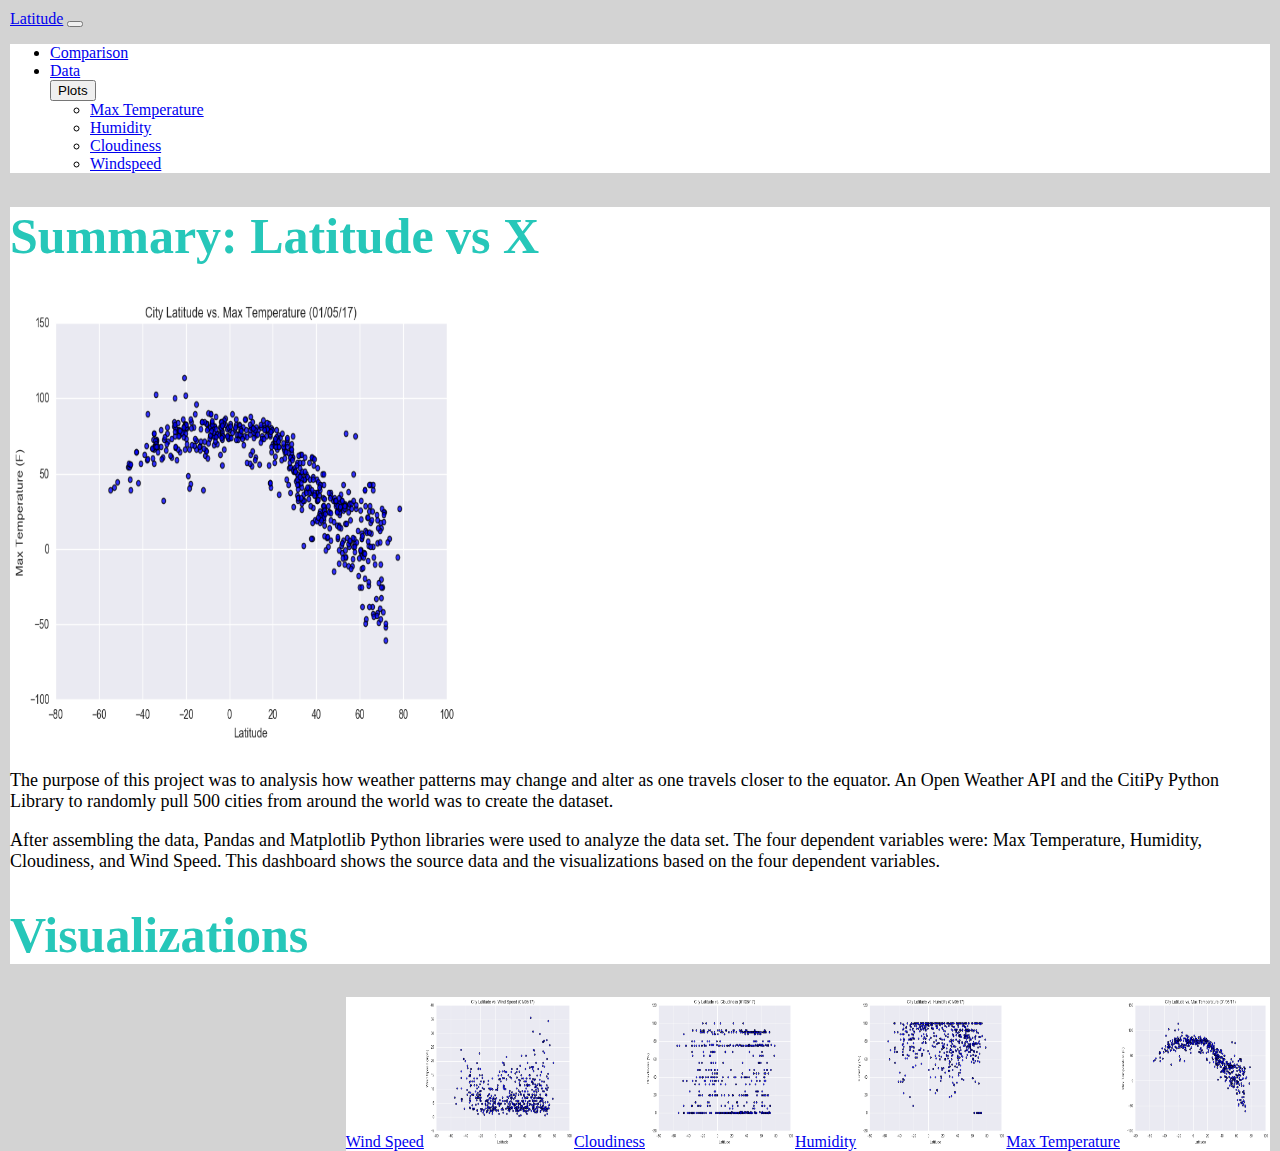
<file: Web Visualizations/index.html>
<!DOCTYPE html>
<html lang="en">

<head>
  <!-- Required meta tags -->
  <title>Latitude</title>
  <meta charset="utf-8">
  <meta name="viewport" content="width=device-width, initial-scale=1, shrink-to-fit=no">

  <!-- Bootstrap & CSS -->
  <link rel="stylesheet" href="https://stackpath.bootstrapcdn.com/bootstrap/4.3.1/css/bootstrap.min.css"
  integrity="sha384-Vkoo8x4CGsO3+Hhxv8T/Q5PaXtkKtu6ug5TOeNV6gBiFeWPGFN9MuhOf23Q9Ifjh" crossorigin="anonymous">
  <link rel="stylesheet" type="text/css" href="style.css">
</head>

<!--Navbar-->
<nav class="navbar navbar-expand-lg navbar-light bg-light">
  <a class="navbar-brand" href="index.html">Latitude</a>
  <button class="navbar-toggler" type="button" data-toggle="collapse" data-target="#navbarNavDropdown"
    aria-controls="navbarNavDropdown" aria-expanded="false" aria-label="Toggle navigation">
    <span class="navbar-toggler-icon"></span>
  </button>
  <div class="collapse navbar-collapse" id="navbarNavDropdown">
    <ul class="navbar-nav navbar-right">
      <li class="nav-item active">
        <a class="nav-link" href="Comparisons.html">Comparison</a>
      </li>
      <li class="nav-item">
        <a class="nav-link" href="data.html">Data</a>
      </li>
      <div class="dropdown">
        <button class="btn btn-default dropdown-toggle" type="button" id="dropdownMenu" data-toggle="dropdown"
          aria-haspopup="true" aria-expanded="true">
          Plots</button>
        <ul class="dropdown-menu">
          <li><a target="_blank" href="MaxTemp.html">Max Temperature</a></li>
          <li><a target="_blank" href="Humidity.html">Humidity</a></li>
          <li><a target="_blank" href="Cloudiness.html">Cloudiness</a></li>
          <li><a target="_blank" href="windspeed.html">Windspeed</a></li>
        </ul>
      </div>
    </ul>
  </div>
</nav>


<body>
  <div class="container">
    <div class="row">
      <div class="col-md-8">
        <h1>Summary: Latitude vs X</h1>
        <img src="assets/images/temperaturemap.png" width="450" height="450">
        <p>The purpose of this project was to analysis how weather patterns may change and alter as one travels closer
          to the equator. An Open Weather API and the CitiPy Python Library to randomly pull 500 cities from around
          the world was to create the dataset. </p>
        <p>After assembling the data, Pandas and Matplotlib Python libraries were used to analyze the data set. The
          four dependent variables were: Max Temperature, Humidity, Cloudiness, and Wind Speed. This dashboard shows
          the source data and the visualizations based on the four dependent variables.</p>
      </div>
      <div class="col-md-4">
        <div class="col-md-12">
          <h1>Visualizations</h1>
          <!--first row of graphs-->
          <div class="row">
            <div class="col-md-6">
              <a target="_blank" href="assets/images/temperaturemap.png">Max Temperature<img
                  src="assets/images/temperaturemap.png" width="150px" height="150px"></a>
            </div>
            <div class="col-md-6">
              <a href="assets/images/humiditymap.png">Humidity<img target="_blank" src="assets/images/humiditymap.png"
                  width="150px" height="150p"></a>
            </div>
          </div>
          <!--second row of graphs-->
          <div class="row">
            <div class="col-md-6">
              <a target="_blank" href="assets/images/cloudymap.png">Cloudiness<img src="assets/images/cloudymap.png"
                  width="150px" height="150p"></a>
            </div>
            <div class="col-md-6">
              <a target="_blank" href="assets/images/windmap.png">Wind Speed<img src="assets/images/windmap.png"
                  width="150px" height="150p"></a>
            </div>
          </div>
        </div>
      </div>
    </div>
  </div>

</body>

</html>
</file>
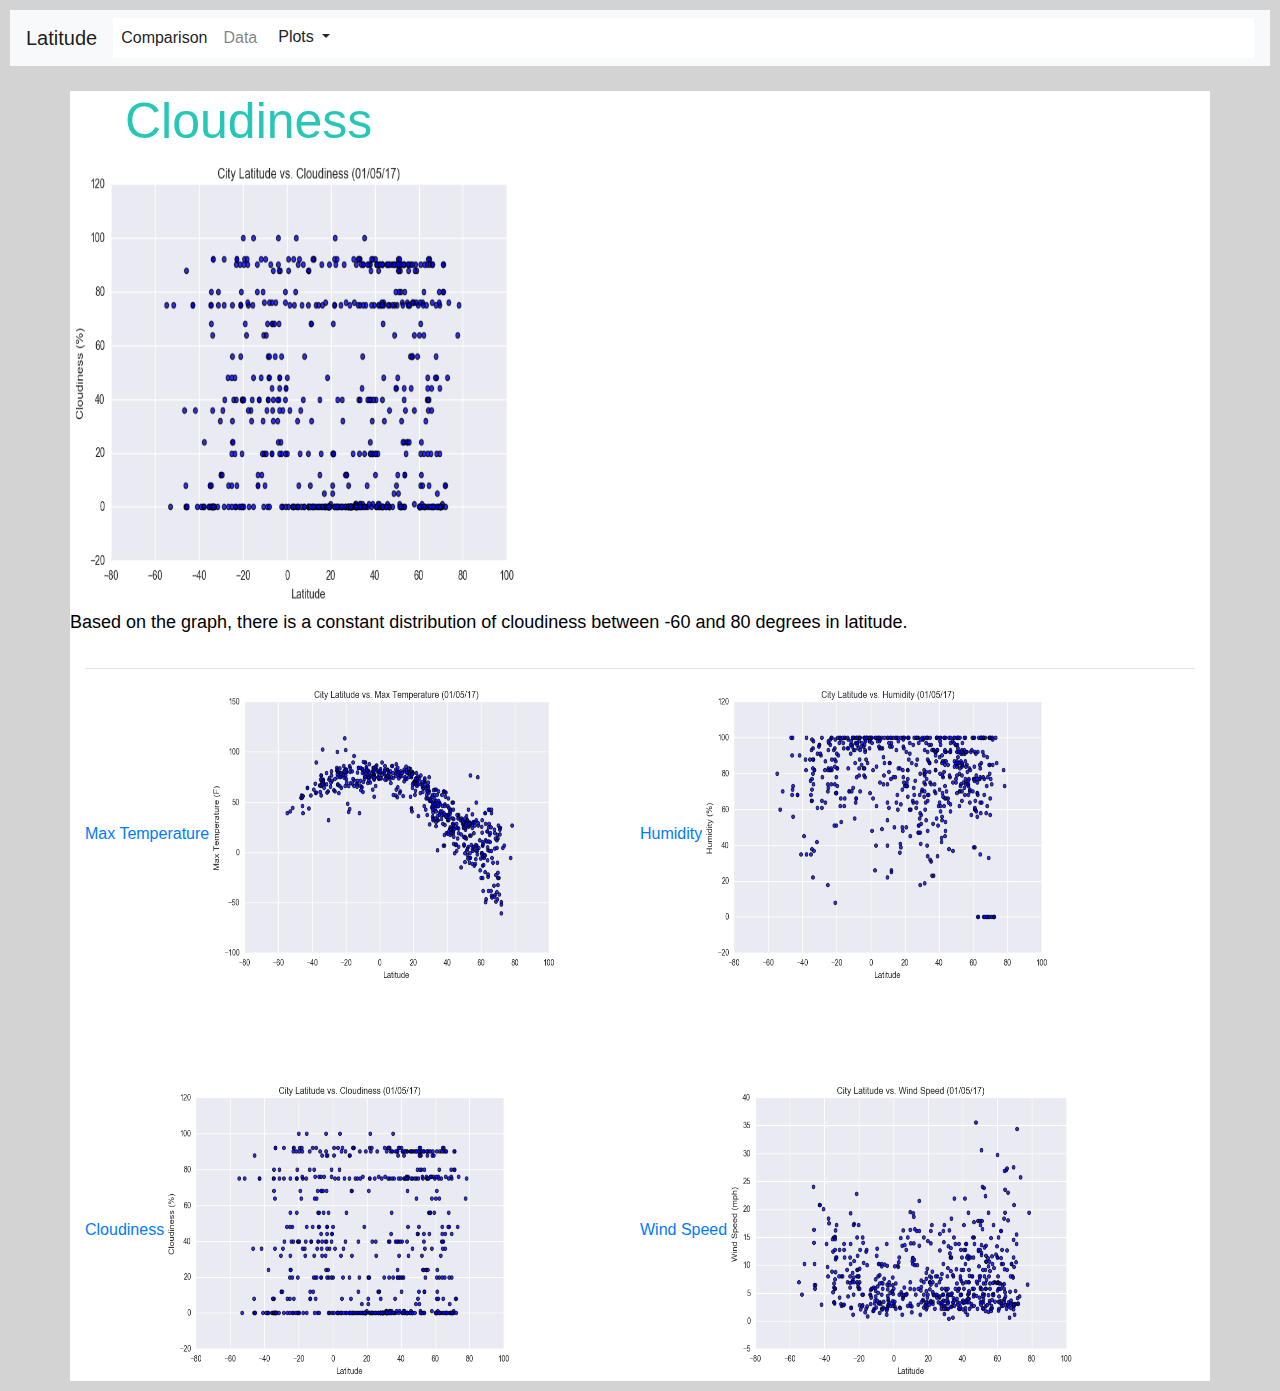
<file: Web Visualizations/Cloudiness.html>
<!DOCTYPE html>
<html lang="en">

<head>
<!-- Required meta tags -->
<title>Cloudiness</title>
<meta charset="utf-8">
<meta name="viewport" content="width=device-width, initial-scale=1, shrink-to-fit=no">

<!-- Bootstrap & CSS -->
<link rel="stylesheet" href="https://stackpath.bootstrapcdn.com/bootstrap/4.4.1/css/bootstrap.min.css"
integrity="sha384-Vkoo8x4CGsO3+Hhxv8T/Q5PaXtkKtu6ug5TOeNV6gBiFeWPGFN9MuhOf23Q9Ifjh" crossorigin="anonymous">
<link rel="stylesheet" type="text/css" href="mapsstyle.css">
</head>

<!--Navbar-->
<nav class="navbar navbar-expand-lg navbar-light bg-light">
    <a class="navbar-brand" target="_blank" href="index.html">Latitude</a>
    <button class="navbar-toggler" type="button" data-toggle="collapse" data-target="#navbarNavDropdown"
        aria-controls="navbarNavDropdown" aria-expanded="false" aria-label="Toggle navigation">
        <span class="navbar-toggler-icon"></span>
    </button>
    <div class="collapse navbar-collapse" id="navbarNavDropdown">
        <ul class="navbar-nav navbar-right">
            <li class="nav-item active">
                <a class="nav-link" target="_blank" href="Comparisons.html">Comparison<span
                        class="sr-only">(current)</span></a>
            </li>
            <li class="nav-item">
                <a class="nav-link" target="_blank" href="data.html">Data</a>
            </li>
            <div class="dropdown">
                <button class="btn btn-default dropdown-toggle" type="button" id="dropdownMenu1" data-toggle="dropdown"
                    aria-haspopup="true" aria-expanded="true">
                    Plots
                    <span class="caret"></span>
                </button>
                <ul class="dropdown-menu" aria-labelledby="dropdownMenu1">
                    <li><a target="_blank" href="MaxTemp.html">Max Temperature</a></li>
                    <li><a target="_blank" href="Humidity.html">Humidity</a></li>
                    <li><a target="_blank" href="Cloudiness.html">Cloudiness</a></li>
                    <li><a target="_blank" href="windspeed.html">Windspeed</a></li>
                </ul>
            </div>
        </ul>
    </div>
</nav>

<body>
<!--Section-->
    <div class="container">
        <div class="row">
            <div class="col-md-6"></div>
            <h1>Cloudiness</h1>
            <hr />
            <img src="assets/images/cloudymap.png" width="450" height="450" padding>
            <p>Based on the graph, there is a constant distribution of cloudiness between -60 and 80 degrees in latitude.</p>
        </div>
        <hr />
<!--first row of graphs-->
        <div class="row">
            <div class="col-md-6">
                <a target="_blank" href="assets/images/temperaturemap.png">Max Temperature<img
                        src="assets/images/temperaturemap.png" width="350px" height="300px"></a>
            </div>
            <div class="col-md-6">
                <a href="assets/images/humiditymap.png">Humidity<img target="_blank" src="assets/images/humiditymap.png"
                        width="350px" height="300p"></a>
            </div>
        </div>
        <br>
        <br>
        <br>
        <br>
<!--second row of graphs-->
        <div class="row">
            <div class="col-md-6">
                <a target="_blank" href="assets/images/cloudymap.png">Cloudiness<img src="assets/images/cloudymap.png"
                width="350px" height="300p"></a>
            </div>
            <div class="col-md-6">
                <a target="_blank" href="assets/images/windmap.png">Wind Speed<img src="assets/images/windmap.png"
                        width="350px" height="300p"></a>
            </div>
        </div>
    </div>
</body>

</html>
</file>
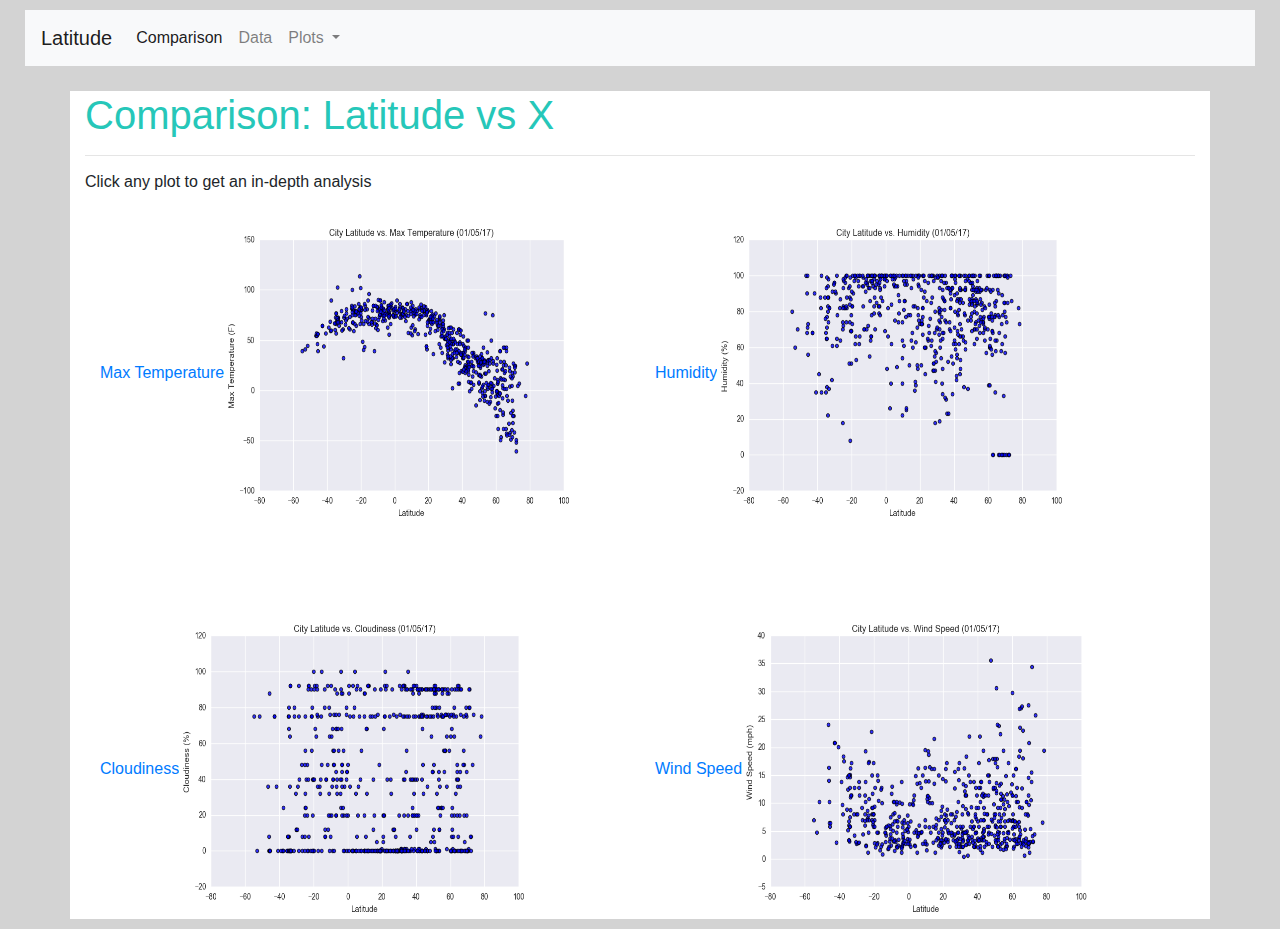
<file: Web Visualizations/Comparisons.html>
<!DOCTYPE html>
<html lang="en">

<head>
	<!-- Required meta tags -->
	<title>Comparisons</title>
	<meta charset="utf-8">
	<meta name="viewport" content="width=device-width, initial-scale=1, shrink-to-fit=no">

	<!-- Bootstrap & CSS -->
	<link rel="stylesheet" href="https://stackpath.bootstrapcdn.com/bootstrap/4.4.1/css/bootstrap.min.css"
		integrity="sha384-Vkoo8x4CGsO3+Hhxv8T/Q5PaXtkKtu6ug5TOeNV6gBiFeWPGFN9MuhOf23Q9Ifjh" crossorigin="anonymous">
	<link rel="stylesheet" type="text/css" href="comparisonstyle.css">
</head>


<!--Navbar-->
<div class="container-fluid">
	<nav class="navbar navbar-expand-lg navbar-light bg-light">
		<a class="navbar-brand" href="index.html">Latitude</a>
		<button class="navbar-toggler" type="button" data-toggle="collapse" data-target="#navbarNavDropdown"
			aria-controls="navbarNavDropdown" aria-expanded="false" aria-label="Toggle navigation">
			<span class="navbar-toggler-icon"></span>
		</button>
		<div class="collapse navbar-collapse" id="navbarNavDropdown">
			<div>
				<ul class="navbar-nav">
					<li class="nav-item active">
						<a class="nav-link" href="Comparisons.html">Comparison <span
								class="sr-only">(current)</span></a>
					</li>
					<li class="nav-item">
						<a class="nav-link" href="data.html">Data</a>
					</li>
					<li class="nav-item dropdown">
						<a class="nav-link dropdown-toggle" href="Plots.html" id="navbarDropdownMenuLink"
							data-toggle="dropdown" aria-haspopup="true" aria-expanded="false">
							Plots
						</a>
						<div class="dropdown-menu" aria-labelledby="navbarDropdownMenuLink">
							<a class="dropdown-item" href="assets/images/temperaturemap.png">Max Temperature</a>
							<a class="dropdown-item" href="assets/images/humiditymap.png">Humidity</a>
							<a class="dropdown-item" href="assets/images/cloudymap.png">Cloudiness</a>
							<a class="dropdown-item" href="sssets/images/windmap.png">Wind Speed</a>
						</div>
					</li>
				</ul>
			</div>
		</div>
	</nav>
</div>

<body>
	<div class="container">
		<div class="row1">
			<div class="col-md-1"></div>
			<div class="col-md-6"></div>
			<h1>Comparison: Latitude vs X</h1>
		</div>
		<hr />
		<h2>Click any plot to get an in-depth analysis</h2>
		<br>
<!--first row of graphs-->
		<div class="row">
			<div class="col-md-6">
				<a target="_blank" href="assets/images/temperaturemap.png">Max Temperature<img
				src="assets/images/temperaturemap.png" width="350px" height="300px"></a>
			</div>
			<div class="col-md-6">
				<a href="assets/images/humiditymap.png">Humidity<img target="_blank" src="assets/images/humiditymap.png"
				width="350px" height="300p"></a>
			</div>
		</div>
		<br>
		<br>
		<br>
		<br>
		<!--second row of graphs-->
		<div class="row">
			<div class="col-md-6">
				<a target="_blank" href="assets/images/cloudymap.png">Cloudiness<img src="assets/images/cloudymap.png"
				width="350px" height="300p"></a>
			</div>
			<div class="col-md-6">
				<a target="_blank" href="assets/images/windmap.png">Wind Speed<img src="assets/images/windmap.png"
				width="350px" height="300p"></a>
			</div>
		</div>
	</dv>

</body>
</html>
</file>
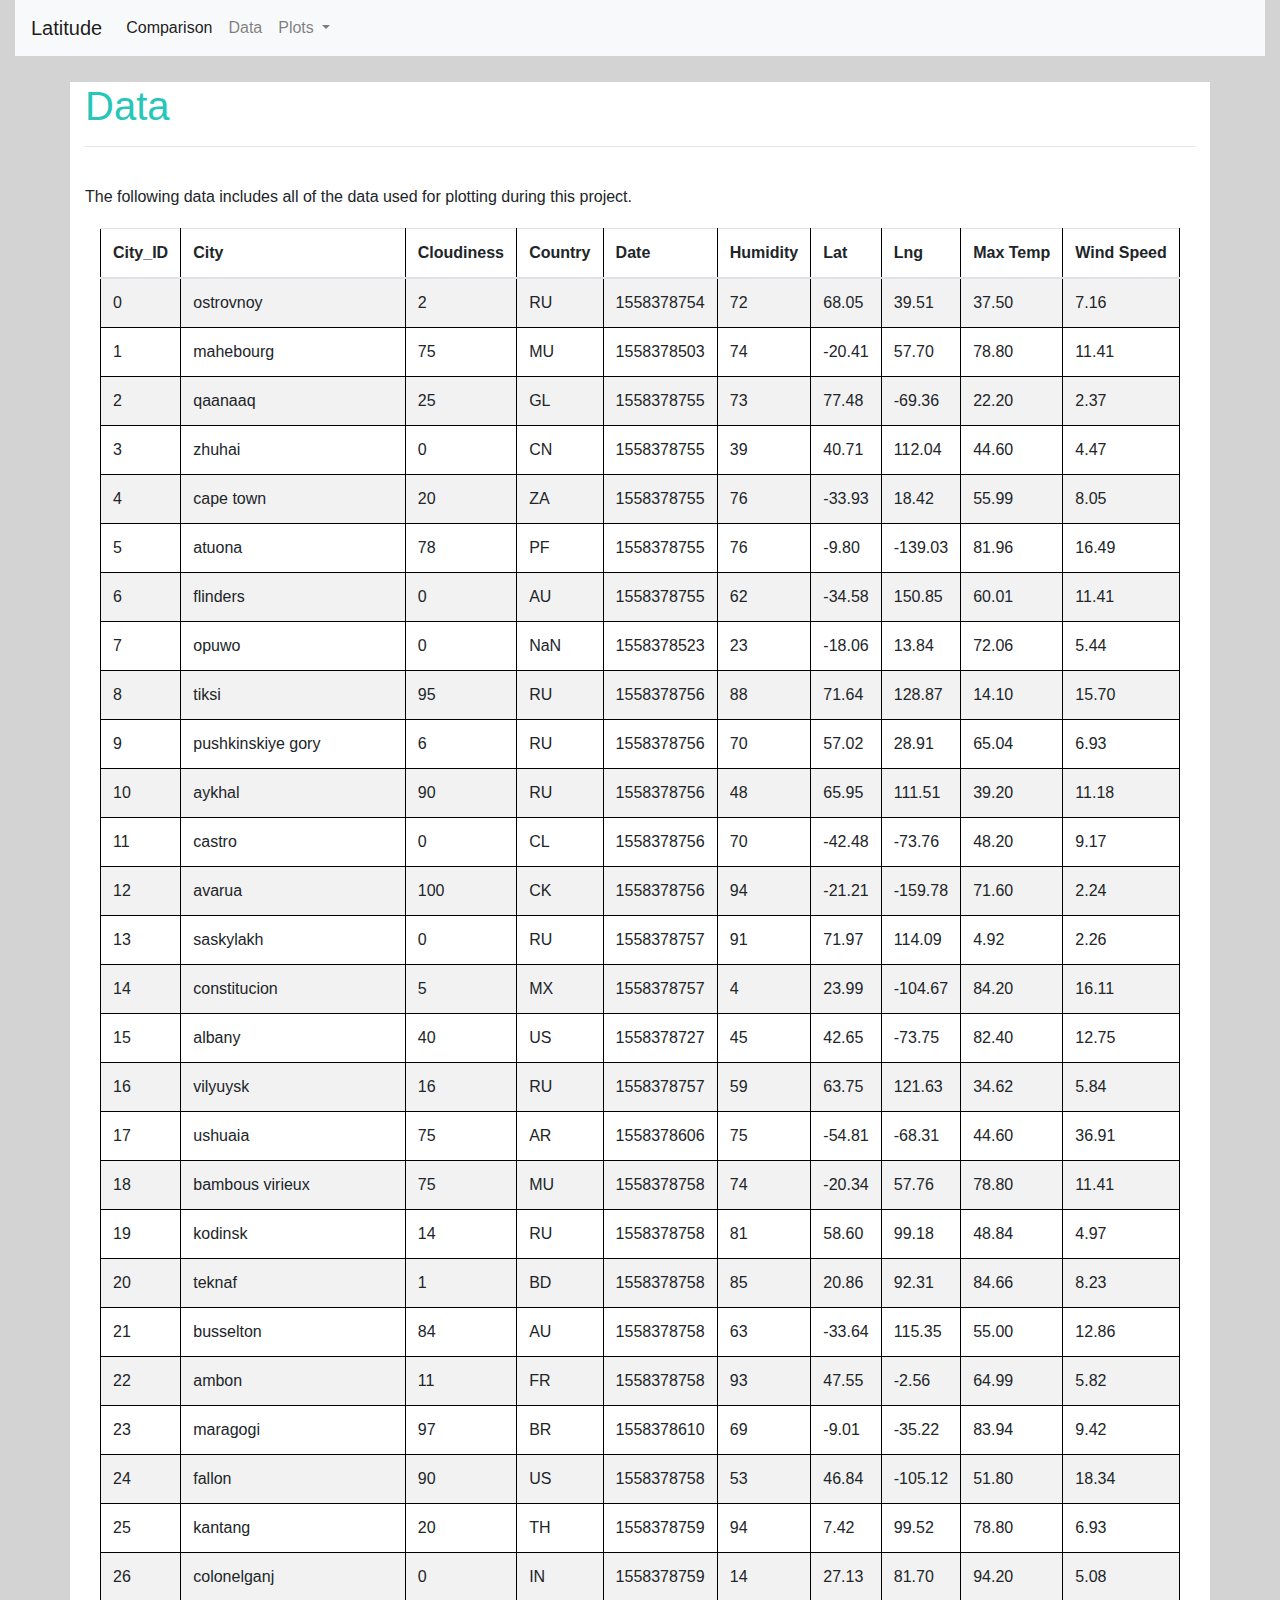
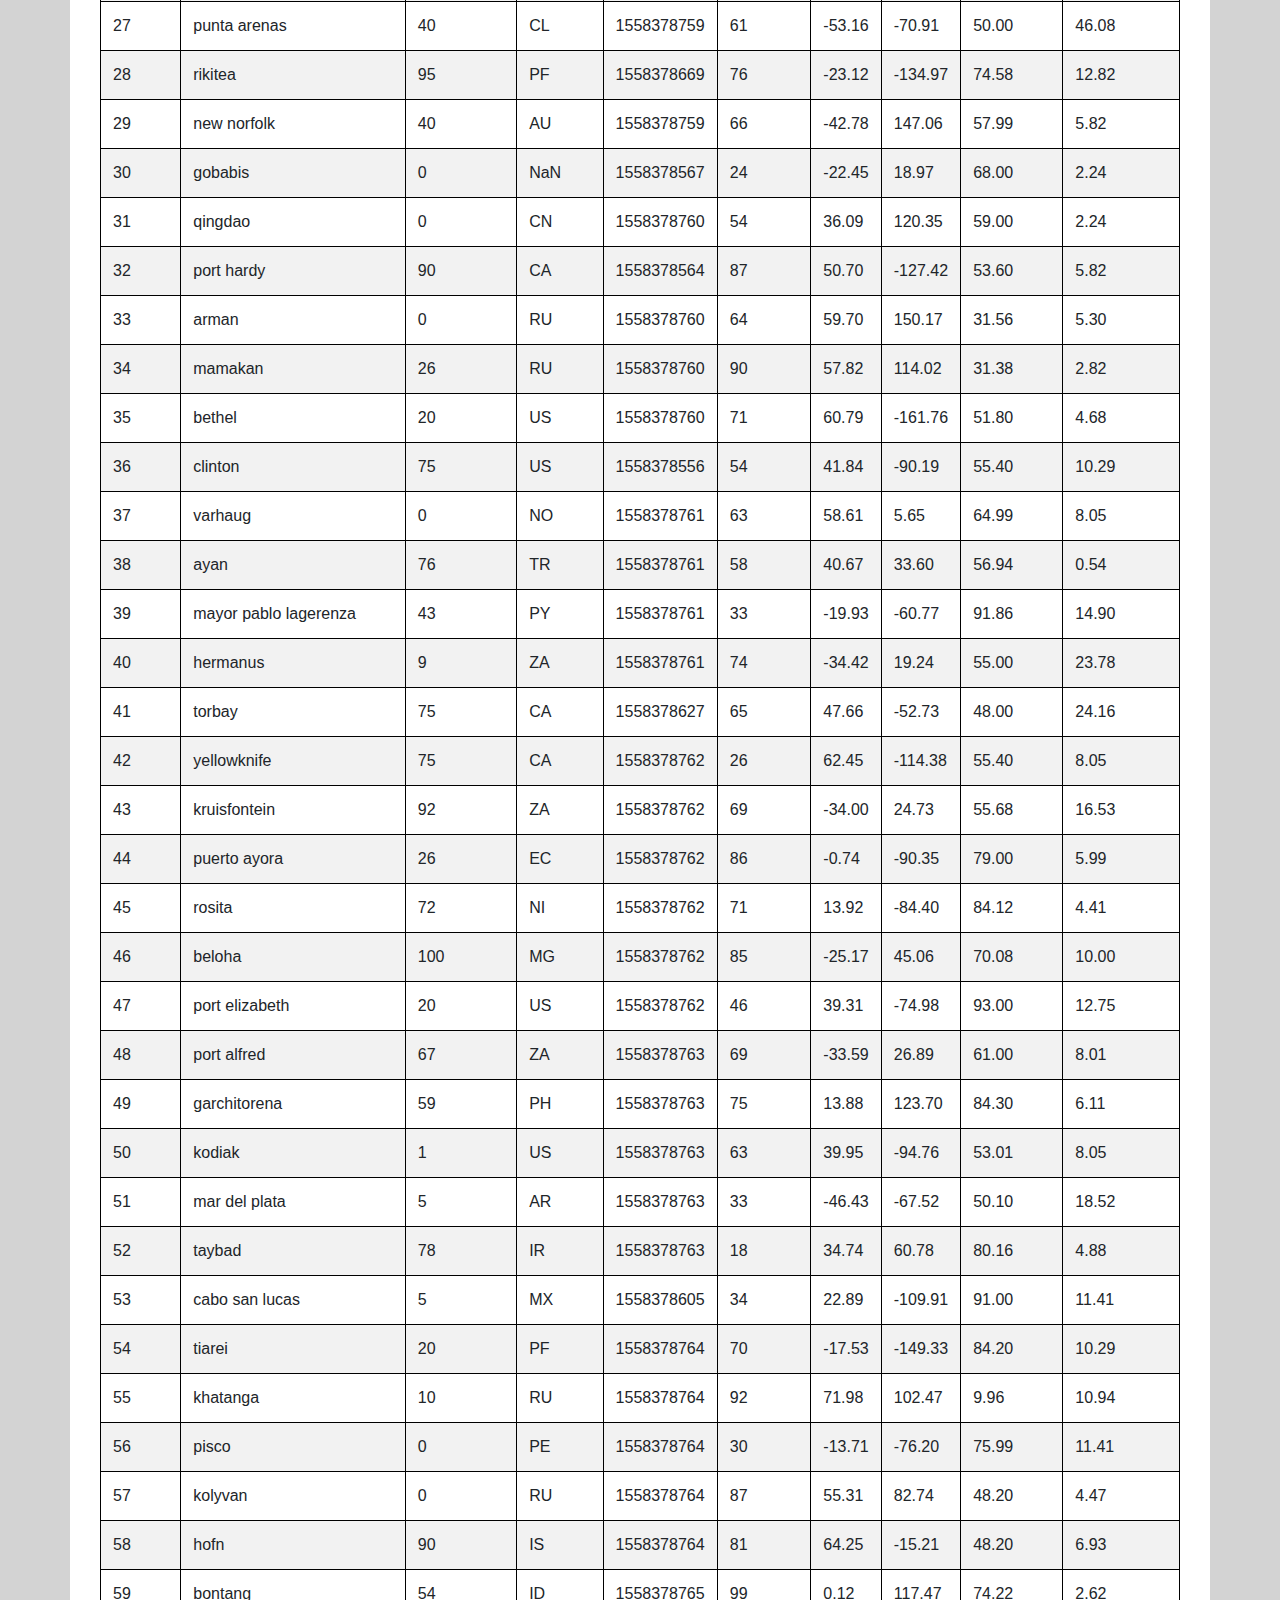
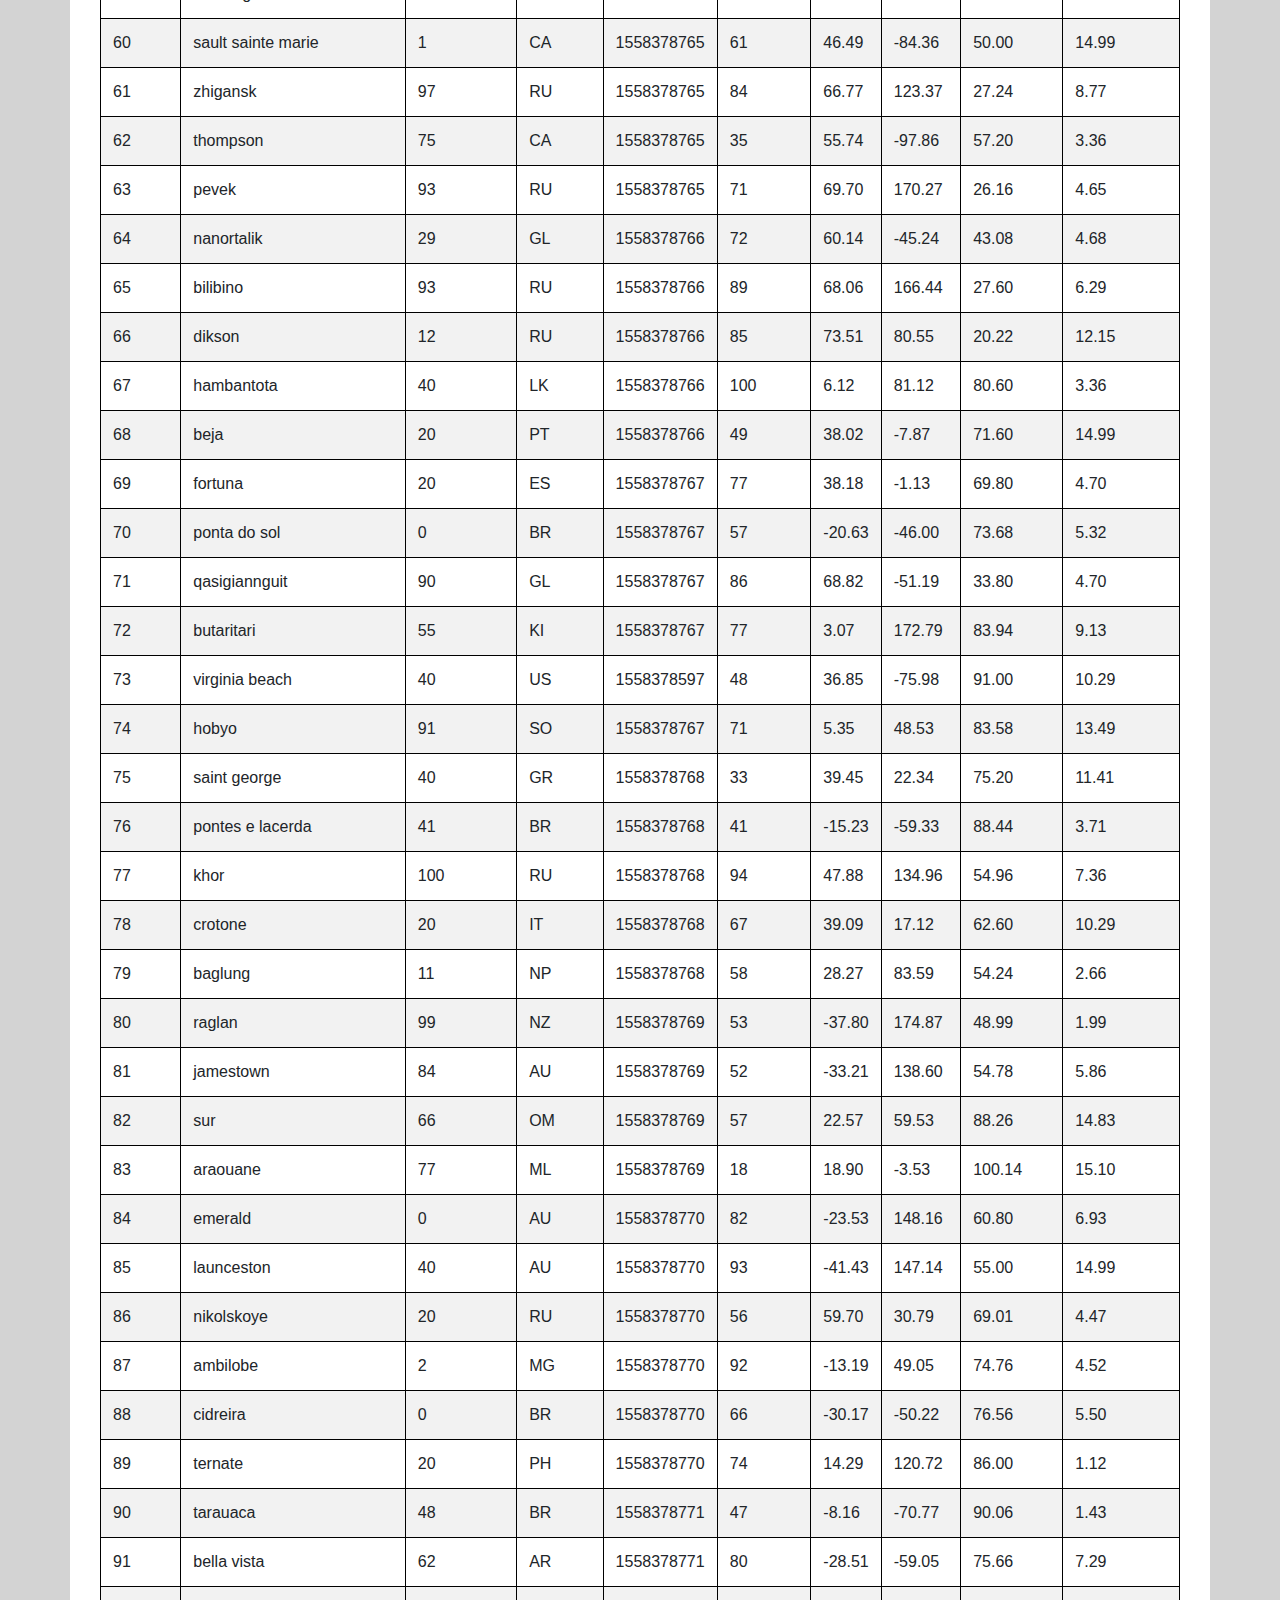
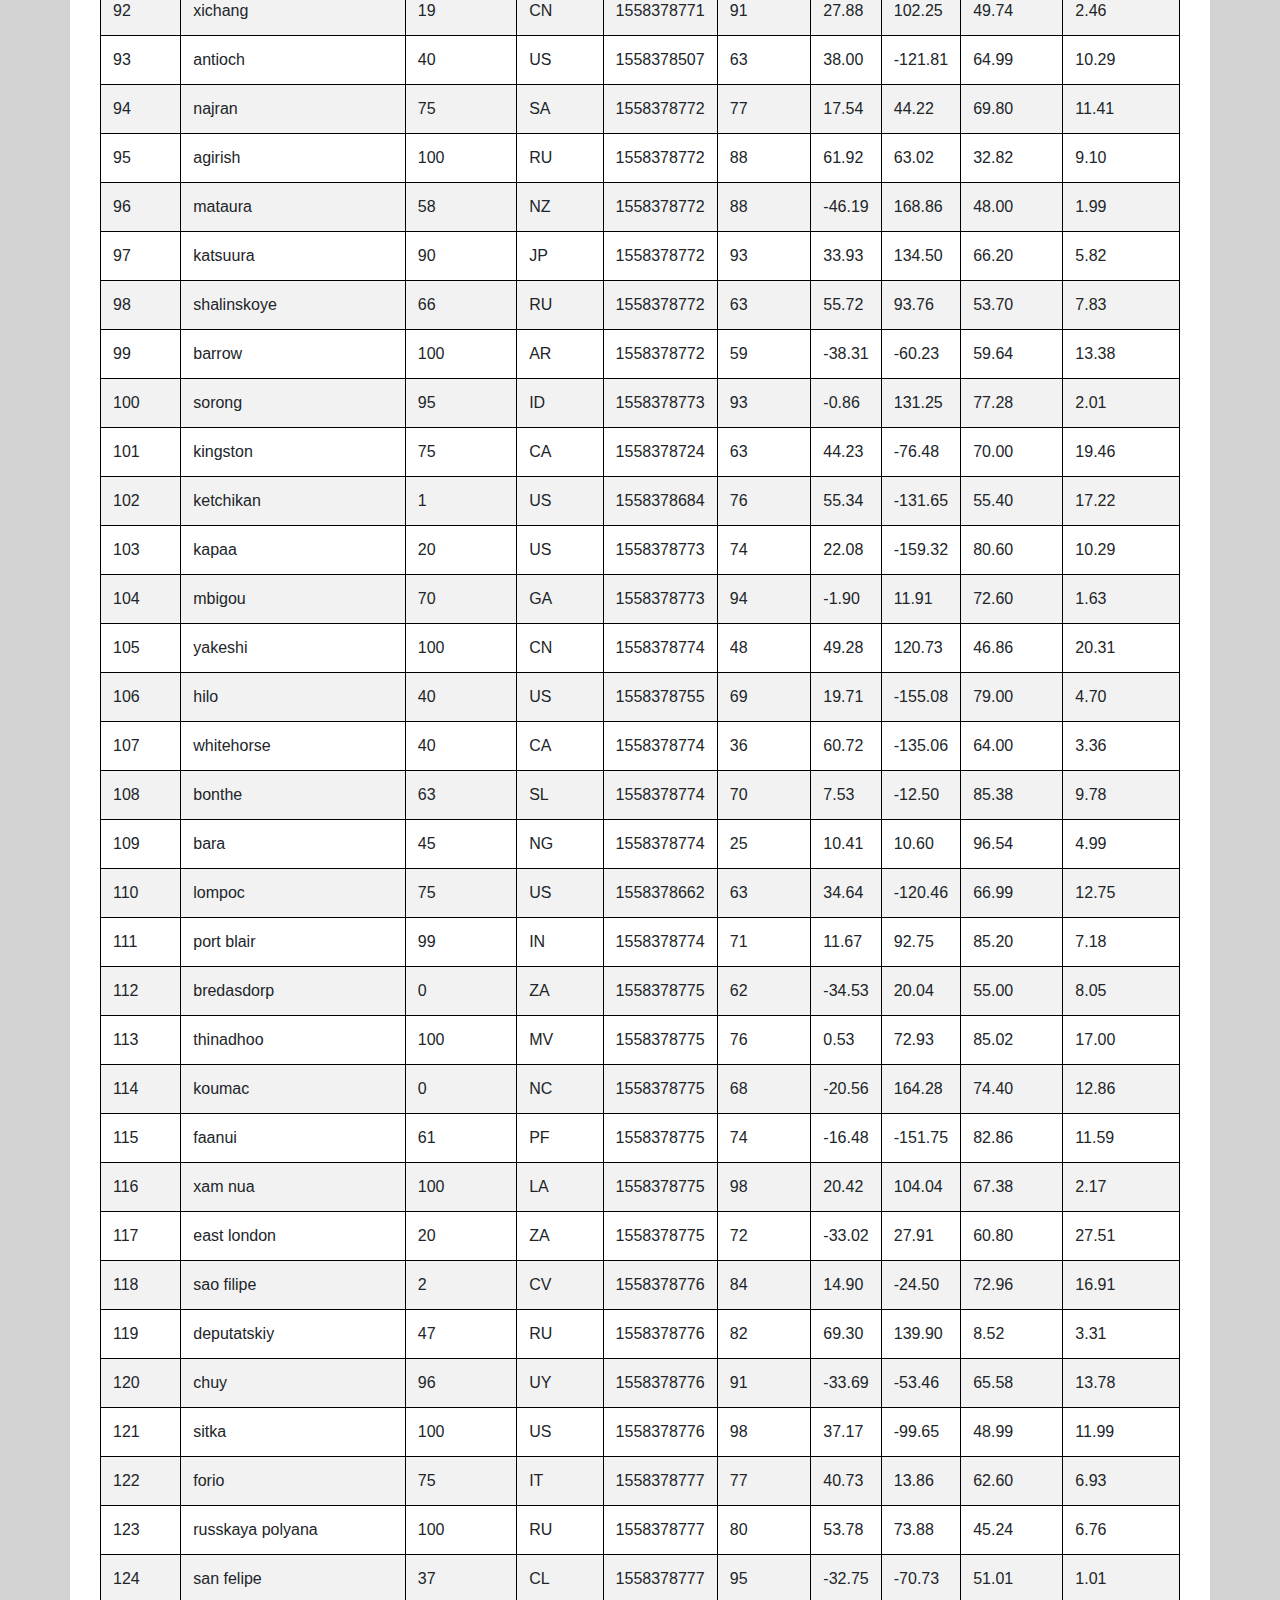
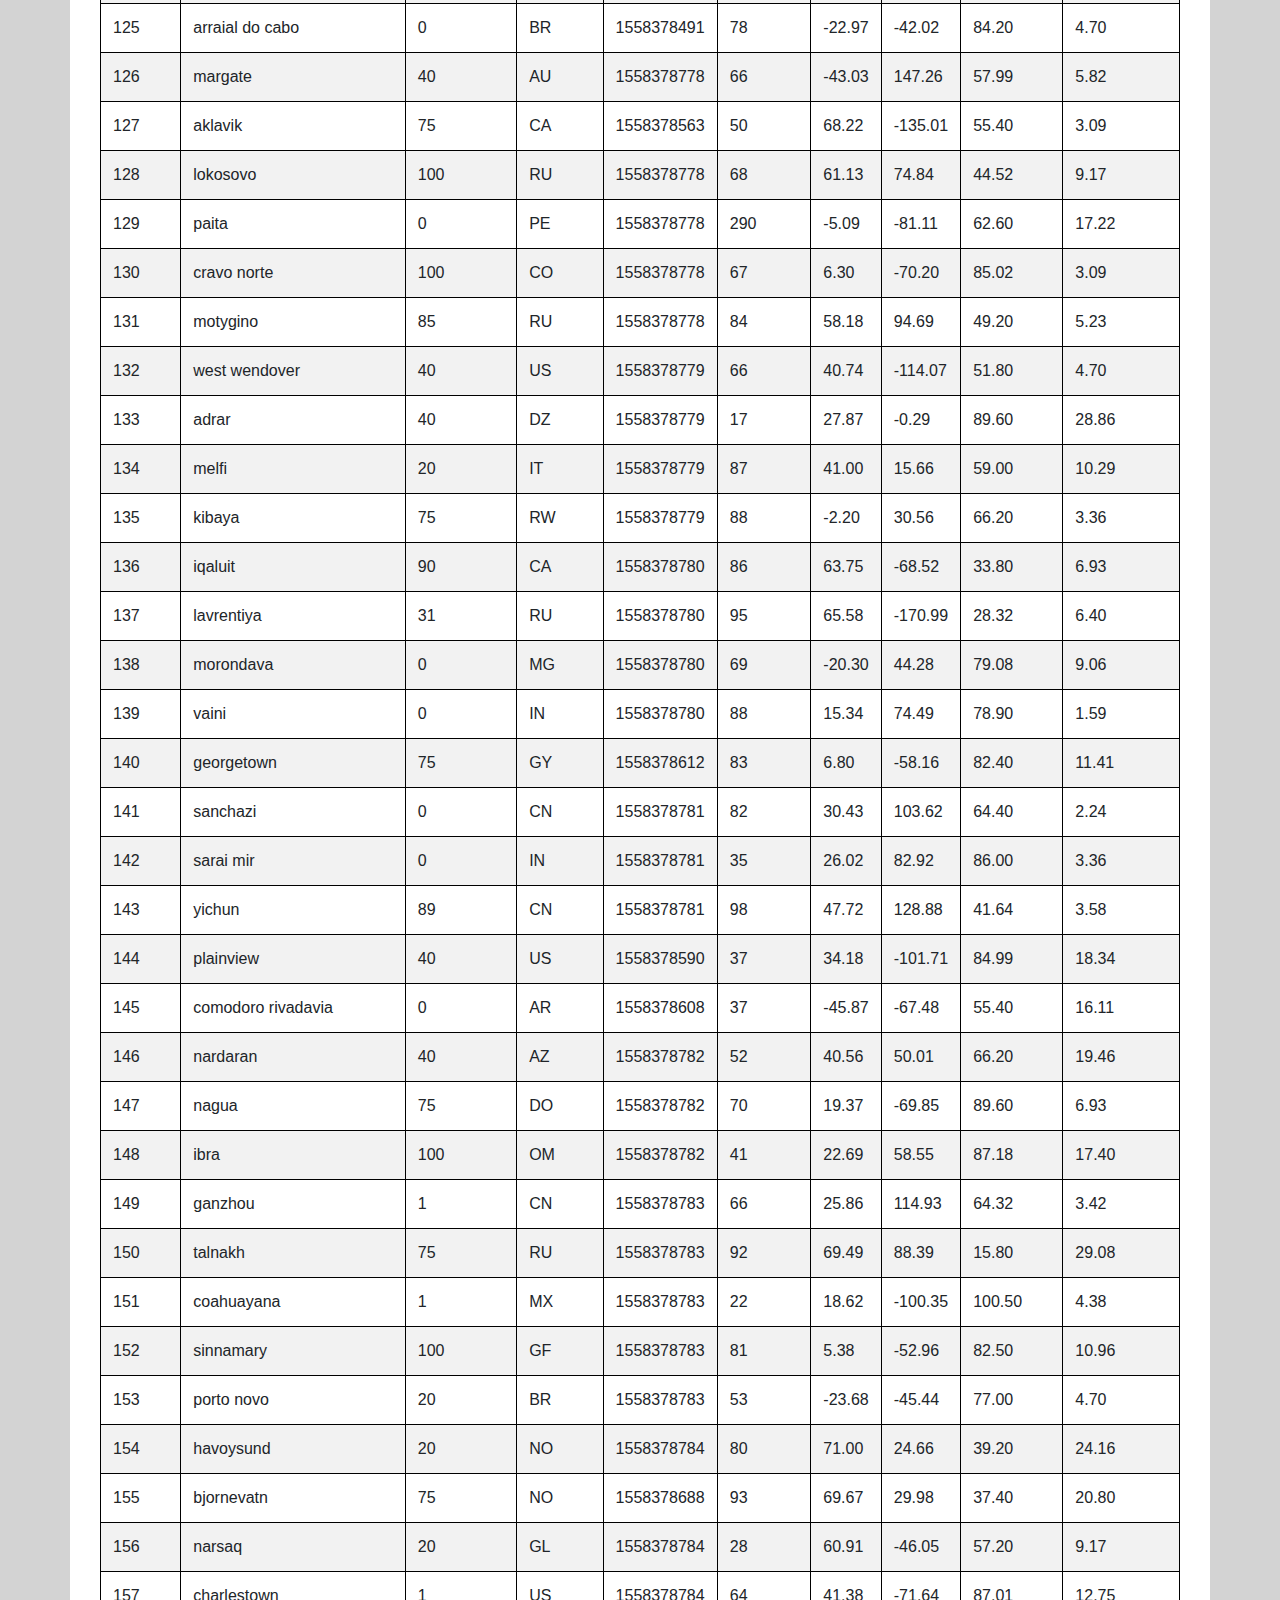
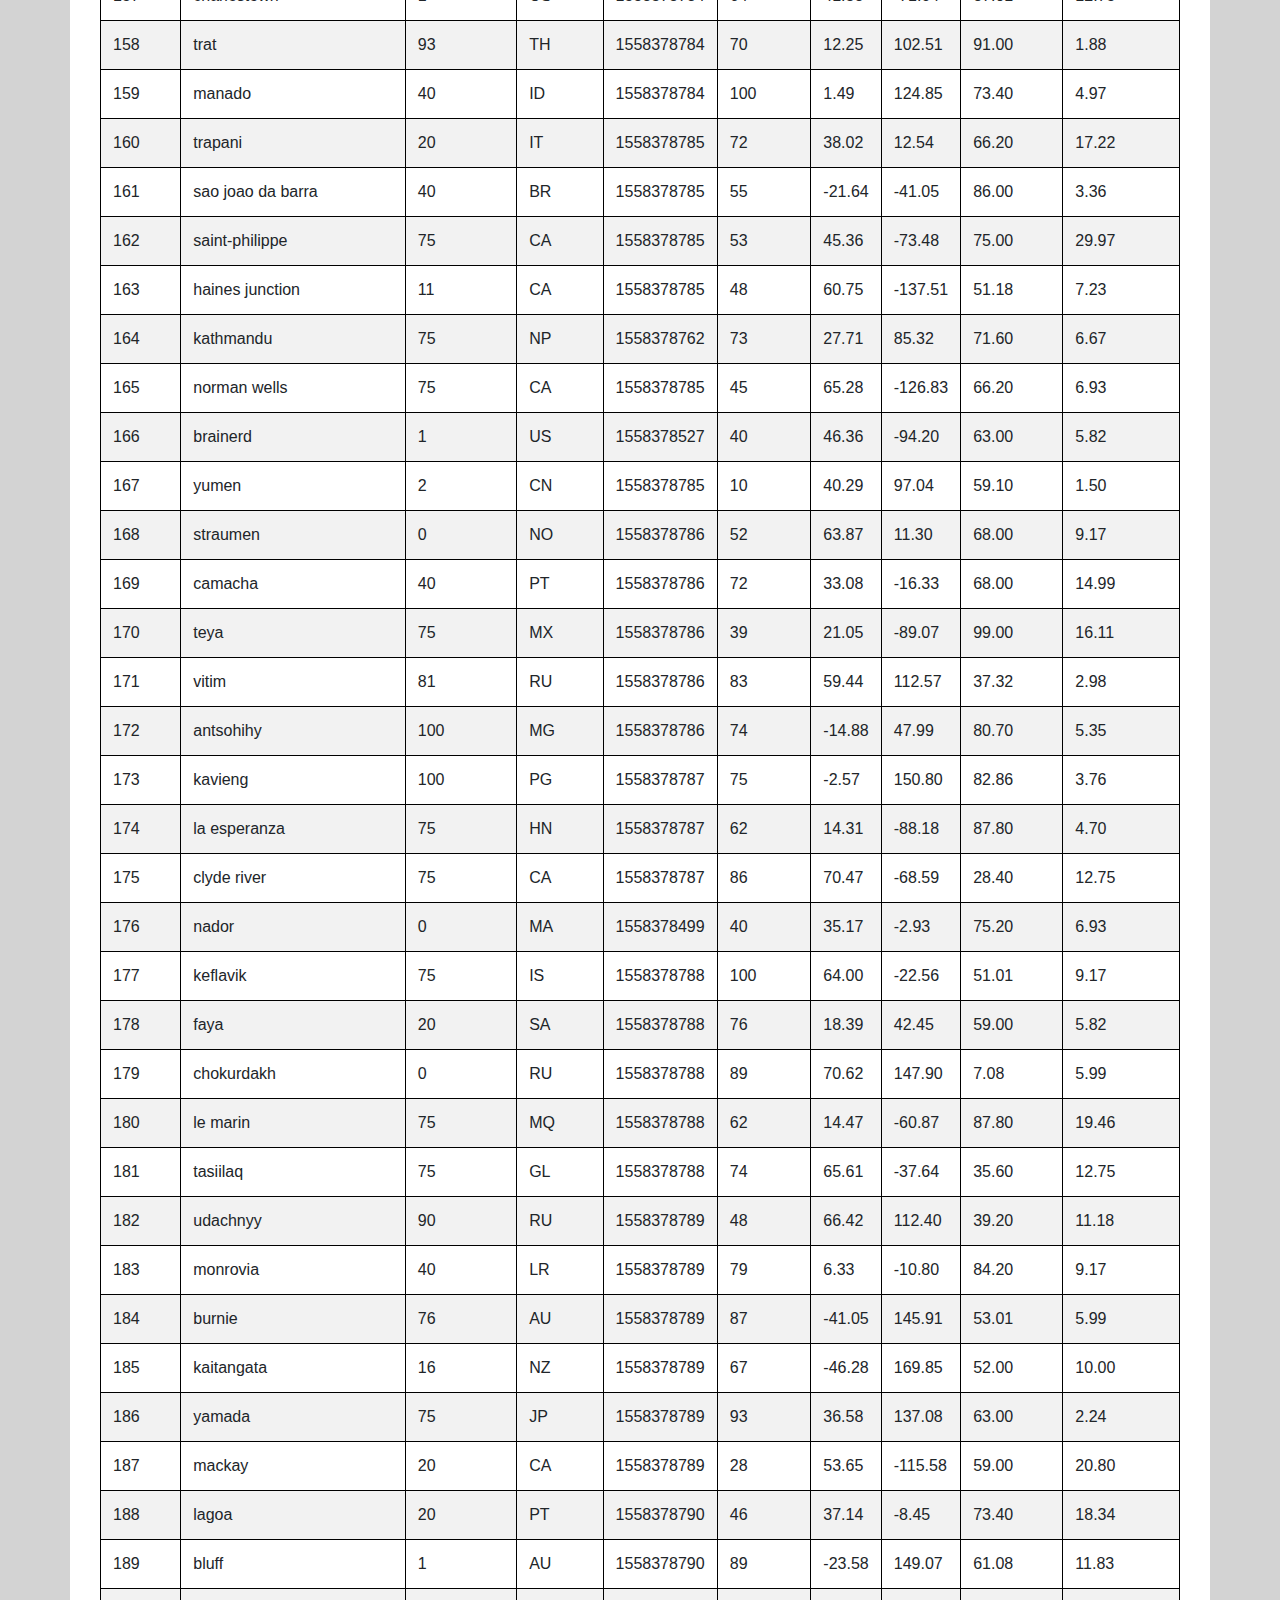
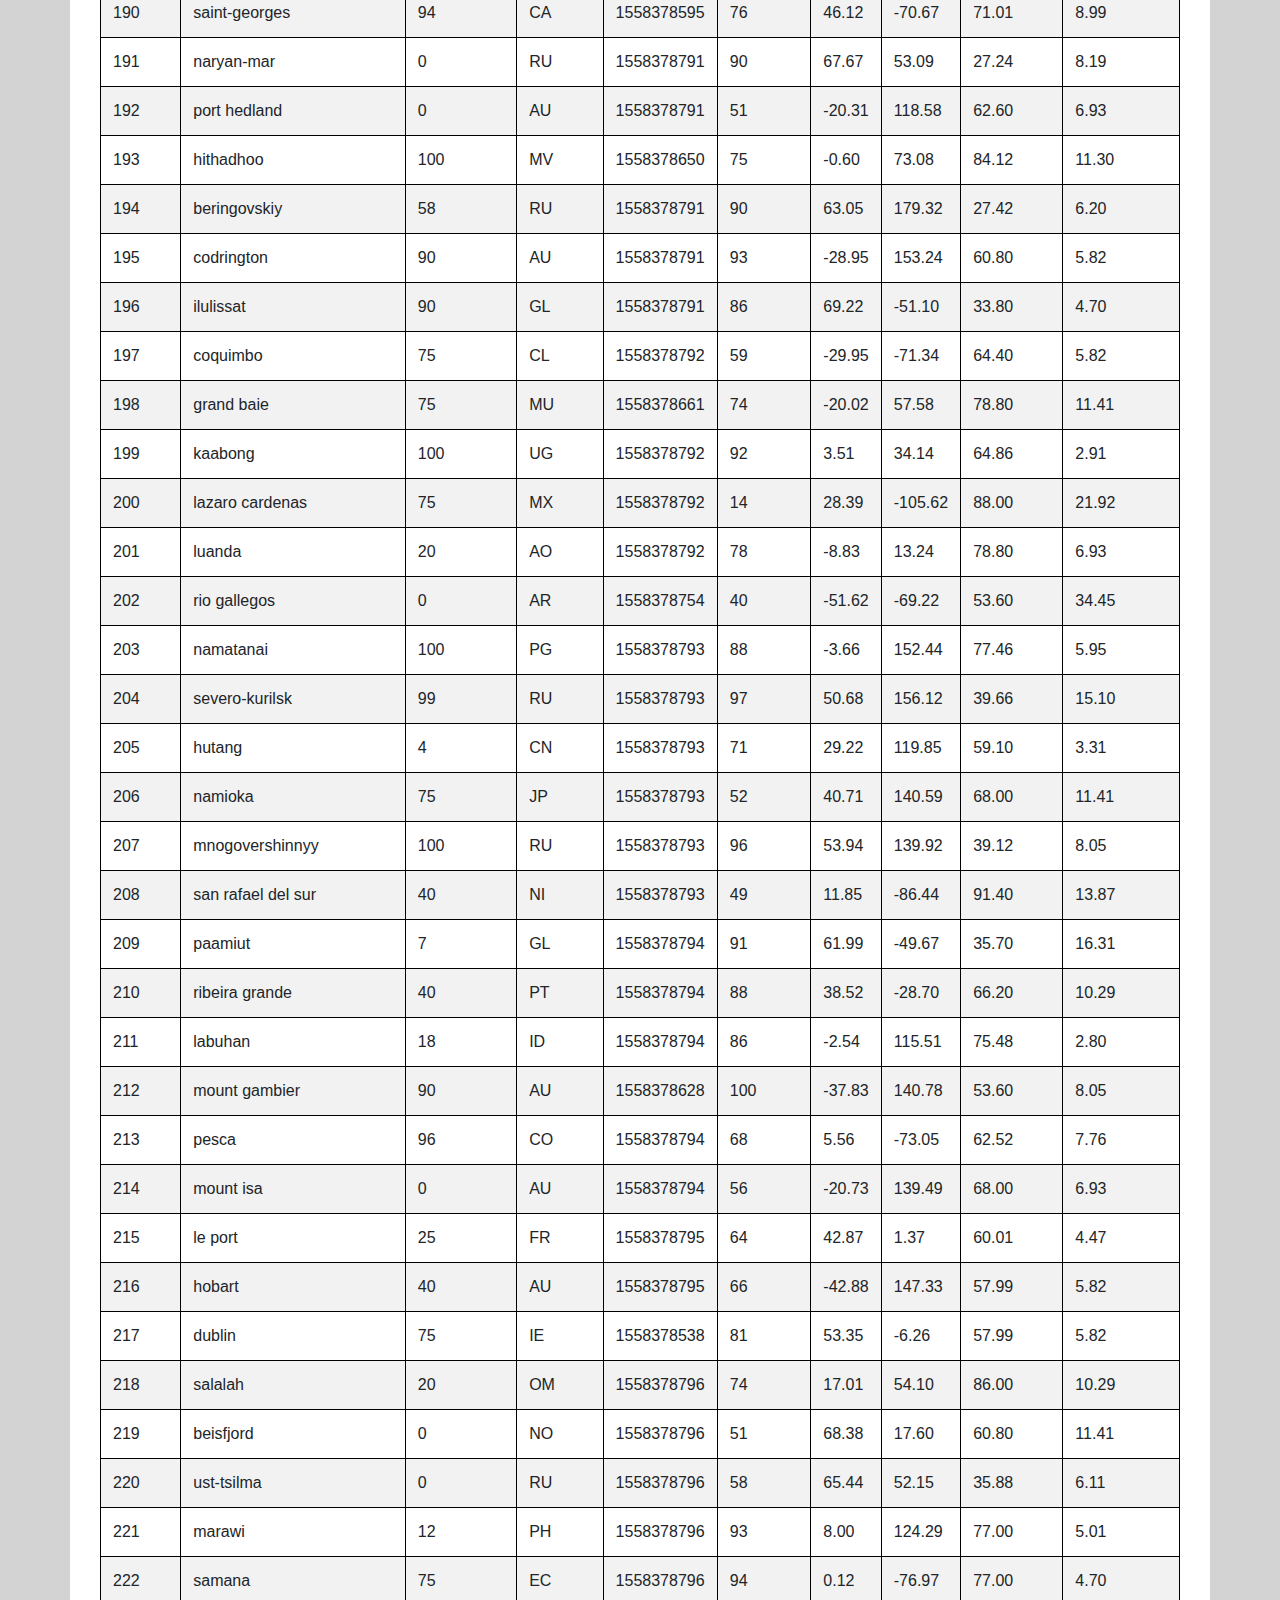
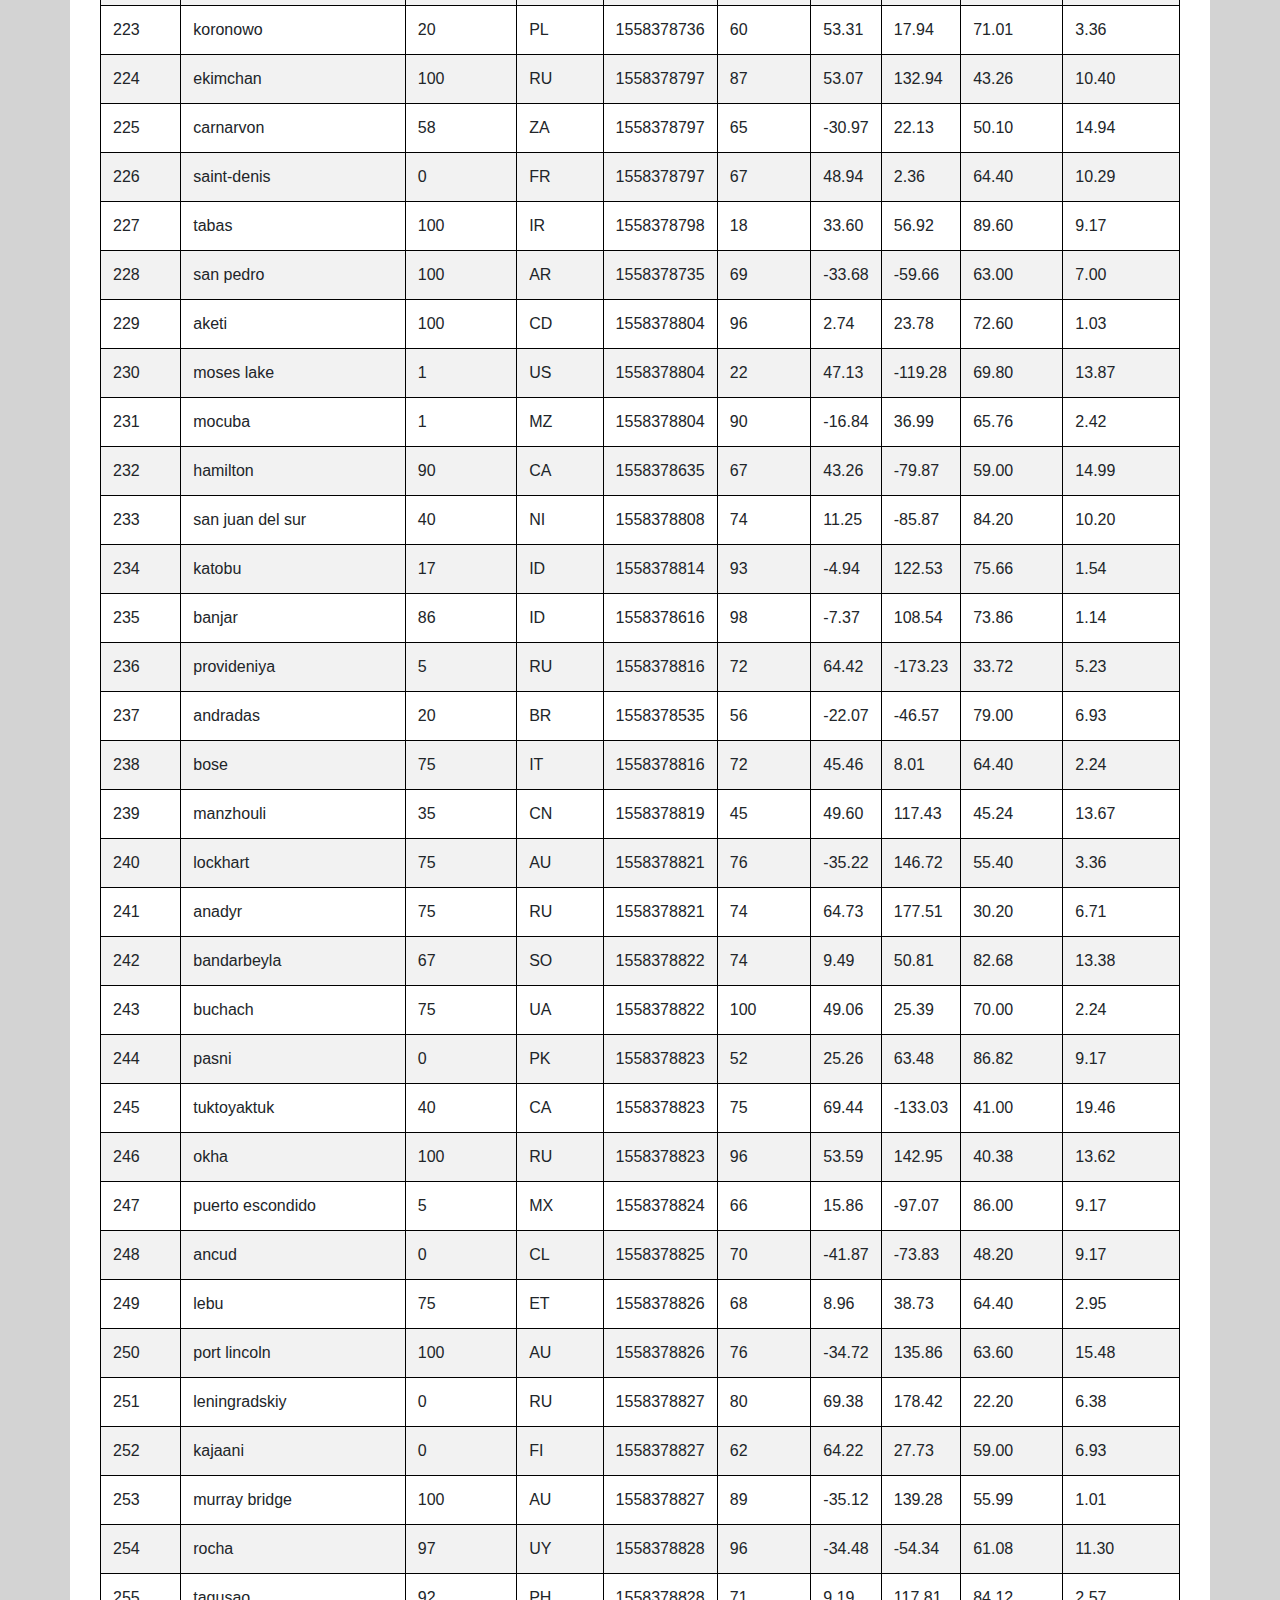
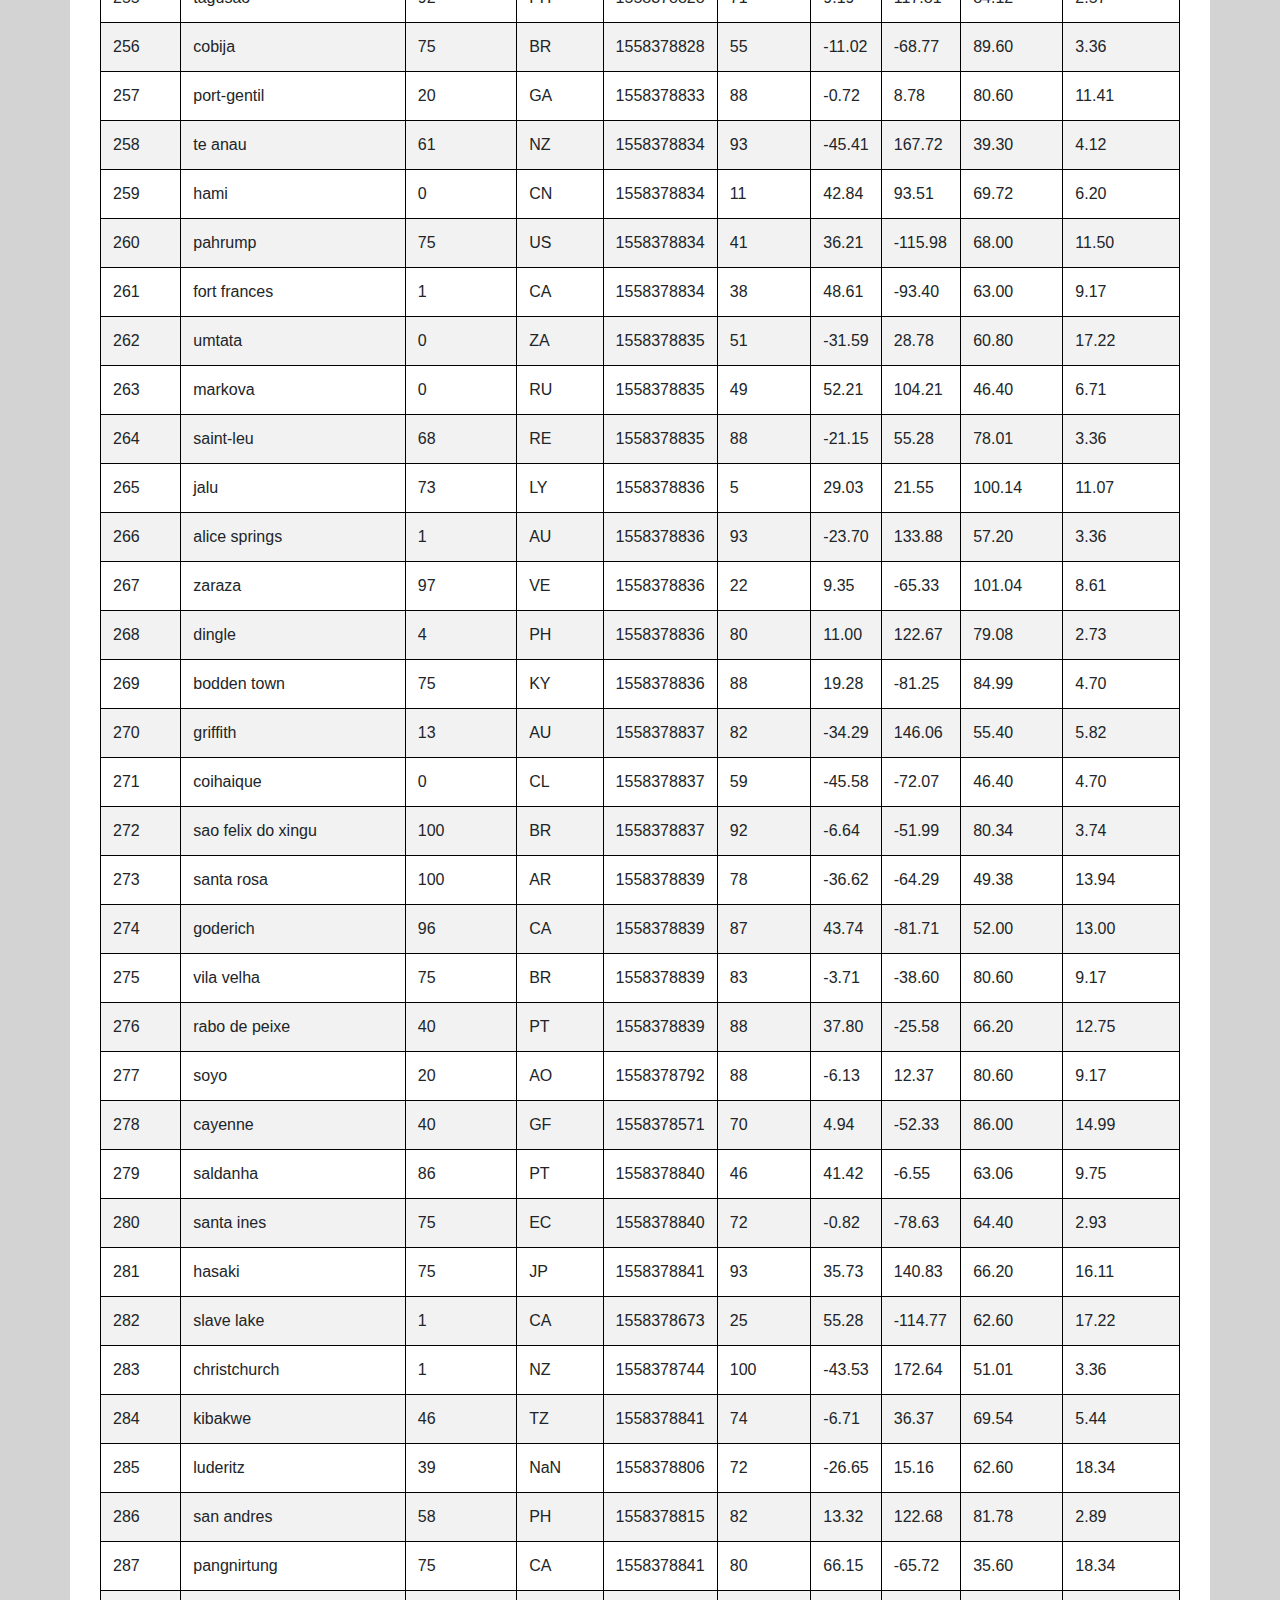
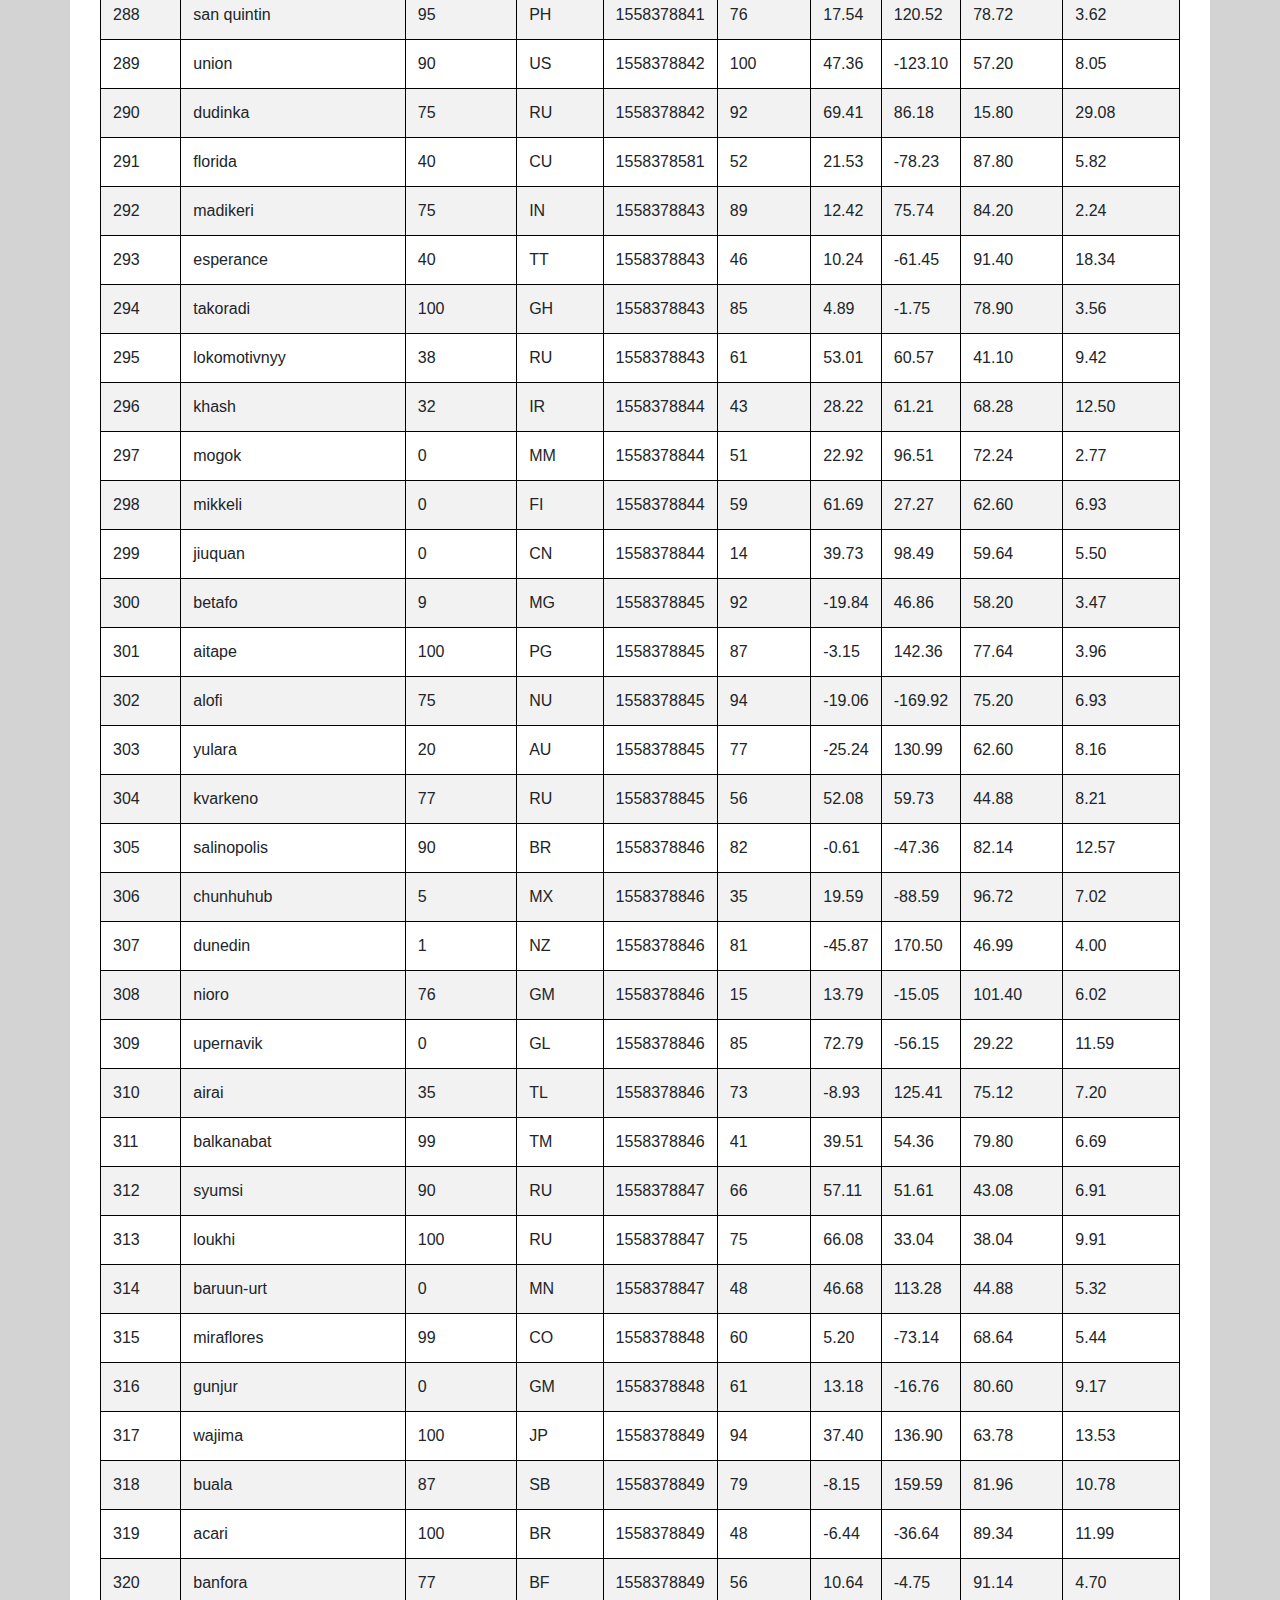
<file: Web Visualizations/data.html>
<!DOCTYPE html>
<html lang="en">

<head>
  <!-- Required meta tags -->
  <meta charset="utf-8">
  <meta name="viewport" content="width=device-width, initial-scale=1, shrink-to-fit=no">
  <title>Data</title>
  <!-- Bootstrap & CSS -->
  <link rel="stylesheet" href="https://stackpath.bootstrapcdn.com/bootstrap/4.4.1/css/bootstrap.min.css"
    integrity="sha384-Vkoo8x4CGsO3+Hhxv8T/Q5PaXtkKtu6ug5TOeNV6gBiFeWPGFN9MuhOf23Q9Ifjh" crossorigin="anonymous">
  <link rel="stylesheet" type="text/css" href="datastyle.css">
</head>

<!--Navbar-->
<div class="container-fluid">
  <nav class="navbar navbar-expand-lg navbar-light bg-light">
    <a class="navbar-brand" href="index.html">Latitude</a>
    <button class="navbar-toggler" type="button" data-toggle="collapse" data-target="#navbarNavDropdown"
      aria-controls="navbarNavDropdown" aria-expanded="false" aria-label="Toggle navigation">
      <span class="navbar-toggler-icon"></span>
    </button>
    <div class="collapse navbar-collapse" id="navbarNavDropdown">
      <div>
        <ul class="navbar-nav">
          <li class="nav-item active">
            <a class="nav-link" href="Comparisons.html">Comparison <span class="sr-only">(current)</span></a>
          </li>
          <li class="nav-item">
            <a class="nav-link" href="data.html">Data</a>
          </li>
          <li class="nav-item dropdown">
            <a class="nav-link dropdown-toggle" href="Plots.html" id="navbarDropdownMenuLink" data-toggle="dropdown"
              aria-haspopup="true" aria-expanded="false">
              Plots
            </a>
            <div class="dropdown-menu" aria-labelledby="navbarDropdownMenuLink">
              <a class="dropdown-item" href="assets/images/temperaturemap.png">Max Temperature</a>
              <a class="dropdown-item" href="assets/images/humiditymap.png">Humidity</a>
              <a class="dropdown-item" href="assets/images/cloudymap.png">Cloudiness</a>
              <a class="dropdown-item" href="sssets/images/windmap.png">Wind Speed</a>
            </div>
          </li>
        </ul>
      </div>
    </div>
  </nav>
</div>

<body>
  <div class="container">
    <div class="row1"></div>
    <h1>Data</h1>
    <hr />
    <br>
    <h2>The following data includes all of the data used for plotting during this project.</h2>
    <div class="container">
    <div class="table">
<!--table--> 
    <table border="1" class="dataframe table table-striped table-hover">
            <thead>
              <tr style="text-align: right;">
                <th>City_ID</th>
                <th>City</th>
                <th>Cloudiness</th>
                <th>Country</th>
                <th>Date</th>
                <th>Humidity</th>
                <th>Lat</th>
                <th>Lng</th>
                <th>Max Temp</th>
                <th>Wind Speed</th>
              </tr>
            </thead>
            <tbody>
              <tr>
                <td>0</td>
                <td>ostrovnoy</td>
                <td>2</td>
                <td>RU</td>
                <td>1558378754</td>
                <td>72</td>
                <td>68.05</td>
                <td>39.51</td>
                <td>37.50</td>
                <td>7.16</td>
              </tr>
              <tr>
                <td>1</td>
                <td>mahebourg</td>
                <td>75</td>
                <td>MU</td>
                <td>1558378503</td>
                <td>74</td>
                <td>-20.41</td>
                <td>57.70</td>
                <td>78.80</td>
                <td>11.41</td>
              </tr>
              <tr>
                <td>2</td>
                <td>qaanaaq</td>
                <td>25</td>
                <td>GL</td>
                <td>1558378755</td>
                <td>73</td>
                <td>77.48</td>
                <td>-69.36</td>
                <td>22.20</td>
                <td>2.37</td>
              </tr>
              <tr>
                <td>3</td>
                <td>zhuhai</td>
                <td>0</td>
                <td>CN</td>
                <td>1558378755</td>
                <td>39</td>
                <td>40.71</td>
                <td>112.04</td>
                <td>44.60</td>
                <td>4.47</td>
              </tr>
              <tr>
                <td>4</td>
                <td>cape town</td>
                <td>20</td>
                <td>ZA</td>
                <td>1558378755</td>
                <td>76</td>
                <td>-33.93</td>
                <td>18.42</td>
                <td>55.99</td>
                <td>8.05</td>
              </tr>
              <tr>
                <td>5</td>
                <td>atuona</td>
                <td>78</td>
                <td>PF</td>
                <td>1558378755</td>
                <td>76</td>
                <td>-9.80</td>
                <td>-139.03</td>
                <td>81.96</td>
                <td>16.49</td>
              </tr>
              <tr>
                <td>6</td>
                <td>flinders</td>
                <td>0</td>
                <td>AU</td>
                <td>1558378755</td>
                <td>62</td>
                <td>-34.58</td>
                <td>150.85</td>
                <td>60.01</td>
                <td>11.41</td>
              </tr>
              <tr>
                <td>7</td>
                <td>opuwo</td>
                <td>0</td>
                <td>NaN</td>
                <td>1558378523</td>
                <td>23</td>
                <td>-18.06</td>
                <td>13.84</td>
                <td>72.06</td>
                <td>5.44</td>
              </tr>
              <tr>
                <td>8</td>
                <td>tiksi</td>
                <td>95</td>
                <td>RU</td>
                <td>1558378756</td>
                <td>88</td>
                <td>71.64</td>
                <td>128.87</td>
                <td>14.10</td>
                <td>15.70</td>
              </tr>
              <tr>
                <td>9</td>
                <td>pushkinskiye gory</td>
                <td>6</td>
                <td>RU</td>
                <td>1558378756</td>
                <td>70</td>
                <td>57.02</td>
                <td>28.91</td>
                <td>65.04</td>
                <td>6.93</td>
              </tr>
              <tr>
                <td>10</td>
                <td>aykhal</td>
                <td>90</td>
                <td>RU</td>
                <td>1558378756</td>
                <td>48</td>
                <td>65.95</td>
                <td>111.51</td>
                <td>39.20</td>
                <td>11.18</td>
              </tr>
              <tr>
                <td>11</td>
                <td>castro</td>
                <td>0</td>
                <td>CL</td>
                <td>1558378756</td>
                <td>70</td>
                <td>-42.48</td>
                <td>-73.76</td>
                <td>48.20</td>
                <td>9.17</td>
              </tr>
              <tr>
                <td>12</td>
                <td>avarua</td>
                <td>100</td>
                <td>CK</td>
                <td>1558378756</td>
                <td>94</td>
                <td>-21.21</td>
                <td>-159.78</td>
                <td>71.60</td>
                <td>2.24</td>
              </tr>
              <tr>
                <td>13</td>
                <td>saskylakh</td>
                <td>0</td>
                <td>RU</td>
                <td>1558378757</td>
                <td>91</td>
                <td>71.97</td>
                <td>114.09</td>
                <td>4.92</td>
                <td>2.26</td>
              </tr>
              <tr>
                <td>14</td>
                <td>constitucion</td>
                <td>5</td>
                <td>MX</td>
                <td>1558378757</td>
                <td>4</td>
                <td>23.99</td>
                <td>-104.67</td>
                <td>84.20</td>
                <td>16.11</td>
              </tr>
              <tr>
                <td>15</td>
                <td>albany</td>
                <td>40</td>
                <td>US</td>
                <td>1558378727</td>
                <td>45</td>
                <td>42.65</td>
                <td>-73.75</td>
                <td>82.40</td>
                <td>12.75</td>
              </tr>
              <tr>
                <td>16</td>
                <td>vilyuysk</td>
                <td>16</td>
                <td>RU</td>
                <td>1558378757</td>
                <td>59</td>
                <td>63.75</td>
                <td>121.63</td>
                <td>34.62</td>
                <td>5.84</td>
              </tr>
              <tr>
                <td>17</td>
                <td>ushuaia</td>
                <td>75</td>
                <td>AR</td>
                <td>1558378606</td>
                <td>75</td>
                <td>-54.81</td>
                <td>-68.31</td>
                <td>44.60</td>
                <td>36.91</td>
              </tr>
              <tr>
                <td>18</td>
                <td>bambous virieux</td>
                <td>75</td>
                <td>MU</td>
                <td>1558378758</td>
                <td>74</td>
                <td>-20.34</td>
                <td>57.76</td>
                <td>78.80</td>
                <td>11.41</td>
              </tr>
              <tr>
                <td>19</td>
                <td>kodinsk</td>
                <td>14</td>
                <td>RU</td>
                <td>1558378758</td>
                <td>81</td>
                <td>58.60</td>
                <td>99.18</td>
                <td>48.84</td>
                <td>4.97</td>
              </tr>
              <tr>
                <td>20</td>
                <td>teknaf</td>
                <td>1</td>
                <td>BD</td>
                <td>1558378758</td>
                <td>85</td>
                <td>20.86</td>
                <td>92.31</td>
                <td>84.66</td>
                <td>8.23</td>
              </tr>
              <tr>
                <td>21</td>
                <td>busselton</td>
                <td>84</td>
                <td>AU</td>
                <td>1558378758</td>
                <td>63</td>
                <td>-33.64</td>
                <td>115.35</td>
                <td>55.00</td>
                <td>12.86</td>
              </tr>
              <tr>
                <td>22</td>
                <td>ambon</td>
                <td>11</td>
                <td>FR</td>
                <td>1558378758</td>
                <td>93</td>
                <td>47.55</td>
                <td>-2.56</td>
                <td>64.99</td>
                <td>5.82</td>
              </tr>
              <tr>
                <td>23</td>
                <td>maragogi</td>
                <td>97</td>
                <td>BR</td>
                <td>1558378610</td>
                <td>69</td>
                <td>-9.01</td>
                <td>-35.22</td>
                <td>83.94</td>
                <td>9.42</td>
              </tr>
              <tr>
                <td>24</td>
                <td>fallon</td>
                <td>90</td>
                <td>US</td>
                <td>1558378758</td>
                <td>53</td>
                <td>46.84</td>
                <td>-105.12</td>
                <td>51.80</td>
                <td>18.34</td>
              </tr>
              <tr>
                <td>25</td>
                <td>kantang</td>
                <td>20</td>
                <td>TH</td>
                <td>1558378759</td>
                <td>94</td>
                <td>7.42</td>
                <td>99.52</td>
                <td>78.80</td>
                <td>6.93</td>
              </tr>
              <tr>
                <td>26</td>
                <td>colonelganj</td>
                <td>0</td>
                <td>IN</td>
                <td>1558378759</td>
                <td>14</td>
                <td>27.13</td>
                <td>81.70</td>
                <td>94.20</td>
                <td>5.08</td>
              </tr>
              <tr>
                <td>27</td>
                <td>punta arenas</td>
                <td>40</td>
                <td>CL</td>
                <td>1558378759</td>
                <td>61</td>
                <td>-53.16</td>
                <td>-70.91</td>
                <td>50.00</td>
                <td>46.08</td>
              </tr>
              <tr>
                <td>28</td>
                <td>rikitea</td>
                <td>95</td>
                <td>PF</td>
                <td>1558378669</td>
                <td>76</td>
                <td>-23.12</td>
                <td>-134.97</td>
                <td>74.58</td>
                <td>12.82</td>
              </tr>
              <tr>
                <td>29</td>
                <td>new norfolk</td>
                <td>40</td>
                <td>AU</td>
                <td>1558378759</td>
                <td>66</td>
                <td>-42.78</td>
                <td>147.06</td>
                <td>57.99</td>
                <td>5.82</td>
              </tr>
              <tr>
                <td>30</td>
                <td>gobabis</td>
                <td>0</td>
                <td>NaN</td>
                <td>1558378567</td>
                <td>24</td>
                <td>-22.45</td>
                <td>18.97</td>
                <td>68.00</td>
                <td>2.24</td>
              </tr>
              <tr>
                <td>31</td>
                <td>qingdao</td>
                <td>0</td>
                <td>CN</td>
                <td>1558378760</td>
                <td>54</td>
                <td>36.09</td>
                <td>120.35</td>
                <td>59.00</td>
                <td>2.24</td>
              </tr>
              <tr>
                <td>32</td>
                <td>port hardy</td>
                <td>90</td>
                <td>CA</td>
                <td>1558378564</td>
                <td>87</td>
                <td>50.70</td>
                <td>-127.42</td>
                <td>53.60</td>
                <td>5.82</td>
              </tr>
              <tr>
                <td>33</td>
                <td>arman</td>
                <td>0</td>
                <td>RU</td>
                <td>1558378760</td>
                <td>64</td>
                <td>59.70</td>
                <td>150.17</td>
                <td>31.56</td>
                <td>5.30</td>
              </tr>
              <tr>
                <td>34</td>
                <td>mamakan</td>
                <td>26</td>
                <td>RU</td>
                <td>1558378760</td>
                <td>90</td>
                <td>57.82</td>
                <td>114.02</td>
                <td>31.38</td>
                <td>2.82</td>
              </tr>
              <tr>
                <td>35</td>
                <td>bethel</td>
                <td>20</td>
                <td>US</td>
                <td>1558378760</td>
                <td>71</td>
                <td>60.79</td>
                <td>-161.76</td>
                <td>51.80</td>
                <td>4.68</td>
              </tr>
              <tr>
                <td>36</td>
                <td>clinton</td>
                <td>75</td>
                <td>US</td>
                <td>1558378556</td>
                <td>54</td>
                <td>41.84</td>
                <td>-90.19</td>
                <td>55.40</td>
                <td>10.29</td>
              </tr>
              <tr>
                <td>37</td>
                <td>varhaug</td>
                <td>0</td>
                <td>NO</td>
                <td>1558378761</td>
                <td>63</td>
                <td>58.61</td>
                <td>5.65</td>
                <td>64.99</td>
                <td>8.05</td>
              </tr>
              <tr>
                <td>38</td>
                <td>ayan</td>
                <td>76</td>
                <td>TR</td>
                <td>1558378761</td>
                <td>58</td>
                <td>40.67</td>
                <td>33.60</td>
                <td>56.94</td>
                <td>0.54</td>
              </tr>
              <tr>
                <td>39</td>
                <td>mayor pablo lagerenza</td>
                <td>43</td>
                <td>PY</td>
                <td>1558378761</td>
                <td>33</td>
                <td>-19.93</td>
                <td>-60.77</td>
                <td>91.86</td>
                <td>14.90</td>
              </tr>
              <tr>
                <td>40</td>
                <td>hermanus</td>
                <td>9</td>
                <td>ZA</td>
                <td>1558378761</td>
                <td>74</td>
                <td>-34.42</td>
                <td>19.24</td>
                <td>55.00</td>
                <td>23.78</td>
              </tr>
              <tr>
                <td>41</td>
                <td>torbay</td>
                <td>75</td>
                <td>CA</td>
                <td>1558378627</td>
                <td>65</td>
                <td>47.66</td>
                <td>-52.73</td>
                <td>48.00</td>
                <td>24.16</td>
              </tr>
              <tr>
                <td>42</td>
                <td>yellowknife</td>
                <td>75</td>
                <td>CA</td>
                <td>1558378762</td>
                <td>26</td>
                <td>62.45</td>
                <td>-114.38</td>
                <td>55.40</td>
                <td>8.05</td>
              </tr>
              <tr>
                <td>43</td>
                <td>kruisfontein</td>
                <td>92</td>
                <td>ZA</td>
                <td>1558378762</td>
                <td>69</td>
                <td>-34.00</td>
                <td>24.73</td>
                <td>55.68</td>
                <td>16.53</td>
              </tr>
              <tr>
                <td>44</td>
                <td>puerto ayora</td>
                <td>26</td>
                <td>EC</td>
                <td>1558378762</td>
                <td>86</td>
                <td>-0.74</td>
                <td>-90.35</td>
                <td>79.00</td>
                <td>5.99</td>
              </tr>
              <tr>
                <td>45</td>
                <td>rosita</td>
                <td>72</td>
                <td>NI</td>
                <td>1558378762</td>
                <td>71</td>
                <td>13.92</td>
                <td>-84.40</td>
                <td>84.12</td>
                <td>4.41</td>
              </tr>
              <tr>
                <td>46</td>
                <td>beloha</td>
                <td>100</td>
                <td>MG</td>
                <td>1558378762</td>
                <td>85</td>
                <td>-25.17</td>
                <td>45.06</td>
                <td>70.08</td>
                <td>10.00</td>
              </tr>
              <tr>
                <td>47</td>
                <td>port elizabeth</td>
                <td>20</td>
                <td>US</td>
                <td>1558378762</td>
                <td>46</td>
                <td>39.31</td>
                <td>-74.98</td>
                <td>93.00</td>
                <td>12.75</td>
              </tr>
              <tr>
                <td>48</td>
                <td>port alfred</td>
                <td>67</td>
                <td>ZA</td>
                <td>1558378763</td>
                <td>69</td>
                <td>-33.59</td>
                <td>26.89</td>
                <td>61.00</td>
                <td>8.01</td>
              </tr>
              <tr>
                <td>49</td>
                <td>garchitorena</td>
                <td>59</td>
                <td>PH</td>
                <td>1558378763</td>
                <td>75</td>
                <td>13.88</td>
                <td>123.70</td>
                <td>84.30</td>
                <td>6.11</td>
              </tr>
              <tr>
                <td>50</td>
                <td>kodiak</td>
                <td>1</td>
                <td>US</td>
                <td>1558378763</td>
                <td>63</td>
                <td>39.95</td>
                <td>-94.76</td>
                <td>53.01</td>
                <td>8.05</td>
              </tr>
              <tr>
                <td>51</td>
                <td>mar del plata</td>
                <td>5</td>
                <td>AR</td>
                <td>1558378763</td>
                <td>33</td>
                <td>-46.43</td>
                <td>-67.52</td>
                <td>50.10</td>
                <td>18.52</td>
              </tr>
              <tr>
                <td>52</td>
                <td>taybad</td>
                <td>78</td>
                <td>IR</td>
                <td>1558378763</td>
                <td>18</td>
                <td>34.74</td>
                <td>60.78</td>
                <td>80.16</td>
                <td>4.88</td>
              </tr>
              <tr>
                <td>53</td>
                <td>cabo san lucas</td>
                <td>5</td>
                <td>MX</td>
                <td>1558378605</td>
                <td>34</td>
                <td>22.89</td>
                <td>-109.91</td>
                <td>91.00</td>
                <td>11.41</td>
              </tr>
              <tr>
                <td>54</td>
                <td>tiarei</td>
                <td>20</td>
                <td>PF</td>
                <td>1558378764</td>
                <td>70</td>
                <td>-17.53</td>
                <td>-149.33</td>
                <td>84.20</td>
                <td>10.29</td>
              </tr>
              <tr>
                <td>55</td>
                <td>khatanga</td>
                <td>10</td>
                <td>RU</td>
                <td>1558378764</td>
                <td>92</td>
                <td>71.98</td>
                <td>102.47</td>
                <td>9.96</td>
                <td>10.94</td>
              </tr>
              <tr>
                <td>56</td>
                <td>pisco</td>
                <td>0</td>
                <td>PE</td>
                <td>1558378764</td>
                <td>30</td>
                <td>-13.71</td>
                <td>-76.20</td>
                <td>75.99</td>
                <td>11.41</td>
              </tr>
              <tr>
                <td>57</td>
                <td>kolyvan</td>
                <td>0</td>
                <td>RU</td>
                <td>1558378764</td>
                <td>87</td>
                <td>55.31</td>
                <td>82.74</td>
                <td>48.20</td>
                <td>4.47</td>
              </tr>
              <tr>
                <td>58</td>
                <td>hofn</td>
                <td>90</td>
                <td>IS</td>
                <td>1558378764</td>
                <td>81</td>
                <td>64.25</td>
                <td>-15.21</td>
                <td>48.20</td>
                <td>6.93</td>
              </tr>
              <tr>
                <td>59</td>
                <td>bontang</td>
                <td>54</td>
                <td>ID</td>
                <td>1558378765</td>
                <td>99</td>
                <td>0.12</td>
                <td>117.47</td>
                <td>74.22</td>
                <td>2.62</td>
              </tr>
              <tr>
                <td>60</td>
                <td>sault sainte marie</td>
                <td>1</td>
                <td>CA</td>
                <td>1558378765</td>
                <td>61</td>
                <td>46.49</td>
                <td>-84.36</td>
                <td>50.00</td>
                <td>14.99</td>
              </tr>
              <tr>
                <td>61</td>
                <td>zhigansk</td>
                <td>97</td>
                <td>RU</td>
                <td>1558378765</td>
                <td>84</td>
                <td>66.77</td>
                <td>123.37</td>
                <td>27.24</td>
                <td>8.77</td>
              </tr>
              <tr>
                <td>62</td>
                <td>thompson</td>
                <td>75</td>
                <td>CA</td>
                <td>1558378765</td>
                <td>35</td>
                <td>55.74</td>
                <td>-97.86</td>
                <td>57.20</td>
                <td>3.36</td>
              </tr>
              <tr>
                <td>63</td>
                <td>pevek</td>
                <td>93</td>
                <td>RU</td>
                <td>1558378765</td>
                <td>71</td>
                <td>69.70</td>
                <td>170.27</td>
                <td>26.16</td>
                <td>4.65</td>
              </tr>
              <tr>
                <td>64</td>
                <td>nanortalik</td>
                <td>29</td>
                <td>GL</td>
                <td>1558378766</td>
                <td>72</td>
                <td>60.14</td>
                <td>-45.24</td>
                <td>43.08</td>
                <td>4.68</td>
              </tr>
              <tr>
                <td>65</td>
                <td>bilibino</td>
                <td>93</td>
                <td>RU</td>
                <td>1558378766</td>
                <td>89</td>
                <td>68.06</td>
                <td>166.44</td>
                <td>27.60</td>
                <td>6.29</td>
              </tr>
              <tr>
                <td>66</td>
                <td>dikson</td>
                <td>12</td>
                <td>RU</td>
                <td>1558378766</td>
                <td>85</td>
                <td>73.51</td>
                <td>80.55</td>
                <td>20.22</td>
                <td>12.15</td>
              </tr>
              <tr>
                <td>67</td>
                <td>hambantota</td>
                <td>40</td>
                <td>LK</td>
                <td>1558378766</td>
                <td>100</td>
                <td>6.12</td>
                <td>81.12</td>
                <td>80.60</td>
                <td>3.36</td>
              </tr>
              <tr>
                <td>68</td>
                <td>beja</td>
                <td>20</td>
                <td>PT</td>
                <td>1558378766</td>
                <td>49</td>
                <td>38.02</td>
                <td>-7.87</td>
                <td>71.60</td>
                <td>14.99</td>
              </tr>
              <tr>
                <td>69</td>
                <td>fortuna</td>
                <td>20</td>
                <td>ES</td>
                <td>1558378767</td>
                <td>77</td>
                <td>38.18</td>
                <td>-1.13</td>
                <td>69.80</td>
                <td>4.70</td>
              </tr>
              <tr>
                <td>70</td>
                <td>ponta do sol</td>
                <td>0</td>
                <td>BR</td>
                <td>1558378767</td>
                <td>57</td>
                <td>-20.63</td>
                <td>-46.00</td>
                <td>73.68</td>
                <td>5.32</td>
              </tr>
              <tr>
                <td>71</td>
                <td>qasigiannguit</td>
                <td>90</td>
                <td>GL</td>
                <td>1558378767</td>
                <td>86</td>
                <td>68.82</td>
                <td>-51.19</td>
                <td>33.80</td>
                <td>4.70</td>
              </tr>
              <tr>
                <td>72</td>
                <td>butaritari</td>
                <td>55</td>
                <td>KI</td>
                <td>1558378767</td>
                <td>77</td>
                <td>3.07</td>
                <td>172.79</td>
                <td>83.94</td>
                <td>9.13</td>
              </tr>
              <tr>
                <td>73</td>
                <td>virginia beach</td>
                <td>40</td>
                <td>US</td>
                <td>1558378597</td>
                <td>48</td>
                <td>36.85</td>
                <td>-75.98</td>
                <td>91.00</td>
                <td>10.29</td>
              </tr>
              <tr>
                <td>74</td>
                <td>hobyo</td>
                <td>91</td>
                <td>SO</td>
                <td>1558378767</td>
                <td>71</td>
                <td>5.35</td>
                <td>48.53</td>
                <td>83.58</td>
                <td>13.49</td>
              </tr>
              <tr>
                <td>75</td>
                <td>saint george</td>
                <td>40</td>
                <td>GR</td>
                <td>1558378768</td>
                <td>33</td>
                <td>39.45</td>
                <td>22.34</td>
                <td>75.20</td>
                <td>11.41</td>
              </tr>
              <tr>
                <td>76</td>
                <td>pontes e lacerda</td>
                <td>41</td>
                <td>BR</td>
                <td>1558378768</td>
                <td>41</td>
                <td>-15.23</td>
                <td>-59.33</td>
                <td>88.44</td>
                <td>3.71</td>
              </tr>
              <tr>
                <td>77</td>
                <td>khor</td>
                <td>100</td>
                <td>RU</td>
                <td>1558378768</td>
                <td>94</td>
                <td>47.88</td>
                <td>134.96</td>
                <td>54.96</td>
                <td>7.36</td>
              </tr>
              <tr>
                <td>78</td>
                <td>crotone</td>
                <td>20</td>
                <td>IT</td>
                <td>1558378768</td>
                <td>67</td>
                <td>39.09</td>
                <td>17.12</td>
                <td>62.60</td>
                <td>10.29</td>
              </tr>
              <tr>
                <td>79</td>
                <td>baglung</td>
                <td>11</td>
                <td>NP</td>
                <td>1558378768</td>
                <td>58</td>
                <td>28.27</td>
                <td>83.59</td>
                <td>54.24</td>
                <td>2.66</td>
              </tr>
              <tr>
                <td>80</td>
                <td>raglan</td>
                <td>99</td>
                <td>NZ</td>
                <td>1558378769</td>
                <td>53</td>
                <td>-37.80</td>
                <td>174.87</td>
                <td>48.99</td>
                <td>1.99</td>
              </tr>
              <tr>
                <td>81</td>
                <td>jamestown</td>
                <td>84</td>
                <td>AU</td>
                <td>1558378769</td>
                <td>52</td>
                <td>-33.21</td>
                <td>138.60</td>
                <td>54.78</td>
                <td>5.86</td>
              </tr>
              <tr>
                <td>82</td>
                <td>sur</td>
                <td>66</td>
                <td>OM</td>
                <td>1558378769</td>
                <td>57</td>
                <td>22.57</td>
                <td>59.53</td>
                <td>88.26</td>
                <td>14.83</td>
              </tr>
              <tr>
                <td>83</td>
                <td>araouane</td>
                <td>77</td>
                <td>ML</td>
                <td>1558378769</td>
                <td>18</td>
                <td>18.90</td>
                <td>-3.53</td>
                <td>100.14</td>
                <td>15.10</td>
              </tr>
              <tr>
                <td>84</td>
                <td>emerald</td>
                <td>0</td>
                <td>AU</td>
                <td>1558378770</td>
                <td>82</td>
                <td>-23.53</td>
                <td>148.16</td>
                <td>60.80</td>
                <td>6.93</td>
              </tr>
              <tr>
                <td>85</td>
                <td>launceston</td>
                <td>40</td>
                <td>AU</td>
                <td>1558378770</td>
                <td>93</td>
                <td>-41.43</td>
                <td>147.14</td>
                <td>55.00</td>
                <td>14.99</td>
              </tr>
              <tr>
                <td>86</td>
                <td>nikolskoye</td>
                <td>20</td>
                <td>RU</td>
                <td>1558378770</td>
                <td>56</td>
                <td>59.70</td>
                <td>30.79</td>
                <td>69.01</td>
                <td>4.47</td>
              </tr>
              <tr>
                <td>87</td>
                <td>ambilobe</td>
                <td>2</td>
                <td>MG</td>
                <td>1558378770</td>
                <td>92</td>
                <td>-13.19</td>
                <td>49.05</td>
                <td>74.76</td>
                <td>4.52</td>
              </tr>
              <tr>
                <td>88</td>
                <td>cidreira</td>
                <td>0</td>
                <td>BR</td>
                <td>1558378770</td>
                <td>66</td>
                <td>-30.17</td>
                <td>-50.22</td>
                <td>76.56</td>
                <td>5.50</td>
              </tr>
              <tr>
                <td>89</td>
                <td>ternate</td>
                <td>20</td>
                <td>PH</td>
                <td>1558378770</td>
                <td>74</td>
                <td>14.29</td>
                <td>120.72</td>
                <td>86.00</td>
                <td>1.12</td>
              </tr>
              <tr>
                <td>90</td>
                <td>tarauaca</td>
                <td>48</td>
                <td>BR</td>
                <td>1558378771</td>
                <td>47</td>
                <td>-8.16</td>
                <td>-70.77</td>
                <td>90.06</td>
                <td>1.43</td>
              </tr>
              <tr>
                <td>91</td>
                <td>bella vista</td>
                <td>62</td>
                <td>AR</td>
                <td>1558378771</td>
                <td>80</td>
                <td>-28.51</td>
                <td>-59.05</td>
                <td>75.66</td>
                <td>7.29</td>
              </tr>
              <tr>
                <td>92</td>
                <td>xichang</td>
                <td>19</td>
                <td>CN</td>
                <td>1558378771</td>
                <td>91</td>
                <td>27.88</td>
                <td>102.25</td>
                <td>49.74</td>
                <td>2.46</td>
              </tr>
              <tr>
                <td>93</td>
                <td>antioch</td>
                <td>40</td>
                <td>US</td>
                <td>1558378507</td>
                <td>63</td>
                <td>38.00</td>
                <td>-121.81</td>
                <td>64.99</td>
                <td>10.29</td>
              </tr>
              <tr>
                <td>94</td>
                <td>najran</td>
                <td>75</td>
                <td>SA</td>
                <td>1558378772</td>
                <td>77</td>
                <td>17.54</td>
                <td>44.22</td>
                <td>69.80</td>
                <td>11.41</td>
              </tr>
              <tr>
                <td>95</td>
                <td>agirish</td>
                <td>100</td>
                <td>RU</td>
                <td>1558378772</td>
                <td>88</td>
                <td>61.92</td>
                <td>63.02</td>
                <td>32.82</td>
                <td>9.10</td>
              </tr>
              <tr>
                <td>96</td>
                <td>mataura</td>
                <td>58</td>
                <td>NZ</td>
                <td>1558378772</td>
                <td>88</td>
                <td>-46.19</td>
                <td>168.86</td>
                <td>48.00</td>
                <td>1.99</td>
              </tr>
              <tr>
                <td>97</td>
                <td>katsuura</td>
                <td>90</td>
                <td>JP</td>
                <td>1558378772</td>
                <td>93</td>
                <td>33.93</td>
                <td>134.50</td>
                <td>66.20</td>
                <td>5.82</td>
              </tr>
              <tr>
                <td>98</td>
                <td>shalinskoye</td>
                <td>66</td>
                <td>RU</td>
                <td>1558378772</td>
                <td>63</td>
                <td>55.72</td>
                <td>93.76</td>
                <td>53.70</td>
                <td>7.83</td>
              </tr>
              <tr>
                <td>99</td>
                <td>barrow</td>
                <td>100</td>
                <td>AR</td>
                <td>1558378772</td>
                <td>59</td>
                <td>-38.31</td>
                <td>-60.23</td>
                <td>59.64</td>
                <td>13.38</td>
              </tr>
              <tr>
                <td>100</td>
                <td>sorong</td>
                <td>95</td>
                <td>ID</td>
                <td>1558378773</td>
                <td>93</td>
                <td>-0.86</td>
                <td>131.25</td>
                <td>77.28</td>
                <td>2.01</td>
              </tr>
              <tr>
                <td>101</td>
                <td>kingston</td>
                <td>75</td>
                <td>CA</td>
                <td>1558378724</td>
                <td>63</td>
                <td>44.23</td>
                <td>-76.48</td>
                <td>70.00</td>
                <td>19.46</td>
              </tr>
              <tr>
                <td>102</td>
                <td>ketchikan</td>
                <td>1</td>
                <td>US</td>
                <td>1558378684</td>
                <td>76</td>
                <td>55.34</td>
                <td>-131.65</td>
                <td>55.40</td>
                <td>17.22</td>
              </tr>
              <tr>
                <td>103</td>
                <td>kapaa</td>
                <td>20</td>
                <td>US</td>
                <td>1558378773</td>
                <td>74</td>
                <td>22.08</td>
                <td>-159.32</td>
                <td>80.60</td>
                <td>10.29</td>
              </tr>
              <tr>
                <td>104</td>
                <td>mbigou</td>
                <td>70</td>
                <td>GA</td>
                <td>1558378773</td>
                <td>94</td>
                <td>-1.90</td>
                <td>11.91</td>
                <td>72.60</td>
                <td>1.63</td>
              </tr>
              <tr>
                <td>105</td>
                <td>yakeshi</td>
                <td>100</td>
                <td>CN</td>
                <td>1558378774</td>
                <td>48</td>
                <td>49.28</td>
                <td>120.73</td>
                <td>46.86</td>
                <td>20.31</td>
              </tr>
              <tr>
                <td>106</td>
                <td>hilo</td>
                <td>40</td>
                <td>US</td>
                <td>1558378755</td>
                <td>69</td>
                <td>19.71</td>
                <td>-155.08</td>
                <td>79.00</td>
                <td>4.70</td>
              </tr>
              <tr>
                <td>107</td>
                <td>whitehorse</td>
                <td>40</td>
                <td>CA</td>
                <td>1558378774</td>
                <td>36</td>
                <td>60.72</td>
                <td>-135.06</td>
                <td>64.00</td>
                <td>3.36</td>
              </tr>
              <tr>
                <td>108</td>
                <td>bonthe</td>
                <td>63</td>
                <td>SL</td>
                <td>1558378774</td>
                <td>70</td>
                <td>7.53</td>
                <td>-12.50</td>
                <td>85.38</td>
                <td>9.78</td>
              </tr>
              <tr>
                <td>109</td>
                <td>bara</td>
                <td>45</td>
                <td>NG</td>
                <td>1558378774</td>
                <td>25</td>
                <td>10.41</td>
                <td>10.60</td>
                <td>96.54</td>
                <td>4.99</td>
              </tr>
              <tr>
                <td>110</td>
                <td>lompoc</td>
                <td>75</td>
                <td>US</td>
                <td>1558378662</td>
                <td>63</td>
                <td>34.64</td>
                <td>-120.46</td>
                <td>66.99</td>
                <td>12.75</td>
              </tr>
              <tr>
                <td>111</td>
                <td>port blair</td>
                <td>99</td>
                <td>IN</td>
                <td>1558378774</td>
                <td>71</td>
                <td>11.67</td>
                <td>92.75</td>
                <td>85.20</td>
                <td>7.18</td>
              </tr>
              <tr>
                <td>112</td>
                <td>bredasdorp</td>
                <td>0</td>
                <td>ZA</td>
                <td>1558378775</td>
                <td>62</td>
                <td>-34.53</td>
                <td>20.04</td>
                <td>55.00</td>
                <td>8.05</td>
              </tr>
              <tr>
                <td>113</td>
                <td>thinadhoo</td>
                <td>100</td>
                <td>MV</td>
                <td>1558378775</td>
                <td>76</td>
                <td>0.53</td>
                <td>72.93</td>
                <td>85.02</td>
                <td>17.00</td>
              </tr>
              <tr>
                <td>114</td>
                <td>koumac</td>
                <td>0</td>
                <td>NC</td>
                <td>1558378775</td>
                <td>68</td>
                <td>-20.56</td>
                <td>164.28</td>
                <td>74.40</td>
                <td>12.86</td>
              </tr>
              <tr>
                <td>115</td>
                <td>faanui</td>
                <td>61</td>
                <td>PF</td>
                <td>1558378775</td>
                <td>74</td>
                <td>-16.48</td>
                <td>-151.75</td>
                <td>82.86</td>
                <td>11.59</td>
              </tr>
              <tr>
                <td>116</td>
                <td>xam nua</td>
                <td>100</td>
                <td>LA</td>
                <td>1558378775</td>
                <td>98</td>
                <td>20.42</td>
                <td>104.04</td>
                <td>67.38</td>
                <td>2.17</td>
              </tr>
              <tr>
                <td>117</td>
                <td>east london</td>
                <td>20</td>
                <td>ZA</td>
                <td>1558378775</td>
                <td>72</td>
                <td>-33.02</td>
                <td>27.91</td>
                <td>60.80</td>
                <td>27.51</td>
              </tr>
              <tr>
                <td>118</td>
                <td>sao filipe</td>
                <td>2</td>
                <td>CV</td>
                <td>1558378776</td>
                <td>84</td>
                <td>14.90</td>
                <td>-24.50</td>
                <td>72.96</td>
                <td>16.91</td>
              </tr>
              <tr>
                <td>119</td>
                <td>deputatskiy</td>
                <td>47</td>
                <td>RU</td>
                <td>1558378776</td>
                <td>82</td>
                <td>69.30</td>
                <td>139.90</td>
                <td>8.52</td>
                <td>3.31</td>
              </tr>
              <tr>
                <td>120</td>
                <td>chuy</td>
                <td>96</td>
                <td>UY</td>
                <td>1558378776</td>
                <td>91</td>
                <td>-33.69</td>
                <td>-53.46</td>
                <td>65.58</td>
                <td>13.78</td>
              </tr>
              <tr>
                <td>121</td>
                <td>sitka</td>
                <td>100</td>
                <td>US</td>
                <td>1558378776</td>
                <td>98</td>
                <td>37.17</td>
                <td>-99.65</td>
                <td>48.99</td>
                <td>11.99</td>
              </tr>
              <tr>
                <td>122</td>
                <td>forio</td>
                <td>75</td>
                <td>IT</td>
                <td>1558378777</td>
                <td>77</td>
                <td>40.73</td>
                <td>13.86</td>
                <td>62.60</td>
                <td>6.93</td>
              </tr>
              <tr>
                <td>123</td>
                <td>russkaya polyana</td>
                <td>100</td>
                <td>RU</td>
                <td>1558378777</td>
                <td>80</td>
                <td>53.78</td>
                <td>73.88</td>
                <td>45.24</td>
                <td>6.76</td>
              </tr>
              <tr>
                <td>124</td>
                <td>san felipe</td>
                <td>37</td>
                <td>CL</td>
                <td>1558378777</td>
                <td>95</td>
                <td>-32.75</td>
                <td>-70.73</td>
                <td>51.01</td>
                <td>1.01</td>
              </tr>
              <tr>
                <td>125</td>
                <td>arraial do cabo</td>
                <td>0</td>
                <td>BR</td>
                <td>1558378491</td>
                <td>78</td>
                <td>-22.97</td>
                <td>-42.02</td>
                <td>84.20</td>
                <td>4.70</td>
              </tr>
              <tr>
                <td>126</td>
                <td>margate</td>
                <td>40</td>
                <td>AU</td>
                <td>1558378778</td>
                <td>66</td>
                <td>-43.03</td>
                <td>147.26</td>
                <td>57.99</td>
                <td>5.82</td>
              </tr>
              <tr>
                <td>127</td>
                <td>aklavik</td>
                <td>75</td>
                <td>CA</td>
                <td>1558378563</td>
                <td>50</td>
                <td>68.22</td>
                <td>-135.01</td>
                <td>55.40</td>
                <td>3.09</td>
              </tr>
              <tr>
                <td>128</td>
                <td>lokosovo</td>
                <td>100</td>
                <td>RU</td>
                <td>1558378778</td>
                <td>68</td>
                <td>61.13</td>
                <td>74.84</td>
                <td>44.52</td>
                <td>9.17</td>
              </tr>
              <tr>
                <td>129</td>
                <td>paita</td>
                <td>0</td>
                <td>PE</td>
                <td>1558378778</td>
                <td>290</td>
                <td>-5.09</td>
                <td>-81.11</td>
                <td>62.60</td>
                <td>17.22</td>
              </tr>
              <tr>
                <td>130</td>
                <td>cravo norte</td>
                <td>100</td>
                <td>CO</td>
                <td>1558378778</td>
                <td>67</td>
                <td>6.30</td>
                <td>-70.20</td>
                <td>85.02</td>
                <td>3.09</td>
              </tr>
              <tr>
                <td>131</td>
                <td>motygino</td>
                <td>85</td>
                <td>RU</td>
                <td>1558378778</td>
                <td>84</td>
                <td>58.18</td>
                <td>94.69</td>
                <td>49.20</td>
                <td>5.23</td>
              </tr>
              <tr>
                <td>132</td>
                <td>west wendover</td>
                <td>40</td>
                <td>US</td>
                <td>1558378779</td>
                <td>66</td>
                <td>40.74</td>
                <td>-114.07</td>
                <td>51.80</td>
                <td>4.70</td>
              </tr>
              <tr>
                <td>133</td>
                <td>adrar</td>
                <td>40</td>
                <td>DZ</td>
                <td>1558378779</td>
                <td>17</td>
                <td>27.87</td>
                <td>-0.29</td>
                <td>89.60</td>
                <td>28.86</td>
              </tr>
              <tr>
                <td>134</td>
                <td>melfi</td>
                <td>20</td>
                <td>IT</td>
                <td>1558378779</td>
                <td>87</td>
                <td>41.00</td>
                <td>15.66</td>
                <td>59.00</td>
                <td>10.29</td>
              </tr>
              <tr>
                <td>135</td>
                <td>kibaya</td>
                <td>75</td>
                <td>RW</td>
                <td>1558378779</td>
                <td>88</td>
                <td>-2.20</td>
                <td>30.56</td>
                <td>66.20</td>
                <td>3.36</td>
              </tr>
              <tr>
                <td>136</td>
                <td>iqaluit</td>
                <td>90</td>
                <td>CA</td>
                <td>1558378780</td>
                <td>86</td>
                <td>63.75</td>
                <td>-68.52</td>
                <td>33.80</td>
                <td>6.93</td>
              </tr>
              <tr>
                <td>137</td>
                <td>lavrentiya</td>
                <td>31</td>
                <td>RU</td>
                <td>1558378780</td>
                <td>95</td>
                <td>65.58</td>
                <td>-170.99</td>
                <td>28.32</td>
                <td>6.40</td>
              </tr>
              <tr>
                <td>138</td>
                <td>morondava</td>
                <td>0</td>
                <td>MG</td>
                <td>1558378780</td>
                <td>69</td>
                <td>-20.30</td>
                <td>44.28</td>
                <td>79.08</td>
                <td>9.06</td>
              </tr>
              <tr>
                <td>139</td>
                <td>vaini</td>
                <td>0</td>
                <td>IN</td>
                <td>1558378780</td>
                <td>88</td>
                <td>15.34</td>
                <td>74.49</td>
                <td>78.90</td>
                <td>1.59</td>
              </tr>
              <tr>
                <td>140</td>
                <td>georgetown</td>
                <td>75</td>
                <td>GY</td>
                <td>1558378612</td>
                <td>83</td>
                <td>6.80</td>
                <td>-58.16</td>
                <td>82.40</td>
                <td>11.41</td>
              </tr>
              <tr>
                <td>141</td>
                <td>sanchazi</td>
                <td>0</td>
                <td>CN</td>
                <td>1558378781</td>
                <td>82</td>
                <td>30.43</td>
                <td>103.62</td>
                <td>64.40</td>
                <td>2.24</td>
              </tr>
              <tr>
                <td>142</td>
                <td>sarai mir</td>
                <td>0</td>
                <td>IN</td>
                <td>1558378781</td>
                <td>35</td>
                <td>26.02</td>
                <td>82.92</td>
                <td>86.00</td>
                <td>3.36</td>
              </tr>
              <tr>
                <td>143</td>
                <td>yichun</td>
                <td>89</td>
                <td>CN</td>
                <td>1558378781</td>
                <td>98</td>
                <td>47.72</td>
                <td>128.88</td>
                <td>41.64</td>
                <td>3.58</td>
              </tr>
              <tr>
                <td>144</td>
                <td>plainview</td>
                <td>40</td>
                <td>US</td>
                <td>1558378590</td>
                <td>37</td>
                <td>34.18</td>
                <td>-101.71</td>
                <td>84.99</td>
                <td>18.34</td>
              </tr>
              <tr>
                <td>145</td>
                <td>comodoro rivadavia</td>
                <td>0</td>
                <td>AR</td>
                <td>1558378608</td>
                <td>37</td>
                <td>-45.87</td>
                <td>-67.48</td>
                <td>55.40</td>
                <td>16.11</td>
              </tr>
              <tr>
                <td>146</td>
                <td>nardaran</td>
                <td>40</td>
                <td>AZ</td>
                <td>1558378782</td>
                <td>52</td>
                <td>40.56</td>
                <td>50.01</td>
                <td>66.20</td>
                <td>19.46</td>
              </tr>
              <tr>
                <td>147</td>
                <td>nagua</td>
                <td>75</td>
                <td>DO</td>
                <td>1558378782</td>
                <td>70</td>
                <td>19.37</td>
                <td>-69.85</td>
                <td>89.60</td>
                <td>6.93</td>
              </tr>
              <tr>
                <td>148</td>
                <td>ibra</td>
                <td>100</td>
                <td>OM</td>
                <td>1558378782</td>
                <td>41</td>
                <td>22.69</td>
                <td>58.55</td>
                <td>87.18</td>
                <td>17.40</td>
              </tr>
              <tr>
                <td>149</td>
                <td>ganzhou</td>
                <td>1</td>
                <td>CN</td>
                <td>1558378783</td>
                <td>66</td>
                <td>25.86</td>
                <td>114.93</td>
                <td>64.32</td>
                <td>3.42</td>
              </tr>
              <tr>
                <td>150</td>
                <td>talnakh</td>
                <td>75</td>
                <td>RU</td>
                <td>1558378783</td>
                <td>92</td>
                <td>69.49</td>
                <td>88.39</td>
                <td>15.80</td>
                <td>29.08</td>
              </tr>
              <tr>
                <td>151</td>
                <td>coahuayana</td>
                <td>1</td>
                <td>MX</td>
                <td>1558378783</td>
                <td>22</td>
                <td>18.62</td>
                <td>-100.35</td>
                <td>100.50</td>
                <td>4.38</td>
              </tr>
              <tr>
                <td>152</td>
                <td>sinnamary</td>
                <td>100</td>
                <td>GF</td>
                <td>1558378783</td>
                <td>81</td>
                <td>5.38</td>
                <td>-52.96</td>
                <td>82.50</td>
                <td>10.96</td>
              </tr>
              <tr>
                <td>153</td>
                <td>porto novo</td>
                <td>20</td>
                <td>BR</td>
                <td>1558378783</td>
                <td>53</td>
                <td>-23.68</td>
                <td>-45.44</td>
                <td>77.00</td>
                <td>4.70</td>
              </tr>
              <tr>
                <td>154</td>
                <td>havoysund</td>
                <td>20</td>
                <td>NO</td>
                <td>1558378784</td>
                <td>80</td>
                <td>71.00</td>
                <td>24.66</td>
                <td>39.20</td>
                <td>24.16</td>
              </tr>
              <tr>
                <td>155</td>
                <td>bjornevatn</td>
                <td>75</td>
                <td>NO</td>
                <td>1558378688</td>
                <td>93</td>
                <td>69.67</td>
                <td>29.98</td>
                <td>37.40</td>
                <td>20.80</td>
              </tr>
              <tr>
                <td>156</td>
                <td>narsaq</td>
                <td>20</td>
                <td>GL</td>
                <td>1558378784</td>
                <td>28</td>
                <td>60.91</td>
                <td>-46.05</td>
                <td>57.20</td>
                <td>9.17</td>
              </tr>
              <tr>
                <td>157</td>
                <td>charlestown</td>
                <td>1</td>
                <td>US</td>
                <td>1558378784</td>
                <td>64</td>
                <td>41.38</td>
                <td>-71.64</td>
                <td>87.01</td>
                <td>12.75</td>
              </tr>
              <tr>
                <td>158</td>
                <td>trat</td>
                <td>93</td>
                <td>TH</td>
                <td>1558378784</td>
                <td>70</td>
                <td>12.25</td>
                <td>102.51</td>
                <td>91.00</td>
                <td>1.88</td>
              </tr>
              <tr>
                <td>159</td>
                <td>manado</td>
                <td>40</td>
                <td>ID</td>
                <td>1558378784</td>
                <td>100</td>
                <td>1.49</td>
                <td>124.85</td>
                <td>73.40</td>
                <td>4.97</td>
              </tr>
              <tr>
                <td>160</td>
                <td>trapani</td>
                <td>20</td>
                <td>IT</td>
                <td>1558378785</td>
                <td>72</td>
                <td>38.02</td>
                <td>12.54</td>
                <td>66.20</td>
                <td>17.22</td>
              </tr>
              <tr>
                <td>161</td>
                <td>sao joao da barra</td>
                <td>40</td>
                <td>BR</td>
                <td>1558378785</td>
                <td>55</td>
                <td>-21.64</td>
                <td>-41.05</td>
                <td>86.00</td>
                <td>3.36</td>
              </tr>
              <tr>
                <td>162</td>
                <td>saint-philippe</td>
                <td>75</td>
                <td>CA</td>
                <td>1558378785</td>
                <td>53</td>
                <td>45.36</td>
                <td>-73.48</td>
                <td>75.00</td>
                <td>29.97</td>
              </tr>
              <tr>
                <td>163</td>
                <td>haines junction</td>
                <td>11</td>
                <td>CA</td>
                <td>1558378785</td>
                <td>48</td>
                <td>60.75</td>
                <td>-137.51</td>
                <td>51.18</td>
                <td>7.23</td>
              </tr>
              <tr>
                <td>164</td>
                <td>kathmandu</td>
                <td>75</td>
                <td>NP</td>
                <td>1558378762</td>
                <td>73</td>
                <td>27.71</td>
                <td>85.32</td>
                <td>71.60</td>
                <td>6.67</td>
              </tr>
              <tr>
                <td>165</td>
                <td>norman wells</td>
                <td>75</td>
                <td>CA</td>
                <td>1558378785</td>
                <td>45</td>
                <td>65.28</td>
                <td>-126.83</td>
                <td>66.20</td>
                <td>6.93</td>
              </tr>
              <tr>
                <td>166</td>
                <td>brainerd</td>
                <td>1</td>
                <td>US</td>
                <td>1558378527</td>
                <td>40</td>
                <td>46.36</td>
                <td>-94.20</td>
                <td>63.00</td>
                <td>5.82</td>
              </tr>
              <tr>
                <td>167</td>
                <td>yumen</td>
                <td>2</td>
                <td>CN</td>
                <td>1558378785</td>
                <td>10</td>
                <td>40.29</td>
                <td>97.04</td>
                <td>59.10</td>
                <td>1.50</td>
              </tr>
              <tr>
                <td>168</td>
                <td>straumen</td>
                <td>0</td>
                <td>NO</td>
                <td>1558378786</td>
                <td>52</td>
                <td>63.87</td>
                <td>11.30</td>
                <td>68.00</td>
                <td>9.17</td>
              </tr>
              <tr>
                <td>169</td>
                <td>camacha</td>
                <td>40</td>
                <td>PT</td>
                <td>1558378786</td>
                <td>72</td>
                <td>33.08</td>
                <td>-16.33</td>
                <td>68.00</td>
                <td>14.99</td>
              </tr>
              <tr>
                <td>170</td>
                <td>teya</td>
                <td>75</td>
                <td>MX</td>
                <td>1558378786</td>
                <td>39</td>
                <td>21.05</td>
                <td>-89.07</td>
                <td>99.00</td>
                <td>16.11</td>
              </tr>
              <tr>
                <td>171</td>
                <td>vitim</td>
                <td>81</td>
                <td>RU</td>
                <td>1558378786</td>
                <td>83</td>
                <td>59.44</td>
                <td>112.57</td>
                <td>37.32</td>
                <td>2.98</td>
              </tr>
              <tr>
                <td>172</td>
                <td>antsohihy</td>
                <td>100</td>
                <td>MG</td>
                <td>1558378786</td>
                <td>74</td>
                <td>-14.88</td>
                <td>47.99</td>
                <td>80.70</td>
                <td>5.35</td>
              </tr>
              <tr>
                <td>173</td>
                <td>kavieng</td>
                <td>100</td>
                <td>PG</td>
                <td>1558378787</td>
                <td>75</td>
                <td>-2.57</td>
                <td>150.80</td>
                <td>82.86</td>
                <td>3.76</td>
              </tr>
              <tr>
                <td>174</td>
                <td>la esperanza</td>
                <td>75</td>
                <td>HN</td>
                <td>1558378787</td>
                <td>62</td>
                <td>14.31</td>
                <td>-88.18</td>
                <td>87.80</td>
                <td>4.70</td>
              </tr>
              <tr>
                <td>175</td>
                <td>clyde river</td>
                <td>75</td>
                <td>CA</td>
                <td>1558378787</td>
                <td>86</td>
                <td>70.47</td>
                <td>-68.59</td>
                <td>28.40</td>
                <td>12.75</td>
              </tr>
              <tr>
                <td>176</td>
                <td>nador</td>
                <td>0</td>
                <td>MA</td>
                <td>1558378499</td>
                <td>40</td>
                <td>35.17</td>
                <td>-2.93</td>
                <td>75.20</td>
                <td>6.93</td>
              </tr>
              <tr>
                <td>177</td>
                <td>keflavik</td>
                <td>75</td>
                <td>IS</td>
                <td>1558378788</td>
                <td>100</td>
                <td>64.00</td>
                <td>-22.56</td>
                <td>51.01</td>
                <td>9.17</td>
              </tr>
              <tr>
                <td>178</td>
                <td>faya</td>
                <td>20</td>
                <td>SA</td>
                <td>1558378788</td>
                <td>76</td>
                <td>18.39</td>
                <td>42.45</td>
                <td>59.00</td>
                <td>5.82</td>
              </tr>
              <tr>
                <td>179</td>
                <td>chokurdakh</td>
                <td>0</td>
                <td>RU</td>
                <td>1558378788</td>
                <td>89</td>
                <td>70.62</td>
                <td>147.90</td>
                <td>7.08</td>
                <td>5.99</td>
              </tr>
              <tr>
                <td>180</td>
                <td>le marin</td>
                <td>75</td>
                <td>MQ</td>
                <td>1558378788</td>
                <td>62</td>
                <td>14.47</td>
                <td>-60.87</td>
                <td>87.80</td>
                <td>19.46</td>
              </tr>
              <tr>
                <td>181</td>
                <td>tasiilaq</td>
                <td>75</td>
                <td>GL</td>
                <td>1558378788</td>
                <td>74</td>
                <td>65.61</td>
                <td>-37.64</td>
                <td>35.60</td>
                <td>12.75</td>
              </tr>
              <tr>
                <td>182</td>
                <td>udachnyy</td>
                <td>90</td>
                <td>RU</td>
                <td>1558378789</td>
                <td>48</td>
                <td>66.42</td>
                <td>112.40</td>
                <td>39.20</td>
                <td>11.18</td>
              </tr>
              <tr>
                <td>183</td>
                <td>monrovia</td>
                <td>40</td>
                <td>LR</td>
                <td>1558378789</td>
                <td>79</td>
                <td>6.33</td>
                <td>-10.80</td>
                <td>84.20</td>
                <td>9.17</td>
              </tr>
              <tr>
                <td>184</td>
                <td>burnie</td>
                <td>76</td>
                <td>AU</td>
                <td>1558378789</td>
                <td>87</td>
                <td>-41.05</td>
                <td>145.91</td>
                <td>53.01</td>
                <td>5.99</td>
              </tr>
              <tr>
                <td>185</td>
                <td>kaitangata</td>
                <td>16</td>
                <td>NZ</td>
                <td>1558378789</td>
                <td>67</td>
                <td>-46.28</td>
                <td>169.85</td>
                <td>52.00</td>
                <td>10.00</td>
              </tr>
              <tr>
                <td>186</td>
                <td>yamada</td>
                <td>75</td>
                <td>JP</td>
                <td>1558378789</td>
                <td>93</td>
                <td>36.58</td>
                <td>137.08</td>
                <td>63.00</td>
                <td>2.24</td>
              </tr>
              <tr>
                <td>187</td>
                <td>mackay</td>
                <td>20</td>
                <td>CA</td>
                <td>1558378789</td>
                <td>28</td>
                <td>53.65</td>
                <td>-115.58</td>
                <td>59.00</td>
                <td>20.80</td>
              </tr>
              <tr>
                <td>188</td>
                <td>lagoa</td>
                <td>20</td>
                <td>PT</td>
                <td>1558378790</td>
                <td>46</td>
                <td>37.14</td>
                <td>-8.45</td>
                <td>73.40</td>
                <td>18.34</td>
              </tr>
              <tr>
                <td>189</td>
                <td>bluff</td>
                <td>1</td>
                <td>AU</td>
                <td>1558378790</td>
                <td>89</td>
                <td>-23.58</td>
                <td>149.07</td>
                <td>61.08</td>
                <td>11.83</td>
              </tr>
              <tr>
                <td>190</td>
                <td>saint-georges</td>
                <td>94</td>
                <td>CA</td>
                <td>1558378595</td>
                <td>76</td>
                <td>46.12</td>
                <td>-70.67</td>
                <td>71.01</td>
                <td>8.99</td>
              </tr>
              <tr>
                <td>191</td>
                <td>naryan-mar</td>
                <td>0</td>
                <td>RU</td>
                <td>1558378791</td>
                <td>90</td>
                <td>67.67</td>
                <td>53.09</td>
                <td>27.24</td>
                <td>8.19</td>
              </tr>
              <tr>
                <td>192</td>
                <td>port hedland</td>
                <td>0</td>
                <td>AU</td>
                <td>1558378791</td>
                <td>51</td>
                <td>-20.31</td>
                <td>118.58</td>
                <td>62.60</td>
                <td>6.93</td>
              </tr>
              <tr>
                <td>193</td>
                <td>hithadhoo</td>
                <td>100</td>
                <td>MV</td>
                <td>1558378650</td>
                <td>75</td>
                <td>-0.60</td>
                <td>73.08</td>
                <td>84.12</td>
                <td>11.30</td>
              </tr>
              <tr>
                <td>194</td>
                <td>beringovskiy</td>
                <td>58</td>
                <td>RU</td>
                <td>1558378791</td>
                <td>90</td>
                <td>63.05</td>
                <td>179.32</td>
                <td>27.42</td>
                <td>6.20</td>
              </tr>
              <tr>
                <td>195</td>
                <td>codrington</td>
                <td>90</td>
                <td>AU</td>
                <td>1558378791</td>
                <td>93</td>
                <td>-28.95</td>
                <td>153.24</td>
                <td>60.80</td>
                <td>5.82</td>
              </tr>
              <tr>
                <td>196</td>
                <td>ilulissat</td>
                <td>90</td>
                <td>GL</td>
                <td>1558378791</td>
                <td>86</td>
                <td>69.22</td>
                <td>-51.10</td>
                <td>33.80</td>
                <td>4.70</td>
              </tr>
              <tr>
                <td>197</td>
                <td>coquimbo</td>
                <td>75</td>
                <td>CL</td>
                <td>1558378792</td>
                <td>59</td>
                <td>-29.95</td>
                <td>-71.34</td>
                <td>64.40</td>
                <td>5.82</td>
              </tr>
              <tr>
                <td>198</td>
                <td>grand baie</td>
                <td>75</td>
                <td>MU</td>
                <td>1558378661</td>
                <td>74</td>
                <td>-20.02</td>
                <td>57.58</td>
                <td>78.80</td>
                <td>11.41</td>
              </tr>
              <tr>
                <td>199</td>
                <td>kaabong</td>
                <td>100</td>
                <td>UG</td>
                <td>1558378792</td>
                <td>92</td>
                <td>3.51</td>
                <td>34.14</td>
                <td>64.86</td>
                <td>2.91</td>
              </tr>
              <tr>
                <td>200</td>
                <td>lazaro cardenas</td>
                <td>75</td>
                <td>MX</td>
                <td>1558378792</td>
                <td>14</td>
                <td>28.39</td>
                <td>-105.62</td>
                <td>88.00</td>
                <td>21.92</td>
              </tr>
              <tr>
                <td>201</td>
                <td>luanda</td>
                <td>20</td>
                <td>AO</td>
                <td>1558378792</td>
                <td>78</td>
                <td>-8.83</td>
                <td>13.24</td>
                <td>78.80</td>
                <td>6.93</td>
              </tr>
              <tr>
                <td>202</td>
                <td>rio gallegos</td>
                <td>0</td>
                <td>AR</td>
                <td>1558378754</td>
                <td>40</td>
                <td>-51.62</td>
                <td>-69.22</td>
                <td>53.60</td>
                <td>34.45</td>
              </tr>
              <tr>
                <td>203</td>
                <td>namatanai</td>
                <td>100</td>
                <td>PG</td>
                <td>1558378793</td>
                <td>88</td>
                <td>-3.66</td>
                <td>152.44</td>
                <td>77.46</td>
                <td>5.95</td>
              </tr>
              <tr>
                <td>204</td>
                <td>severo-kurilsk</td>
                <td>99</td>
                <td>RU</td>
                <td>1558378793</td>
                <td>97</td>
                <td>50.68</td>
                <td>156.12</td>
                <td>39.66</td>
                <td>15.10</td>
              </tr>
              <tr>
                <td>205</td>
                <td>hutang</td>
                <td>4</td>
                <td>CN</td>
                <td>1558378793</td>
                <td>71</td>
                <td>29.22</td>
                <td>119.85</td>
                <td>59.10</td>
                <td>3.31</td>
              </tr>
              <tr>
                <td>206</td>
                <td>namioka</td>
                <td>75</td>
                <td>JP</td>
                <td>1558378793</td>
                <td>52</td>
                <td>40.71</td>
                <td>140.59</td>
                <td>68.00</td>
                <td>11.41</td>
              </tr>
              <tr>
                <td>207</td>
                <td>mnogovershinnyy</td>
                <td>100</td>
                <td>RU</td>
                <td>1558378793</td>
                <td>96</td>
                <td>53.94</td>
                <td>139.92</td>
                <td>39.12</td>
                <td>8.05</td>
              </tr>
              <tr>
                <td>208</td>
                <td>san rafael del sur</td>
                <td>40</td>
                <td>NI</td>
                <td>1558378793</td>
                <td>49</td>
                <td>11.85</td>
                <td>-86.44</td>
                <td>91.40</td>
                <td>13.87</td>
              </tr>
              <tr>
                <td>209</td>
                <td>paamiut</td>
                <td>7</td>
                <td>GL</td>
                <td>1558378794</td>
                <td>91</td>
                <td>61.99</td>
                <td>-49.67</td>
                <td>35.70</td>
                <td>16.31</td>
              </tr>
              <tr>
                <td>210</td>
                <td>ribeira grande</td>
                <td>40</td>
                <td>PT</td>
                <td>1558378794</td>
                <td>88</td>
                <td>38.52</td>
                <td>-28.70</td>
                <td>66.20</td>
                <td>10.29</td>
              </tr>
              <tr>
                <td>211</td>
                <td>labuhan</td>
                <td>18</td>
                <td>ID</td>
                <td>1558378794</td>
                <td>86</td>
                <td>-2.54</td>
                <td>115.51</td>
                <td>75.48</td>
                <td>2.80</td>
              </tr>
              <tr>
                <td>212</td>
                <td>mount gambier</td>
                <td>90</td>
                <td>AU</td>
                <td>1558378628</td>
                <td>100</td>
                <td>-37.83</td>
                <td>140.78</td>
                <td>53.60</td>
                <td>8.05</td>
              </tr>
              <tr>
                <td>213</td>
                <td>pesca</td>
                <td>96</td>
                <td>CO</td>
                <td>1558378794</td>
                <td>68</td>
                <td>5.56</td>
                <td>-73.05</td>
                <td>62.52</td>
                <td>7.76</td>
              </tr>
              <tr>
                <td>214</td>
                <td>mount isa</td>
                <td>0</td>
                <td>AU</td>
                <td>1558378794</td>
                <td>56</td>
                <td>-20.73</td>
                <td>139.49</td>
                <td>68.00</td>
                <td>6.93</td>
              </tr>
              <tr>
                <td>215</td>
                <td>le port</td>
                <td>25</td>
                <td>FR</td>
                <td>1558378795</td>
                <td>64</td>
                <td>42.87</td>
                <td>1.37</td>
                <td>60.01</td>
                <td>4.47</td>
              </tr>
              <tr>
                <td>216</td>
                <td>hobart</td>
                <td>40</td>
                <td>AU</td>
                <td>1558378795</td>
                <td>66</td>
                <td>-42.88</td>
                <td>147.33</td>
                <td>57.99</td>
                <td>5.82</td>
              </tr>
              <tr>
                <td>217</td>
                <td>dublin</td>
                <td>75</td>
                <td>IE</td>
                <td>1558378538</td>
                <td>81</td>
                <td>53.35</td>
                <td>-6.26</td>
                <td>57.99</td>
                <td>5.82</td>
              </tr>
              <tr>
                <td>218</td>
                <td>salalah</td>
                <td>20</td>
                <td>OM</td>
                <td>1558378796</td>
                <td>74</td>
                <td>17.01</td>
                <td>54.10</td>
                <td>86.00</td>
                <td>10.29</td>
              </tr>
              <tr>
                <td>219</td>
                <td>beisfjord</td>
                <td>0</td>
                <td>NO</td>
                <td>1558378796</td>
                <td>51</td>
                <td>68.38</td>
                <td>17.60</td>
                <td>60.80</td>
                <td>11.41</td>
              </tr>
              <tr>
                <td>220</td>
                <td>ust-tsilma</td>
                <td>0</td>
                <td>RU</td>
                <td>1558378796</td>
                <td>58</td>
                <td>65.44</td>
                <td>52.15</td>
                <td>35.88</td>
                <td>6.11</td>
              </tr>
              <tr>
                <td>221</td>
                <td>marawi</td>
                <td>12</td>
                <td>PH</td>
                <td>1558378796</td>
                <td>93</td>
                <td>8.00</td>
                <td>124.29</td>
                <td>77.00</td>
                <td>5.01</td>
              </tr>
              <tr>
                <td>222</td>
                <td>samana</td>
                <td>75</td>
                <td>EC</td>
                <td>1558378796</td>
                <td>94</td>
                <td>0.12</td>
                <td>-76.97</td>
                <td>77.00</td>
                <td>4.70</td>
              </tr>
              <tr>
                <td>223</td>
                <td>koronowo</td>
                <td>20</td>
                <td>PL</td>
                <td>1558378736</td>
                <td>60</td>
                <td>53.31</td>
                <td>17.94</td>
                <td>71.01</td>
                <td>3.36</td>
              </tr>
              <tr>
                <td>224</td>
                <td>ekimchan</td>
                <td>100</td>
                <td>RU</td>
                <td>1558378797</td>
                <td>87</td>
                <td>53.07</td>
                <td>132.94</td>
                <td>43.26</td>
                <td>10.40</td>
              </tr>
              <tr>
                <td>225</td>
                <td>carnarvon</td>
                <td>58</td>
                <td>ZA</td>
                <td>1558378797</td>
                <td>65</td>
                <td>-30.97</td>
                <td>22.13</td>
                <td>50.10</td>
                <td>14.94</td>
              </tr>
              <tr>
                <td>226</td>
                <td>saint-denis</td>
                <td>0</td>
                <td>FR</td>
                <td>1558378797</td>
                <td>67</td>
                <td>48.94</td>
                <td>2.36</td>
                <td>64.40</td>
                <td>10.29</td>
              </tr>
              <tr>
                <td>227</td>
                <td>tabas</td>
                <td>100</td>
                <td>IR</td>
                <td>1558378798</td>
                <td>18</td>
                <td>33.60</td>
                <td>56.92</td>
                <td>89.60</td>
                <td>9.17</td>
              </tr>
              <tr>
                <td>228</td>
                <td>san pedro</td>
                <td>100</td>
                <td>AR</td>
                <td>1558378735</td>
                <td>69</td>
                <td>-33.68</td>
                <td>-59.66</td>
                <td>63.00</td>
                <td>7.00</td>
              </tr>
              <tr>
                <td>229</td>
                <td>aketi</td>
                <td>100</td>
                <td>CD</td>
                <td>1558378804</td>
                <td>96</td>
                <td>2.74</td>
                <td>23.78</td>
                <td>72.60</td>
                <td>1.03</td>
              </tr>
              <tr>
                <td>230</td>
                <td>moses lake</td>
                <td>1</td>
                <td>US</td>
                <td>1558378804</td>
                <td>22</td>
                <td>47.13</td>
                <td>-119.28</td>
                <td>69.80</td>
                <td>13.87</td>
              </tr>
              <tr>
                <td>231</td>
                <td>mocuba</td>
                <td>1</td>
                <td>MZ</td>
                <td>1558378804</td>
                <td>90</td>
                <td>-16.84</td>
                <td>36.99</td>
                <td>65.76</td>
                <td>2.42</td>
              </tr>
              <tr>
                <td>232</td>
                <td>hamilton</td>
                <td>90</td>
                <td>CA</td>
                <td>1558378635</td>
                <td>67</td>
                <td>43.26</td>
                <td>-79.87</td>
                <td>59.00</td>
                <td>14.99</td>
              </tr>
              <tr>
                <td>233</td>
                <td>san juan del sur</td>
                <td>40</td>
                <td>NI</td>
                <td>1558378808</td>
                <td>74</td>
                <td>11.25</td>
                <td>-85.87</td>
                <td>84.20</td>
                <td>10.20</td>
              </tr>
              <tr>
                <td>234</td>
                <td>katobu</td>
                <td>17</td>
                <td>ID</td>
                <td>1558378814</td>
                <td>93</td>
                <td>-4.94</td>
                <td>122.53</td>
                <td>75.66</td>
                <td>1.54</td>
              </tr>
              <tr>
                <td>235</td>
                <td>banjar</td>
                <td>86</td>
                <td>ID</td>
                <td>1558378616</td>
                <td>98</td>
                <td>-7.37</td>
                <td>108.54</td>
                <td>73.86</td>
                <td>1.14</td>
              </tr>
              <tr>
                <td>236</td>
                <td>provideniya</td>
                <td>5</td>
                <td>RU</td>
                <td>1558378816</td>
                <td>72</td>
                <td>64.42</td>
                <td>-173.23</td>
                <td>33.72</td>
                <td>5.23</td>
              </tr>
              <tr>
                <td>237</td>
                <td>andradas</td>
                <td>20</td>
                <td>BR</td>
                <td>1558378535</td>
                <td>56</td>
                <td>-22.07</td>
                <td>-46.57</td>
                <td>79.00</td>
                <td>6.93</td>
              </tr>
              <tr>
                <td>238</td>
                <td>bose</td>
                <td>75</td>
                <td>IT</td>
                <td>1558378816</td>
                <td>72</td>
                <td>45.46</td>
                <td>8.01</td>
                <td>64.40</td>
                <td>2.24</td>
              </tr>
              <tr>
                <td>239</td>
                <td>manzhouli</td>
                <td>35</td>
                <td>CN</td>
                <td>1558378819</td>
                <td>45</td>
                <td>49.60</td>
                <td>117.43</td>
                <td>45.24</td>
                <td>13.67</td>
              </tr>
              <tr>
                <td>240</td>
                <td>lockhart</td>
                <td>75</td>
                <td>AU</td>
                <td>1558378821</td>
                <td>76</td>
                <td>-35.22</td>
                <td>146.72</td>
                <td>55.40</td>
                <td>3.36</td>
              </tr>
              <tr>
                <td>241</td>
                <td>anadyr</td>
                <td>75</td>
                <td>RU</td>
                <td>1558378821</td>
                <td>74</td>
                <td>64.73</td>
                <td>177.51</td>
                <td>30.20</td>
                <td>6.71</td>
              </tr>
              <tr>
                <td>242</td>
                <td>bandarbeyla</td>
                <td>67</td>
                <td>SO</td>
                <td>1558378822</td>
                <td>74</td>
                <td>9.49</td>
                <td>50.81</td>
                <td>82.68</td>
                <td>13.38</td>
              </tr>
              <tr>
                <td>243</td>
                <td>buchach</td>
                <td>75</td>
                <td>UA</td>
                <td>1558378822</td>
                <td>100</td>
                <td>49.06</td>
                <td>25.39</td>
                <td>70.00</td>
                <td>2.24</td>
              </tr>
              <tr>
                <td>244</td>
                <td>pasni</td>
                <td>0</td>
                <td>PK</td>
                <td>1558378823</td>
                <td>52</td>
                <td>25.26</td>
                <td>63.48</td>
                <td>86.82</td>
                <td>9.17</td>
              </tr>
              <tr>
                <td>245</td>
                <td>tuktoyaktuk</td>
                <td>40</td>
                <td>CA</td>
                <td>1558378823</td>
                <td>75</td>
                <td>69.44</td>
                <td>-133.03</td>
                <td>41.00</td>
                <td>19.46</td>
              </tr>
              <tr>
                <td>246</td>
                <td>okha</td>
                <td>100</td>
                <td>RU</td>
                <td>1558378823</td>
                <td>96</td>
                <td>53.59</td>
                <td>142.95</td>
                <td>40.38</td>
                <td>13.62</td>
              </tr>
              <tr>
                <td>247</td>
                <td>puerto escondido</td>
                <td>5</td>
                <td>MX</td>
                <td>1558378824</td>
                <td>66</td>
                <td>15.86</td>
                <td>-97.07</td>
                <td>86.00</td>
                <td>9.17</td>
              </tr>
              <tr>
                <td>248</td>
                <td>ancud</td>
                <td>0</td>
                <td>CL</td>
                <td>1558378825</td>
                <td>70</td>
                <td>-41.87</td>
                <td>-73.83</td>
                <td>48.20</td>
                <td>9.17</td>
              </tr>
              <tr>
                <td>249</td>
                <td>lebu</td>
                <td>75</td>
                <td>ET</td>
                <td>1558378826</td>
                <td>68</td>
                <td>8.96</td>
                <td>38.73</td>
                <td>64.40</td>
                <td>2.95</td>
              </tr>
              <tr>
                <td>250</td>
                <td>port lincoln</td>
                <td>100</td>
                <td>AU</td>
                <td>1558378826</td>
                <td>76</td>
                <td>-34.72</td>
                <td>135.86</td>
                <td>63.60</td>
                <td>15.48</td>
              </tr>
              <tr>
                <td>251</td>
                <td>leningradskiy</td>
                <td>0</td>
                <td>RU</td>
                <td>1558378827</td>
                <td>80</td>
                <td>69.38</td>
                <td>178.42</td>
                <td>22.20</td>
                <td>6.38</td>
              </tr>
              <tr>
                <td>252</td>
                <td>kajaani</td>
                <td>0</td>
                <td>FI</td>
                <td>1558378827</td>
                <td>62</td>
                <td>64.22</td>
                <td>27.73</td>
                <td>59.00</td>
                <td>6.93</td>
              </tr>
              <tr>
                <td>253</td>
                <td>murray bridge</td>
                <td>100</td>
                <td>AU</td>
                <td>1558378827</td>
                <td>89</td>
                <td>-35.12</td>
                <td>139.28</td>
                <td>55.99</td>
                <td>1.01</td>
              </tr>
              <tr>
                <td>254</td>
                <td>rocha</td>
                <td>97</td>
                <td>UY</td>
                <td>1558378828</td>
                <td>96</td>
                <td>-34.48</td>
                <td>-54.34</td>
                <td>61.08</td>
                <td>11.30</td>
              </tr>
              <tr>
                <td>255</td>
                <td>tagusao</td>
                <td>92</td>
                <td>PH</td>
                <td>1558378828</td>
                <td>71</td>
                <td>9.19</td>
                <td>117.81</td>
                <td>84.12</td>
                <td>2.57</td>
              </tr>
              <tr>
                <td>256</td>
                <td>cobija</td>
                <td>75</td>
                <td>BR</td>
                <td>1558378828</td>
                <td>55</td>
                <td>-11.02</td>
                <td>-68.77</td>
                <td>89.60</td>
                <td>3.36</td>
              </tr>
              <tr>
                <td>257</td>
                <td>port-gentil</td>
                <td>20</td>
                <td>GA</td>
                <td>1558378833</td>
                <td>88</td>
                <td>-0.72</td>
                <td>8.78</td>
                <td>80.60</td>
                <td>11.41</td>
              </tr>
              <tr>
                <td>258</td>
                <td>te anau</td>
                <td>61</td>
                <td>NZ</td>
                <td>1558378834</td>
                <td>93</td>
                <td>-45.41</td>
                <td>167.72</td>
                <td>39.30</td>
                <td>4.12</td>
              </tr>
              <tr>
                <td>259</td>
                <td>hami</td>
                <td>0</td>
                <td>CN</td>
                <td>1558378834</td>
                <td>11</td>
                <td>42.84</td>
                <td>93.51</td>
                <td>69.72</td>
                <td>6.20</td>
              </tr>
              <tr>
                <td>260</td>
                <td>pahrump</td>
                <td>75</td>
                <td>US</td>
                <td>1558378834</td>
                <td>41</td>
                <td>36.21</td>
                <td>-115.98</td>
                <td>68.00</td>
                <td>11.50</td>
              </tr>
              <tr>
                <td>261</td>
                <td>fort frances</td>
                <td>1</td>
                <td>CA</td>
                <td>1558378834</td>
                <td>38</td>
                <td>48.61</td>
                <td>-93.40</td>
                <td>63.00</td>
                <td>9.17</td>
              </tr>
              <tr>
                <td>262</td>
                <td>umtata</td>
                <td>0</td>
                <td>ZA</td>
                <td>1558378835</td>
                <td>51</td>
                <td>-31.59</td>
                <td>28.78</td>
                <td>60.80</td>
                <td>17.22</td>
              </tr>
              <tr>
                <td>263</td>
                <td>markova</td>
                <td>0</td>
                <td>RU</td>
                <td>1558378835</td>
                <td>49</td>
                <td>52.21</td>
                <td>104.21</td>
                <td>46.40</td>
                <td>6.71</td>
              </tr>
              <tr>
                <td>264</td>
                <td>saint-leu</td>
                <td>68</td>
                <td>RE</td>
                <td>1558378835</td>
                <td>88</td>
                <td>-21.15</td>
                <td>55.28</td>
                <td>78.01</td>
                <td>3.36</td>
              </tr>
              <tr>
                <td>265</td>
                <td>jalu</td>
                <td>73</td>
                <td>LY</td>
                <td>1558378836</td>
                <td>5</td>
                <td>29.03</td>
                <td>21.55</td>
                <td>100.14</td>
                <td>11.07</td>
              </tr>
              <tr>
                <td>266</td>
                <td>alice springs</td>
                <td>1</td>
                <td>AU</td>
                <td>1558378836</td>
                <td>93</td>
                <td>-23.70</td>
                <td>133.88</td>
                <td>57.20</td>
                <td>3.36</td>
              </tr>
              <tr>
                <td>267</td>
                <td>zaraza</td>
                <td>97</td>
                <td>VE</td>
                <td>1558378836</td>
                <td>22</td>
                <td>9.35</td>
                <td>-65.33</td>
                <td>101.04</td>
                <td>8.61</td>
              </tr>
              <tr>
                <td>268</td>
                <td>dingle</td>
                <td>4</td>
                <td>PH</td>
                <td>1558378836</td>
                <td>80</td>
                <td>11.00</td>
                <td>122.67</td>
                <td>79.08</td>
                <td>2.73</td>
              </tr>
              <tr>
                <td>269</td>
                <td>bodden town</td>
                <td>75</td>
                <td>KY</td>
                <td>1558378836</td>
                <td>88</td>
                <td>19.28</td>
                <td>-81.25</td>
                <td>84.99</td>
                <td>4.70</td>
              </tr>
              <tr>
                <td>270</td>
                <td>griffith</td>
                <td>13</td>
                <td>AU</td>
                <td>1558378837</td>
                <td>82</td>
                <td>-34.29</td>
                <td>146.06</td>
                <td>55.40</td>
                <td>5.82</td>
              </tr>
              <tr>
                <td>271</td>
                <td>coihaique</td>
                <td>0</td>
                <td>CL</td>
                <td>1558378837</td>
                <td>59</td>
                <td>-45.58</td>
                <td>-72.07</td>
                <td>46.40</td>
                <td>4.70</td>
              </tr>
              <tr>
                <td>272</td>
                <td>sao felix do xingu</td>
                <td>100</td>
                <td>BR</td>
                <td>1558378837</td>
                <td>92</td>
                <td>-6.64</td>
                <td>-51.99</td>
                <td>80.34</td>
                <td>3.74</td>
              </tr>
              <tr>
                <td>273</td>
                <td>santa rosa</td>
                <td>100</td>
                <td>AR</td>
                <td>1558378839</td>
                <td>78</td>
                <td>-36.62</td>
                <td>-64.29</td>
                <td>49.38</td>
                <td>13.94</td>
              </tr>
              <tr>
                <td>274</td>
                <td>goderich</td>
                <td>96</td>
                <td>CA</td>
                <td>1558378839</td>
                <td>87</td>
                <td>43.74</td>
                <td>-81.71</td>
                <td>52.00</td>
                <td>13.00</td>
              </tr>
              <tr>
                <td>275</td>
                <td>vila velha</td>
                <td>75</td>
                <td>BR</td>
                <td>1558378839</td>
                <td>83</td>
                <td>-3.71</td>
                <td>-38.60</td>
                <td>80.60</td>
                <td>9.17</td>
              </tr>
              <tr>
                <td>276</td>
                <td>rabo de peixe</td>
                <td>40</td>
                <td>PT</td>
                <td>1558378839</td>
                <td>88</td>
                <td>37.80</td>
                <td>-25.58</td>
                <td>66.20</td>
                <td>12.75</td>
              </tr>
              <tr>
                <td>277</td>
                <td>soyo</td>
                <td>20</td>
                <td>AO</td>
                <td>1558378792</td>
                <td>88</td>
                <td>-6.13</td>
                <td>12.37</td>
                <td>80.60</td>
                <td>9.17</td>
              </tr>
              <tr>
                <td>278</td>
                <td>cayenne</td>
                <td>40</td>
                <td>GF</td>
                <td>1558378571</td>
                <td>70</td>
                <td>4.94</td>
                <td>-52.33</td>
                <td>86.00</td>
                <td>14.99</td>
              </tr>
              <tr>
                <td>279</td>
                <td>saldanha</td>
                <td>86</td>
                <td>PT</td>
                <td>1558378840</td>
                <td>46</td>
                <td>41.42</td>
                <td>-6.55</td>
                <td>63.06</td>
                <td>9.75</td>
              </tr>
              <tr>
                <td>280</td>
                <td>santa ines</td>
                <td>75</td>
                <td>EC</td>
                <td>1558378840</td>
                <td>72</td>
                <td>-0.82</td>
                <td>-78.63</td>
                <td>64.40</td>
                <td>2.93</td>
              </tr>
              <tr>
                <td>281</td>
                <td>hasaki</td>
                <td>75</td>
                <td>JP</td>
                <td>1558378841</td>
                <td>93</td>
                <td>35.73</td>
                <td>140.83</td>
                <td>66.20</td>
                <td>16.11</td>
              </tr>
              <tr>
                <td>282</td>
                <td>slave lake</td>
                <td>1</td>
                <td>CA</td>
                <td>1558378673</td>
                <td>25</td>
                <td>55.28</td>
                <td>-114.77</td>
                <td>62.60</td>
                <td>17.22</td>
              </tr>
              <tr>
                <td>283</td>
                <td>christchurch</td>
                <td>1</td>
                <td>NZ</td>
                <td>1558378744</td>
                <td>100</td>
                <td>-43.53</td>
                <td>172.64</td>
                <td>51.01</td>
                <td>3.36</td>
              </tr>
              <tr>
                <td>284</td>
                <td>kibakwe</td>
                <td>46</td>
                <td>TZ</td>
                <td>1558378841</td>
                <td>74</td>
                <td>-6.71</td>
                <td>36.37</td>
                <td>69.54</td>
                <td>5.44</td>
              </tr>
              <tr>
                <td>285</td>
                <td>luderitz</td>
                <td>39</td>
                <td>NaN</td>
                <td>1558378806</td>
                <td>72</td>
                <td>-26.65</td>
                <td>15.16</td>
                <td>62.60</td>
                <td>18.34</td>
              </tr>
              <tr>
                <td>286</td>
                <td>san andres</td>
                <td>58</td>
                <td>PH</td>
                <td>1558378815</td>
                <td>82</td>
                <td>13.32</td>
                <td>122.68</td>
                <td>81.78</td>
                <td>2.89</td>
              </tr>
              <tr>
                <td>287</td>
                <td>pangnirtung</td>
                <td>75</td>
                <td>CA</td>
                <td>1558378841</td>
                <td>80</td>
                <td>66.15</td>
                <td>-65.72</td>
                <td>35.60</td>
                <td>18.34</td>
              </tr>
              <tr>
                <td>288</td>
                <td>san quintin</td>
                <td>95</td>
                <td>PH</td>
                <td>1558378841</td>
                <td>76</td>
                <td>17.54</td>
                <td>120.52</td>
                <td>78.72</td>
                <td>3.62</td>
              </tr>
              <tr>
                <td>289</td>
                <td>union</td>
                <td>90</td>
                <td>US</td>
                <td>1558378842</td>
                <td>100</td>
                <td>47.36</td>
                <td>-123.10</td>
                <td>57.20</td>
                <td>8.05</td>
              </tr>
              <tr>
                <td>290</td>
                <td>dudinka</td>
                <td>75</td>
                <td>RU</td>
                <td>1558378842</td>
                <td>92</td>
                <td>69.41</td>
                <td>86.18</td>
                <td>15.80</td>
                <td>29.08</td>
              </tr>
              <tr>
                <td>291</td>
                <td>florida</td>
                <td>40</td>
                <td>CU</td>
                <td>1558378581</td>
                <td>52</td>
                <td>21.53</td>
                <td>-78.23</td>
                <td>87.80</td>
                <td>5.82</td>
              </tr>
              <tr>
                <td>292</td>
                <td>madikeri</td>
                <td>75</td>
                <td>IN</td>
                <td>1558378843</td>
                <td>89</td>
                <td>12.42</td>
                <td>75.74</td>
                <td>84.20</td>
                <td>2.24</td>
              </tr>
              <tr>
                <td>293</td>
                <td>esperance</td>
                <td>40</td>
                <td>TT</td>
                <td>1558378843</td>
                <td>46</td>
                <td>10.24</td>
                <td>-61.45</td>
                <td>91.40</td>
                <td>18.34</td>
              </tr>
              <tr>
                <td>294</td>
                <td>takoradi</td>
                <td>100</td>
                <td>GH</td>
                <td>1558378843</td>
                <td>85</td>
                <td>4.89</td>
                <td>-1.75</td>
                <td>78.90</td>
                <td>3.56</td>
              </tr>
              <tr>
                <td>295</td>
                <td>lokomotivnyy</td>
                <td>38</td>
                <td>RU</td>
                <td>1558378843</td>
                <td>61</td>
                <td>53.01</td>
                <td>60.57</td>
                <td>41.10</td>
                <td>9.42</td>
              </tr>
              <tr>
                <td>296</td>
                <td>khash</td>
                <td>32</td>
                <td>IR</td>
                <td>1558378844</td>
                <td>43</td>
                <td>28.22</td>
                <td>61.21</td>
                <td>68.28</td>
                <td>12.50</td>
              </tr>
              <tr>
                <td>297</td>
                <td>mogok</td>
                <td>0</td>
                <td>MM</td>
                <td>1558378844</td>
                <td>51</td>
                <td>22.92</td>
                <td>96.51</td>
                <td>72.24</td>
                <td>2.77</td>
              </tr>
              <tr>
                <td>298</td>
                <td>mikkeli</td>
                <td>0</td>
                <td>FI</td>
                <td>1558378844</td>
                <td>59</td>
                <td>61.69</td>
                <td>27.27</td>
                <td>62.60</td>
                <td>6.93</td>
              </tr>
              <tr>
                <td>299</td>
                <td>jiuquan</td>
                <td>0</td>
                <td>CN</td>
                <td>1558378844</td>
                <td>14</td>
                <td>39.73</td>
                <td>98.49</td>
                <td>59.64</td>
                <td>5.50</td>
              </tr>
              <tr>
                <td>300</td>
                <td>betafo</td>
                <td>9</td>
                <td>MG</td>
                <td>1558378845</td>
                <td>92</td>
                <td>-19.84</td>
                <td>46.86</td>
                <td>58.20</td>
                <td>3.47</td>
              </tr>
              <tr>
                <td>301</td>
                <td>aitape</td>
                <td>100</td>
                <td>PG</td>
                <td>1558378845</td>
                <td>87</td>
                <td>-3.15</td>
                <td>142.36</td>
                <td>77.64</td>
                <td>3.96</td>
              </tr>
              <tr>
                <td>302</td>
                <td>alofi</td>
                <td>75</td>
                <td>NU</td>
                <td>1558378845</td>
                <td>94</td>
                <td>-19.06</td>
                <td>-169.92</td>
                <td>75.20</td>
                <td>6.93</td>
              </tr>
              <tr>
                <td>303</td>
                <td>yulara</td>
                <td>20</td>
                <td>AU</td>
                <td>1558378845</td>
                <td>77</td>
                <td>-25.24</td>
                <td>130.99</td>
                <td>62.60</td>
                <td>8.16</td>
              </tr>
              <tr>
                <td>304</td>
                <td>kvarkeno</td>
                <td>77</td>
                <td>RU</td>
                <td>1558378845</td>
                <td>56</td>
                <td>52.08</td>
                <td>59.73</td>
                <td>44.88</td>
                <td>8.21</td>
              </tr>
              <tr>
                <td>305</td>
                <td>salinopolis</td>
                <td>90</td>
                <td>BR</td>
                <td>1558378846</td>
                <td>82</td>
                <td>-0.61</td>
                <td>-47.36</td>
                <td>82.14</td>
                <td>12.57</td>
              </tr>
              <tr>
                <td>306</td>
                <td>chunhuhub</td>
                <td>5</td>
                <td>MX</td>
                <td>1558378846</td>
                <td>35</td>
                <td>19.59</td>
                <td>-88.59</td>
                <td>96.72</td>
                <td>7.02</td>
              </tr>
              <tr>
                <td>307</td>
                <td>dunedin</td>
                <td>1</td>
                <td>NZ</td>
                <td>1558378846</td>
                <td>81</td>
                <td>-45.87</td>
                <td>170.50</td>
                <td>46.99</td>
                <td>4.00</td>
              </tr>
              <tr>
                <td>308</td>
                <td>nioro</td>
                <td>76</td>
                <td>GM</td>
                <td>1558378846</td>
                <td>15</td>
                <td>13.79</td>
                <td>-15.05</td>
                <td>101.40</td>
                <td>6.02</td>
              </tr>
              <tr>
                <td>309</td>
                <td>upernavik</td>
                <td>0</td>
                <td>GL</td>
                <td>1558378846</td>
                <td>85</td>
                <td>72.79</td>
                <td>-56.15</td>
                <td>29.22</td>
                <td>11.59</td>
              </tr>
              <tr>
                <td>310</td>
                <td>airai</td>
                <td>35</td>
                <td>TL</td>
                <td>1558378846</td>
                <td>73</td>
                <td>-8.93</td>
                <td>125.41</td>
                <td>75.12</td>
                <td>7.20</td>
              </tr>
              <tr>
                <td>311</td>
                <td>balkanabat</td>
                <td>99</td>
                <td>TM</td>
                <td>1558378846</td>
                <td>41</td>
                <td>39.51</td>
                <td>54.36</td>
                <td>79.80</td>
                <td>6.69</td>
              </tr>
              <tr>
                <td>312</td>
                <td>syumsi</td>
                <td>90</td>
                <td>RU</td>
                <td>1558378847</td>
                <td>66</td>
                <td>57.11</td>
                <td>51.61</td>
                <td>43.08</td>
                <td>6.91</td>
              </tr>
              <tr>
                <td>313</td>
                <td>loukhi</td>
                <td>100</td>
                <td>RU</td>
                <td>1558378847</td>
                <td>75</td>
                <td>66.08</td>
                <td>33.04</td>
                <td>38.04</td>
                <td>9.91</td>
              </tr>
              <tr>
                <td>314</td>
                <td>baruun-urt</td>
                <td>0</td>
                <td>MN</td>
                <td>1558378847</td>
                <td>48</td>
                <td>46.68</td>
                <td>113.28</td>
                <td>44.88</td>
                <td>5.32</td>
              </tr>
              <tr>
                <td>315</td>
                <td>miraflores</td>
                <td>99</td>
                <td>CO</td>
                <td>1558378848</td>
                <td>60</td>
                <td>5.20</td>
                <td>-73.14</td>
                <td>68.64</td>
                <td>5.44</td>
              </tr>
              <tr>
                <td>316</td>
                <td>gunjur</td>
                <td>0</td>
                <td>GM</td>
                <td>1558378848</td>
                <td>61</td>
                <td>13.18</td>
                <td>-16.76</td>
                <td>80.60</td>
                <td>9.17</td>
              </tr>
              <tr>
                <td>317</td>
                <td>wajima</td>
                <td>100</td>
                <td>JP</td>
                <td>1558378849</td>
                <td>94</td>
                <td>37.40</td>
                <td>136.90</td>
                <td>63.78</td>
                <td>13.53</td>
              </tr>
              <tr>
                <td>318</td>
                <td>buala</td>
                <td>87</td>
                <td>SB</td>
                <td>1558378849</td>
                <td>79</td>
                <td>-8.15</td>
                <td>159.59</td>
                <td>81.96</td>
                <td>10.78</td>
              </tr>
              <tr>
                <td>319</td>
                <td>acari</td>
                <td>100</td>
                <td>BR</td>
                <td>1558378849</td>
                <td>48</td>
                <td>-6.44</td>
                <td>-36.64</td>
                <td>89.34</td>
                <td>11.99</td>
              </tr>
              <tr>
                <td>320</td>
                <td>banfora</td>
                <td>77</td>
                <td>BF</td>
                <td>1558378849</td>
                <td>56</td>
                <td>10.64</td>
                <td>-4.75</td>
                <td>91.14</td>
                <td>4.70</td>
              </tr>
              <tr>
                <td>321</td>
                <td>mandera</td>
                <td>69</td>
                <td>ET</td>
                <td>1558378731</td>
                <td>47</td>
                <td>3.94</td>
                <td>41.86</td>
                <td>87.18</td>
                <td>8.03</td>
              </tr>
              <tr>
                <td>322</td>
                <td>tshikapa</td>
                <td>99</td>
                <td>CD</td>
                <td>1558378849</td>
                <td>58</td>
                <td>-6.42</td>
                <td>20.79</td>
                <td>79.62</td>
                <td>2.15</td>
              </tr>
              <tr>
                <td>323</td>
                <td>juneau</td>
                <td>75</td>
                <td>US</td>
                <td>1558378850</td>
                <td>71</td>
                <td>58.30</td>
                <td>-134.42</td>
                <td>57.20</td>
                <td>11.41</td>
              </tr>
              <tr>
                <td>324</td>
                <td>sidney</td>
                <td>1</td>
                <td>US</td>
                <td>1558378850</td>
                <td>26</td>
                <td>47.72</td>
                <td>-104.16</td>
                <td>61.00</td>
                <td>14.99</td>
              </tr>
              <tr>
                <td>325</td>
                <td>edd</td>
                <td>50</td>
                <td>ER</td>
                <td>1558378850</td>
                <td>49</td>
                <td>13.93</td>
                <td>41.69</td>
                <td>93.30</td>
                <td>9.69</td>
              </tr>
              <tr>
                <td>326</td>
                <td>cockburn town</td>
                <td>1</td>
                <td>TC</td>
                <td>1558378560</td>
                <td>79</td>
                <td>21.46</td>
                <td>-71.14</td>
                <td>80.52</td>
                <td>12.50</td>
              </tr>
              <tr>
                <td>327</td>
                <td>kizukuri</td>
                <td>100</td>
                <td>JP</td>
                <td>1558378851</td>
                <td>59</td>
                <td>40.81</td>
                <td>140.39</td>
                <td>68.00</td>
                <td>1.01</td>
              </tr>
              <tr>
                <td>328</td>
                <td>vung tau</td>
                <td>77</td>
                <td>VN</td>
                <td>1558378714</td>
                <td>77</td>
                <td>10.35</td>
                <td>107.08</td>
                <td>85.20</td>
                <td>10.58</td>
              </tr>
              <tr>
                <td>329</td>
                <td>mahon</td>
                <td>75</td>
                <td>IE</td>
                <td>1558378851</td>
                <td>71</td>
                <td>51.89</td>
                <td>-8.40</td>
                <td>57.00</td>
                <td>9.17</td>
              </tr>
              <tr>
                <td>330</td>
                <td>biltine</td>
                <td>93</td>
                <td>TD</td>
                <td>1558378853</td>
                <td>13</td>
                <td>14.53</td>
                <td>20.93</td>
                <td>101.76</td>
                <td>6.87</td>
              </tr>
              <tr>
                <td>331</td>
                <td>ishigaki</td>
                <td>69</td>
                <td>JP</td>
                <td>1558378853</td>
                <td>73</td>
                <td>24.34</td>
                <td>124.16</td>
                <td>76.20</td>
                <td>24.34</td>
              </tr>
              <tr>
                <td>332</td>
                <td>morant bay</td>
                <td>20</td>
                <td>JM</td>
                <td>1558378853</td>
                <td>62</td>
                <td>17.88</td>
                <td>-76.41</td>
                <td>86.00</td>
                <td>23.04</td>
              </tr>
              <tr>
                <td>333</td>
                <td>raduzhnyy</td>
                <td>100</td>
                <td>RU</td>
                <td>1558378853</td>
                <td>93</td>
                <td>62.10</td>
                <td>77.47</td>
                <td>39.30</td>
                <td>9.86</td>
              </tr>
              <tr>
                <td>334</td>
                <td>san patricio</td>
                <td>94</td>
                <td>PY</td>
                <td>1558378853</td>
                <td>82</td>
                <td>-26.98</td>
                <td>-56.83</td>
                <td>76.74</td>
                <td>7.49</td>
              </tr>
              <tr>
                <td>335</td>
                <td>hulan ergi</td>
                <td>100</td>
                <td>CN</td>
                <td>1558378853</td>
                <td>85</td>
                <td>47.20</td>
                <td>123.63</td>
                <td>48.48</td>
                <td>15.26</td>
              </tr>
              <tr>
                <td>336</td>
                <td>thayetmyo</td>
                <td>81</td>
                <td>MM</td>
                <td>1558378854</td>
                <td>61</td>
                <td>19.32</td>
                <td>95.18</td>
                <td>88.26</td>
                <td>7.07</td>
              </tr>
              <tr>
                <td>337</td>
                <td>acapulco</td>
                <td>5</td>
                <td>MX</td>
                <td>1558378854</td>
                <td>70</td>
                <td>16.86</td>
                <td>-99.88</td>
                <td>84.20</td>
                <td>11.41</td>
              </tr>
              <tr>
                <td>338</td>
                <td>port shepstone</td>
                <td>2</td>
                <td>ZA</td>
                <td>1558378854</td>
                <td>47</td>
                <td>-30.74</td>
                <td>30.45</td>
                <td>69.54</td>
                <td>5.32</td>
              </tr>
              <tr>
                <td>339</td>
                <td>tautira</td>
                <td>20</td>
                <td>PF</td>
                <td>1558378854</td>
                <td>70</td>
                <td>-17.73</td>
                <td>-149.15</td>
                <td>84.20</td>
                <td>10.29</td>
              </tr>
              <tr>
                <td>340</td>
                <td>la libertad</td>
                <td>0</td>
                <td>PE</td>
                <td>1558378855</td>
                <td>36</td>
                <td>-16.38</td>
                <td>-71.56</td>
                <td>64.40</td>
                <td>8.05</td>
              </tr>
              <tr>
                <td>341</td>
                <td>raymond</td>
                <td>40</td>
                <td>US</td>
                <td>1558378580</td>
                <td>48</td>
                <td>43.04</td>
                <td>-71.18</td>
                <td>84.99</td>
                <td>12.75</td>
              </tr>
              <tr>
                <td>342</td>
                <td>road town</td>
                <td>40</td>
                <td>VG</td>
                <td>1558378828</td>
                <td>66</td>
                <td>18.42</td>
                <td>-64.62</td>
                <td>86.00</td>
                <td>9.17</td>
              </tr>
              <tr>
                <td>343</td>
                <td>yar-sale</td>
                <td>100</td>
                <td>RU</td>
                <td>1558378855</td>
                <td>90</td>
                <td>66.83</td>
                <td>70.83</td>
                <td>24.90</td>
                <td>17.43</td>
              </tr>
              <tr>
                <td>344</td>
                <td>iwanai</td>
                <td>100</td>
                <td>JP</td>
                <td>1558378855</td>
                <td>87</td>
                <td>42.97</td>
                <td>140.51</td>
                <td>56.04</td>
                <td>11.32</td>
              </tr>
              <tr>
                <td>345</td>
                <td>eseka</td>
                <td>100</td>
                <td>CM</td>
                <td>1558378855</td>
                <td>91</td>
                <td>3.65</td>
                <td>10.77</td>
                <td>76.92</td>
                <td>3.13</td>
              </tr>
              <tr>
                <td>346</td>
                <td>chiredzi</td>
                <td>0</td>
                <td>ZW</td>
                <td>1558378856</td>
                <td>42</td>
                <td>-21.05</td>
                <td>31.67</td>
                <td>65.76</td>
                <td>0.78</td>
              </tr>
              <tr>
                <td>347</td>
                <td>tigil</td>
                <td>33</td>
                <td>RU</td>
                <td>1558378856</td>
                <td>92</td>
                <td>57.80</td>
                <td>158.67</td>
                <td>36.60</td>
                <td>4.59</td>
              </tr>
              <tr>
                <td>348</td>
                <td>avera</td>
                <td>40</td>
                <td>US</td>
                <td>1558378856</td>
                <td>40</td>
                <td>33.19</td>
                <td>-82.53</td>
                <td>91.40</td>
                <td>9.17</td>
              </tr>
              <tr>
                <td>349</td>
                <td>muzhi</td>
                <td>100</td>
                <td>RU</td>
                <td>1558378856</td>
                <td>85</td>
                <td>65.40</td>
                <td>64.70</td>
                <td>30.30</td>
                <td>11.63</td>
              </tr>
              <tr>
                <td>350</td>
                <td>komsomolskiy</td>
                <td>55</td>
                <td>RU</td>
                <td>1558378856</td>
                <td>93</td>
                <td>67.55</td>
                <td>63.78</td>
                <td>18.78</td>
                <td>13.20</td>
              </tr>
              <tr>
                <td>351</td>
                <td>chapais</td>
                <td>90</td>
                <td>CA</td>
                <td>1558378856</td>
                <td>93</td>
                <td>49.78</td>
                <td>-74.86</td>
                <td>44.60</td>
                <td>6.93</td>
              </tr>
              <tr>
                <td>352</td>
                <td>biak</td>
                <td>81</td>
                <td>ID</td>
                <td>1558378857</td>
                <td>98</td>
                <td>-0.91</td>
                <td>122.88</td>
                <td>65.40</td>
                <td>3.27</td>
              </tr>
              <tr>
                <td>353</td>
                <td>darhan</td>
                <td>32</td>
                <td>MN</td>
                <td>1558378857</td>
                <td>36</td>
                <td>49.49</td>
                <td>105.92</td>
                <td>51.72</td>
                <td>1.70</td>
              </tr>
              <tr>
                <td>354</td>
                <td>daru</td>
                <td>78</td>
                <td>SL</td>
                <td>1558378857</td>
                <td>89</td>
                <td>7.99</td>
                <td>-10.85</td>
                <td>79.62</td>
                <td>3.60</td>
              </tr>
              <tr>
                <td>355</td>
                <td>onokhoy</td>
                <td>33</td>
                <td>RU</td>
                <td>1558378857</td>
                <td>51</td>
                <td>51.92</td>
                <td>108.05</td>
                <td>37.40</td>
                <td>2.24</td>
              </tr>
              <tr>
                <td>356</td>
                <td>leh</td>
                <td>33</td>
                <td>IN</td>
                <td>1558378857</td>
                <td>51</td>
                <td>34.16</td>
                <td>77.58</td>
                <td>25.80</td>
                <td>3.58</td>
              </tr>
              <tr>
                <td>357</td>
                <td>banda aceh</td>
                <td>100</td>
                <td>ID</td>
                <td>1558378858</td>
                <td>76</td>
                <td>5.56</td>
                <td>95.32</td>
                <td>84.12</td>
                <td>11.95</td>
              </tr>
              <tr>
                <td>358</td>
                <td>alyangula</td>
                <td>100</td>
                <td>AU</td>
                <td>1558378858</td>
                <td>100</td>
                <td>-13.85</td>
                <td>136.42</td>
                <td>71.60</td>
                <td>3.36</td>
              </tr>
              <tr>
                <td>359</td>
                <td>sorland</td>
                <td>0</td>
                <td>NO</td>
                <td>1558378858</td>
                <td>71</td>
                <td>67.67</td>
                <td>12.69</td>
                <td>53.60</td>
                <td>5.82</td>
              </tr>
              <tr>
                <td>360</td>
                <td>fort nelson</td>
                <td>20</td>
                <td>CA</td>
                <td>1558378858</td>
                <td>42</td>
                <td>58.81</td>
                <td>-122.69</td>
                <td>68.00</td>
                <td>5.82</td>
              </tr>
              <tr>
                <td>361</td>
                <td>boyolangu</td>
                <td>80</td>
                <td>ID</td>
                <td>1558378858</td>
                <td>89</td>
                <td>-8.09</td>
                <td>111.90</td>
                <td>74.76</td>
                <td>4.65</td>
              </tr>
              <tr>
                <td>362</td>
                <td>datong</td>
                <td>0</td>
                <td>CN</td>
                <td>1558378858</td>
                <td>23</td>
                <td>40.09</td>
                <td>113.30</td>
                <td>55.32</td>
                <td>9.44</td>
              </tr>
              <tr>
                <td>363</td>
                <td>vila franca do campo</td>
                <td>40</td>
                <td>PT</td>
                <td>1558378859</td>
                <td>88</td>
                <td>37.72</td>
                <td>-25.43</td>
                <td>66.20</td>
                <td>12.75</td>
              </tr>
              <tr>
                <td>364</td>
                <td>akureyri</td>
                <td>90</td>
                <td>IS</td>
                <td>1558378859</td>
                <td>66</td>
                <td>65.68</td>
                <td>-18.09</td>
                <td>48.20</td>
                <td>6.93</td>
              </tr>
              <tr>
                <td>365</td>
                <td>ulladulla</td>
                <td>0</td>
                <td>AU</td>
                <td>1558378859</td>
                <td>62</td>
                <td>-35.36</td>
                <td>150.48</td>
                <td>60.01</td>
                <td>11.41</td>
              </tr>
              <tr>
                <td>366</td>
                <td>ust-barguzin</td>
                <td>27</td>
                <td>RU</td>
                <td>1558378859</td>
                <td>60</td>
                <td>53.41</td>
                <td>109.03</td>
                <td>36.06</td>
                <td>2.42</td>
              </tr>
              <tr>
                <td>367</td>
                <td>pampierstad</td>
                <td>0</td>
                <td>ZA</td>
                <td>1558378859</td>
                <td>23</td>
                <td>-27.78</td>
                <td>24.69</td>
                <td>67.02</td>
                <td>10.38</td>
              </tr>
              <tr>
                <td>368</td>
                <td>zyryanovsk</td>
                <td>100</td>
                <td>KZ</td>
                <td>1558378588</td>
                <td>88</td>
                <td>49.74</td>
                <td>84.27</td>
                <td>48.84</td>
                <td>1.81</td>
              </tr>
              <tr>
                <td>369</td>
                <td>cooma</td>
                <td>11</td>
                <td>AU</td>
                <td>1558378860</td>
                <td>71</td>
                <td>-36.24</td>
                <td>149.13</td>
                <td>53.60</td>
                <td>10.29</td>
              </tr>
              <tr>
                <td>370</td>
                <td>sfantu gheorghe</td>
                <td>40</td>
                <td>RO</td>
                <td>1558378860</td>
                <td>93</td>
                <td>44.65</td>
                <td>26.83</td>
                <td>66.20</td>
                <td>10.29</td>
              </tr>
              <tr>
                <td>371</td>
                <td>carballo</td>
                <td>0</td>
                <td>ES</td>
                <td>1558378860</td>
                <td>44</td>
                <td>43.21</td>
                <td>-8.69</td>
                <td>63.00</td>
                <td>5.82</td>
              </tr>
              <tr>
                <td>372</td>
                <td>shimoda</td>
                <td>75</td>
                <td>JP</td>
                <td>1558378860</td>
                <td>100</td>
                <td>34.70</td>
                <td>138.93</td>
                <td>68.00</td>
                <td>11.41</td>
              </tr>
              <tr>
                <td>373</td>
                <td>novonukutskiy</td>
                <td>96</td>
                <td>RU</td>
                <td>1558378861</td>
                <td>40</td>
                <td>53.70</td>
                <td>102.71</td>
                <td>56.04</td>
                <td>4.81</td>
              </tr>
              <tr>
                <td>374</td>
                <td>reguengos de monsaraz</td>
                <td>20</td>
                <td>PT</td>
                <td>1558378861</td>
                <td>49</td>
                <td>38.42</td>
                <td>-7.53</td>
                <td>71.60</td>
                <td>14.99</td>
              </tr>
              <tr>
                <td>375</td>
                <td>ocean city</td>
                <td>40</td>
                <td>US</td>
                <td>1558378788</td>
                <td>66</td>
                <td>30.44</td>
                <td>-86.61</td>
                <td>93.00</td>
                <td>13.87</td>
              </tr>
              <tr>
                <td>376</td>
                <td>qinhuangdao</td>
                <td>0</td>
                <td>CN</td>
                <td>1558378861</td>
                <td>40</td>
                <td>39.94</td>
                <td>119.59</td>
                <td>57.48</td>
                <td>8.41</td>
              </tr>
              <tr>
                <td>377</td>
                <td>muskegon</td>
                <td>90</td>
                <td>US</td>
                <td>1558378605</td>
                <td>70</td>
                <td>43.23</td>
                <td>-86.25</td>
                <td>50.00</td>
                <td>12.75</td>
              </tr>
              <tr>
                <td>378</td>
                <td>kargasok</td>
                <td>82</td>
                <td>RU</td>
                <td>1558378862</td>
                <td>79</td>
                <td>59.06</td>
                <td>80.87</td>
                <td>43.08</td>
                <td>8.63</td>
              </tr>
              <tr>
                <td>379</td>
                <td>auki</td>
                <td>83</td>
                <td>NG</td>
                <td>1558378862</td>
                <td>26</td>
                <td>12.18</td>
                <td>6.51</td>
                <td>98.88</td>
                <td>6.08</td>
              </tr>
              <tr>
                <td>380</td>
                <td>kayseri</td>
                <td>40</td>
                <td>TR</td>
                <td>1558378862</td>
                <td>48</td>
                <td>38.73</td>
                <td>35.48</td>
                <td>66.20</td>
                <td>3.36</td>
              </tr>
              <tr>
                <td>381</td>
                <td>quanzhou</td>
                <td>35</td>
                <td>CN</td>
                <td>1558378863</td>
                <td>88</td>
                <td>24.90</td>
                <td>118.59</td>
                <td>69.80</td>
                <td>6.71</td>
              </tr>
              <tr>
                <td>382</td>
                <td>nago</td>
                <td>40</td>
                <td>IT</td>
                <td>1558378863</td>
                <td>93</td>
                <td>45.88</td>
                <td>10.89</td>
                <td>60.01</td>
                <td>3.36</td>
              </tr>
              <tr>
                <td>383</td>
                <td>medicine hat</td>
                <td>75</td>
                <td>CA</td>
                <td>1558378863</td>
                <td>32</td>
                <td>50.04</td>
                <td>-110.68</td>
                <td>55.40</td>
                <td>14.99</td>
              </tr>
              <tr>
                <td>384</td>
                <td>cherskiy</td>
                <td>100</td>
                <td>RU</td>
                <td>1558378863</td>
                <td>96</td>
                <td>68.75</td>
                <td>161.30</td>
                <td>24.00</td>
                <td>7.16</td>
              </tr>
              <tr>
                <td>385</td>
                <td>santa maria</td>
                <td>99</td>
                <td>BR</td>
                <td>1558378868</td>
                <td>85</td>
                <td>-29.69</td>
                <td>-53.81</td>
                <td>71.16</td>
                <td>5.95</td>
              </tr>
              <tr>
                <td>386</td>
                <td>north bend</td>
                <td>40</td>
                <td>US</td>
                <td>1558378869</td>
                <td>58</td>
                <td>43.41</td>
                <td>-124.22</td>
                <td>63.00</td>
                <td>12.75</td>
              </tr>
              <tr>
                <td>387</td>
                <td>el alto</td>
                <td>75</td>
                <td>BO</td>
                <td>1558378857</td>
                <td>19</td>
                <td>-16.50</td>
                <td>-68.19</td>
                <td>57.20</td>
                <td>14.99</td>
              </tr>
              <tr>
                <td>388</td>
                <td>geraldton</td>
                <td>75</td>
                <td>CA</td>
                <td>1558378869</td>
                <td>43</td>
                <td>49.72</td>
                <td>-86.95</td>
                <td>55.40</td>
                <td>11.41</td>
              </tr>
              <tr>
                <td>389</td>
                <td>souillac</td>
                <td>1</td>
                <td>FR</td>
                <td>1558378869</td>
                <td>59</td>
                <td>45.60</td>
                <td>-0.60</td>
                <td>62.60</td>
                <td>11.41</td>
              </tr>
              <tr>
                <td>390</td>
                <td>la ronge</td>
                <td>40</td>
                <td>CA</td>
                <td>1558378869</td>
                <td>33</td>
                <td>55.10</td>
                <td>-105.30</td>
                <td>62.60</td>
                <td>10.29</td>
              </tr>
              <tr>
                <td>391</td>
                <td>namibe</td>
                <td>0</td>
                <td>AO</td>
                <td>1558378870</td>
                <td>74</td>
                <td>-15.19</td>
                <td>12.15</td>
                <td>71.70</td>
                <td>17.40</td>
              </tr>
              <tr>
                <td>392</td>
                <td>westport</td>
                <td>20</td>
                <td>IE</td>
                <td>1558378845</td>
                <td>66</td>
                <td>53.80</td>
                <td>-9.52</td>
                <td>55.99</td>
                <td>9.17</td>
              </tr>
              <tr>
                <td>393</td>
                <td>juiz de fora</td>
                <td>20</td>
                <td>BR</td>
                <td>1558378833</td>
                <td>44</td>
                <td>-21.76</td>
                <td>-43.35</td>
                <td>75.20</td>
                <td>8.05</td>
              </tr>
              <tr>
                <td>394</td>
                <td>lagos</td>
                <td>20</td>
                <td>NG</td>
                <td>1558378870</td>
                <td>83</td>
                <td>6.46</td>
                <td>3.39</td>
                <td>82.40</td>
                <td>3.36</td>
              </tr>
              <tr>
                <td>395</td>
                <td>half moon bay</td>
                <td>90</td>
                <td>US</td>
                <td>1558378692</td>
                <td>67</td>
                <td>37.46</td>
                <td>-122.43</td>
                <td>62.01</td>
                <td>9.17</td>
              </tr>
              <tr>
                <td>396</td>
                <td>nelson bay</td>
                <td>2</td>
                <td>AU</td>
                <td>1558378870</td>
                <td>93</td>
                <td>-32.72</td>
                <td>152.14</td>
                <td>59.00</td>
                <td>3.36</td>
              </tr>
              <tr>
                <td>397</td>
                <td>tuatapere</td>
                <td>71</td>
                <td>NZ</td>
                <td>1558378871</td>
                <td>88</td>
                <td>-46.13</td>
                <td>167.69</td>
                <td>48.00</td>
                <td>1.99</td>
              </tr>
              <tr>
                <td>398</td>
                <td>grindavik</td>
                <td>75</td>
                <td>IS</td>
                <td>1558378871</td>
                <td>100</td>
                <td>63.84</td>
                <td>-22.43</td>
                <td>51.01</td>
                <td>9.17</td>
              </tr>
              <tr>
                <td>399</td>
                <td>xining</td>
                <td>76</td>
                <td>CN</td>
                <td>1558378797</td>
                <td>47</td>
                <td>36.62</td>
                <td>101.77</td>
                <td>44.70</td>
                <td>1.21</td>
              </tr>
              <tr>
                <td>400</td>
                <td>kieta</td>
                <td>97</td>
                <td>PG</td>
                <td>1558378871</td>
                <td>72</td>
                <td>-6.22</td>
                <td>155.63</td>
                <td>82.50</td>
                <td>4.09</td>
              </tr>
              <tr>
                <td>401</td>
                <td>kalabo</td>
                <td>47</td>
                <td>ZM</td>
                <td>1558378871</td>
                <td>42</td>
                <td>-15.00</td>
                <td>22.67</td>
                <td>69.90</td>
                <td>4.72</td>
              </tr>
              <tr>
                <td>402</td>
                <td>sambava</td>
                <td>7</td>
                <td>MG</td>
                <td>1558378871</td>
                <td>99</td>
                <td>-14.27</td>
                <td>50.17</td>
                <td>70.98</td>
                <td>1.50</td>
              </tr>
              <tr>
                <td>403</td>
                <td>wawa</td>
                <td>90</td>
                <td>NG</td>
                <td>1558378872</td>
                <td>38</td>
                <td>9.90</td>
                <td>4.41</td>
                <td>94.92</td>
                <td>4.88</td>
              </tr>
              <tr>
                <td>404</td>
                <td>manama</td>
                <td>0</td>
                <td>AE</td>
                <td>1558378872</td>
                <td>52</td>
                <td>25.33</td>
                <td>56.02</td>
                <td>91.40</td>
                <td>14.99</td>
              </tr>
              <tr>
                <td>405</td>
                <td>labuan</td>
                <td>75</td>
                <td>BN</td>
                <td>1558378808</td>
                <td>88</td>
                <td>5.28</td>
                <td>115.24</td>
                <td>80.60</td>
                <td>5.21</td>
              </tr>
              <tr>
                <td>406</td>
                <td>wexford</td>
                <td>75</td>
                <td>US</td>
                <td>1558378845</td>
                <td>53</td>
                <td>40.63</td>
                <td>-80.06</td>
                <td>75.99</td>
                <td>19.46</td>
              </tr>
              <tr>
                <td>407</td>
                <td>kyren</td>
                <td>100</td>
                <td>RU</td>
                <td>1558378872</td>
                <td>57</td>
                <td>51.68</td>
                <td>102.13</td>
                <td>38.04</td>
                <td>5.79</td>
              </tr>
              <tr>
                <td>408</td>
                <td>boquira</td>
                <td>20</td>
                <td>BR</td>
                <td>1558378872</td>
                <td>40</td>
                <td>-12.82</td>
                <td>-42.73</td>
                <td>88.62</td>
                <td>5.10</td>
              </tr>
              <tr>
                <td>409</td>
                <td>bathsheba</td>
                <td>20</td>
                <td>BB</td>
                <td>1558378792</td>
                <td>58</td>
                <td>13.22</td>
                <td>-59.52</td>
                <td>86.00</td>
                <td>18.34</td>
              </tr>
              <tr>
                <td>410</td>
                <td>ogbomosho</td>
                <td>97</td>
                <td>NG</td>
                <td>1558378873</td>
                <td>61</td>
                <td>8.13</td>
                <td>4.25</td>
                <td>84.66</td>
                <td>8.72</td>
              </tr>
              <tr>
                <td>411</td>
                <td>longyearbyen</td>
                <td>75</td>
                <td>NO</td>
                <td>1558378873</td>
                <td>74</td>
                <td>78.22</td>
                <td>15.63</td>
                <td>28.40</td>
                <td>5.82</td>
              </tr>
              <tr>
                <td>412</td>
                <td>diu</td>
                <td>0</td>
                <td>IN</td>
                <td>1558378873</td>
                <td>75</td>
                <td>20.71</td>
                <td>70.98</td>
                <td>83.04</td>
                <td>12.82</td>
              </tr>
              <tr>
                <td>413</td>
                <td>shebalino</td>
                <td>100</td>
                <td>RU</td>
                <td>1558378873</td>
                <td>68</td>
                <td>51.29</td>
                <td>85.68</td>
                <td>53.52</td>
                <td>7.29</td>
              </tr>
              <tr>
                <td>414</td>
                <td>kalat</td>
                <td>47</td>
                <td>PK</td>
                <td>1558378846</td>
                <td>44</td>
                <td>29.03</td>
                <td>66.58</td>
                <td>66.84</td>
                <td>4.00</td>
              </tr>
              <tr>
                <td>415</td>
                <td>hare bay</td>
                <td>75</td>
                <td>CA</td>
                <td>1558378874</td>
                <td>64</td>
                <td>48.86</td>
                <td>-53.99</td>
                <td>46.00</td>
                <td>17.22</td>
              </tr>
              <tr>
                <td>416</td>
                <td>kirkuk</td>
                <td>0</td>
                <td>IQ</td>
                <td>1558378874</td>
                <td>16</td>
                <td>35.47</td>
                <td>44.40</td>
                <td>86.82</td>
                <td>7.36</td>
              </tr>
              <tr>
                <td>417</td>
                <td>tabou</td>
                <td>84</td>
                <td>CI</td>
                <td>1558378874</td>
                <td>82</td>
                <td>4.42</td>
                <td>-7.36</td>
                <td>80.88</td>
                <td>4.90</td>
              </tr>
              <tr>
                <td>418</td>
                <td>ahipara</td>
                <td>99</td>
                <td>NZ</td>
                <td>1558378875</td>
                <td>100</td>
                <td>-35.17</td>
                <td>173.16</td>
                <td>55.00</td>
                <td>9.51</td>
              </tr>
              <tr>
                <td>419</td>
                <td>byron bay</td>
                <td>40</td>
                <td>AU</td>
                <td>1558378875</td>
                <td>93</td>
                <td>-28.65</td>
                <td>153.62</td>
                <td>63.00</td>
                <td>4.70</td>
              </tr>
              <tr>
                <td>420</td>
                <td>isangel</td>
                <td>13</td>
                <td>VU</td>
                <td>1558378875</td>
                <td>76</td>
                <td>-19.55</td>
                <td>169.27</td>
                <td>74.76</td>
                <td>20.18</td>
              </tr>
              <tr>
                <td>421</td>
                <td>saint-joseph</td>
                <td>75</td>
                <td>FR</td>
                <td>1558378875</td>
                <td>93</td>
                <td>43.56</td>
                <td>6.97</td>
                <td>64.00</td>
                <td>3.36</td>
              </tr>
              <tr>
                <td>422</td>
                <td>susuman</td>
                <td>0</td>
                <td>RU</td>
                <td>1558378875</td>
                <td>75</td>
                <td>62.78</td>
                <td>148.15</td>
                <td>22.38</td>
                <td>3.15</td>
              </tr>
              <tr>
                <td>423</td>
                <td>plattling</td>
                <td>100</td>
                <td>DE</td>
                <td>1558378876</td>
                <td>86</td>
                <td>48.78</td>
                <td>12.88</td>
                <td>55.99</td>
                <td>3.71</td>
              </tr>
              <tr>
                <td>424</td>
                <td>arenapolis</td>
                <td>27</td>
                <td>BR</td>
                <td>1558378876</td>
                <td>34</td>
                <td>-14.45</td>
                <td>-56.85</td>
                <td>89.52</td>
                <td>3.94</td>
              </tr>
              <tr>
                <td>425</td>
                <td>tocopilla</td>
                <td>79</td>
                <td>CL</td>
                <td>1558378876</td>
                <td>94</td>
                <td>-22.09</td>
                <td>-70.20</td>
                <td>61.80</td>
                <td>17.07</td>
              </tr>
              <tr>
                <td>426</td>
                <td>arroyo</td>
                <td>75</td>
                <td>US</td>
                <td>1558378876</td>
                <td>49</td>
                <td>41.39</td>
                <td>-78.88</td>
                <td>75.00</td>
                <td>21.92</td>
              </tr>
              <tr>
                <td>427</td>
                <td>hastings</td>
                <td>0</td>
                <td>NZ</td>
                <td>1558378877</td>
                <td>93</td>
                <td>-39.64</td>
                <td>176.84</td>
                <td>42.18</td>
                <td>2.64</td>
              </tr>
              <tr>
                <td>428</td>
                <td>okhotsk</td>
                <td>87</td>
                <td>RU</td>
                <td>1558378877</td>
                <td>77</td>
                <td>59.36</td>
                <td>143.24</td>
                <td>41.46</td>
                <td>6.53</td>
              </tr>
              <tr>
                <td>429</td>
                <td>maniitsoq</td>
                <td>1</td>
                <td>GL</td>
                <td>1558378877</td>
                <td>76</td>
                <td>65.42</td>
                <td>-52.90</td>
                <td>40.02</td>
                <td>8.08</td>
              </tr>
              <tr>
                <td>430</td>
                <td>meulaboh</td>
                <td>100</td>
                <td>ID</td>
                <td>1558378877</td>
                <td>81</td>
                <td>4.14</td>
                <td>96.13</td>
                <td>81.60</td>
                <td>5.88</td>
              </tr>
              <tr>
                <td>431</td>
                <td>cartagena del chaira</td>
                <td>98</td>
                <td>CO</td>
                <td>1558378878</td>
                <td>89</td>
                <td>1.33</td>
                <td>-74.84</td>
                <td>79.62</td>
                <td>3.22</td>
              </tr>
              <tr>
                <td>432</td>
                <td>macau</td>
                <td>70</td>
                <td>BR</td>
                <td>1558378878</td>
                <td>65</td>
                <td>-5.11</td>
                <td>-36.64</td>
                <td>86.10</td>
                <td>13.85</td>
              </tr>
              <tr>
                <td>433</td>
                <td>svodin</td>
                <td>0</td>
                <td>SK</td>
                <td>1558378878</td>
                <td>72</td>
                <td>47.91</td>
                <td>18.50</td>
                <td>63.00</td>
                <td>6.93</td>
              </tr>
              <tr>
                <td>434</td>
                <td>victoria</td>
                <td>75</td>
                <td>BN</td>
                <td>1558378812</td>
                <td>88</td>
                <td>5.28</td>
                <td>115.24</td>
                <td>80.60</td>
                <td>5.21</td>
              </tr>
              <tr>
                <td>435</td>
                <td>dong xoai</td>
                <td>100</td>
                <td>VN</td>
                <td>1558378870</td>
                <td>71</td>
                <td>11.53</td>
                <td>106.92</td>
                <td>83.76</td>
                <td>5.44</td>
              </tr>
              <tr>
                <td>436</td>
                <td>zaysan</td>
                <td>43</td>
                <td>KZ</td>
                <td>1558378879</td>
                <td>47</td>
                <td>47.47</td>
                <td>84.87</td>
                <td>59.46</td>
                <td>10.83</td>
              </tr>
              <tr>
                <td>437</td>
                <td>sioux lookout</td>
                <td>40</td>
                <td>CA</td>
                <td>1558378879</td>
                <td>44</td>
                <td>50.10</td>
                <td>-91.92</td>
                <td>59.00</td>
                <td>6.93</td>
              </tr>
              <tr>
                <td>438</td>
                <td>waipawa</td>
                <td>0</td>
                <td>NZ</td>
                <td>1558378879</td>
                <td>93</td>
                <td>-39.94</td>
                <td>176.59</td>
                <td>33.01</td>
                <td>2.64</td>
              </tr>
              <tr>
                <td>439</td>
                <td>vila do maio</td>
                <td>20</td>
                <td>CV</td>
                <td>1558378879</td>
                <td>54</td>
                <td>15.13</td>
                <td>-23.22</td>
                <td>80.60</td>
                <td>13.87</td>
              </tr>
              <tr>
                <td>440</td>
                <td>brae</td>
                <td>99</td>
                <td>GB</td>
                <td>1558378879</td>
                <td>87</td>
                <td>60.40</td>
                <td>-1.35</td>
                <td>51.80</td>
                <td>4.70</td>
              </tr>
              <tr>
                <td>441</td>
                <td>russkiy aktash</td>
                <td>20</td>
                <td>RU</td>
                <td>1558378880</td>
                <td>80</td>
                <td>55.04</td>
                <td>52.12</td>
                <td>41.00</td>
                <td>11.18</td>
              </tr>
              <tr>
                <td>442</td>
                <td>kokstad</td>
                <td>51</td>
                <td>ZA</td>
                <td>1558378831</td>
                <td>33</td>
                <td>-30.55</td>
                <td>29.42</td>
                <td>57.12</td>
                <td>3.65</td>
              </tr>
              <tr>
                <td>443</td>
                <td>lucapa</td>
                <td>65</td>
                <td>AO</td>
                <td>1558378880</td>
                <td>48</td>
                <td>-8.42</td>
                <td>20.74</td>
                <td>78.36</td>
                <td>2.73</td>
              </tr>
              <tr>
                <td>444</td>
                <td>birjand</td>
                <td>0</td>
                <td>IR</td>
                <td>1558378880</td>
                <td>26</td>
                <td>32.86</td>
                <td>59.22</td>
                <td>71.60</td>
                <td>9.17</td>
              </tr>
              <tr>
                <td>445</td>
                <td>ingham</td>
                <td>24</td>
                <td>AU</td>
                <td>1558378880</td>
                <td>97</td>
                <td>-18.65</td>
                <td>146.16</td>
                <td>64.32</td>
                <td>3.29</td>
              </tr>
              <tr>
                <td>446</td>
                <td>henties bay</td>
                <td>0</td>
                <td>NaN</td>
                <td>1558378880</td>
                <td>91</td>
                <td>-22.12</td>
                <td>14.28</td>
                <td>59.00</td>
                <td>5.99</td>
              </tr>
              <tr>
                <td>447</td>
                <td>tilichiki</td>
                <td>99</td>
                <td>RU</td>
                <td>1558378881</td>
                <td>87</td>
                <td>60.47</td>
                <td>166.10</td>
                <td>33.90</td>
                <td>4.41</td>
              </tr>
              <tr>
                <td>448</td>
                <td>doha</td>
                <td>15</td>
                <td>QA</td>
                <td>1558378609</td>
                <td>78</td>
                <td>25.29</td>
                <td>51.53</td>
                <td>84.20</td>
                <td>2.24</td>
              </tr>
              <tr>
                <td>449</td>
                <td>makakilo city</td>
                <td>75</td>
                <td>US</td>
                <td>1558378845</td>
                <td>69</td>
                <td>21.35</td>
                <td>-158.09</td>
                <td>82.99</td>
                <td>11.41</td>
              </tr>
              <tr>
                <td>450</td>
                <td>lorengau</td>
                <td>100</td>
                <td>PG</td>
                <td>1558378869</td>
                <td>89</td>
                <td>-2.02</td>
                <td>147.27</td>
                <td>77.46</td>
                <td>1.12</td>
              </tr>
              <tr>
                <td>451</td>
                <td>anan</td>
                <td>90</td>
                <td>JP</td>
                <td>1558378881</td>
                <td>93</td>
                <td>33.91</td>
                <td>134.64</td>
                <td>66.20</td>
                <td>5.82</td>
              </tr>
              <tr>
                <td>452</td>
                <td>synya</td>
                <td>29</td>
                <td>RU</td>
                <td>1558378882</td>
                <td>68</td>
                <td>65.37</td>
                <td>58.04</td>
                <td>32.28</td>
                <td>8.55</td>
              </tr>
              <tr>
                <td>453</td>
                <td>thanatpin</td>
                <td>75</td>
                <td>MM</td>
                <td>1558378882</td>
                <td>83</td>
                <td>17.29</td>
                <td>96.58</td>
                <td>82.40</td>
                <td>4.70</td>
              </tr>
              <tr>
                <td>454</td>
                <td>altagracia de orituco</td>
                <td>96</td>
                <td>VE</td>
                <td>1558378882</td>
                <td>33</td>
                <td>9.86</td>
                <td>-66.38</td>
                <td>89.52</td>
                <td>5.26</td>
              </tr>
              <tr>
                <td>455</td>
                <td>anqing</td>
                <td>55</td>
                <td>CN</td>
                <td>1558378882</td>
                <td>34</td>
                <td>30.51</td>
                <td>117.04</td>
                <td>64.68</td>
                <td>4.05</td>
              </tr>
              <tr>
                <td>456</td>
                <td>nome</td>
                <td>40</td>
                <td>US</td>
                <td>1558378882</td>
                <td>62</td>
                <td>30.04</td>
                <td>-94.42</td>
                <td>87.80</td>
                <td>12.75</td>
              </tr>
              <tr>
                <td>457</td>
                <td>lahaina</td>
                <td>20</td>
                <td>US</td>
                <td>1558378883</td>
                <td>61</td>
                <td>20.87</td>
                <td>-156.68</td>
                <td>82.40</td>
                <td>11.41</td>
              </tr>
              <tr>
                <td>458</td>
                <td>hereford</td>
                <td>40</td>
                <td>GB</td>
                <td>1558378883</td>
                <td>59</td>
                <td>52.06</td>
                <td>-2.72</td>
                <td>64.00</td>
                <td>3.36</td>
              </tr>
              <tr>
                <td>459</td>
                <td>san ramon de la nueva oran</td>
                <td>100</td>
                <td>AR</td>
                <td>1558378883</td>
                <td>97</td>
                <td>-23.13</td>
                <td>-64.33</td>
                <td>63.42</td>
                <td>2.13</td>
              </tr>
              <tr>
                <td>460</td>
                <td>manuk mangkaw</td>
                <td>99</td>
                <td>PH</td>
                <td>1558378883</td>
                <td>68</td>
                <td>4.80</td>
                <td>119.85</td>
                <td>86.10</td>
                <td>5.57</td>
              </tr>
              <tr>
                <td>461</td>
                <td>prainha</td>
                <td>100</td>
                <td>BR</td>
                <td>1558378652</td>
                <td>69</td>
                <td>-1.80</td>
                <td>-53.48</td>
                <td>86.10</td>
                <td>4.14</td>
              </tr>
              <tr>
                <td>462</td>
                <td>pacific grove</td>
                <td>90</td>
                <td>US</td>
                <td>1558378883</td>
                <td>77</td>
                <td>36.62</td>
                <td>-121.92</td>
                <td>64.00</td>
                <td>4.70</td>
              </tr>
              <tr>
                <td>463</td>
                <td>tam ky</td>
                <td>20</td>
                <td>VN</td>
                <td>1558378884</td>
                <td>78</td>
                <td>15.57</td>
                <td>108.48</td>
                <td>82.40</td>
                <td>4.70</td>
              </tr>
              <tr>
                <td>464</td>
                <td>atasu</td>
                <td>100</td>
                <td>KZ</td>
                <td>1558378884</td>
                <td>52</td>
                <td>48.68</td>
                <td>71.64</td>
                <td>55.32</td>
                <td>12.21</td>
              </tr>
              <tr>
                <td>465</td>
                <td>seshcha</td>
                <td>1</td>
                <td>RU</td>
                <td>1558378884</td>
                <td>72</td>
                <td>53.73</td>
                <td>33.34</td>
                <td>61.62</td>
                <td>6.11</td>
              </tr>
              <tr>
                <td>466</td>
                <td>norilsk</td>
                <td>75</td>
                <td>RU</td>
                <td>1558378884</td>
                <td>92</td>
                <td>69.35</td>
                <td>88.20</td>
                <td>15.80</td>
                <td>29.08</td>
              </tr>
              <tr>
                <td>467</td>
                <td>los teques</td>
                <td>40</td>
                <td>VE</td>
                <td>1558378674</td>
                <td>66</td>
                <td>10.35</td>
                <td>-67.04</td>
                <td>87.01</td>
                <td>3.36</td>
              </tr>
              <tr>
                <td>468</td>
                <td>san cristobal</td>
                <td>75</td>
                <td>EC</td>
                <td>1558378885</td>
                <td>37</td>
                <td>-0.39</td>
                <td>-78.55</td>
                <td>71.60</td>
                <td>4.70</td>
              </tr>
              <tr>
                <td>469</td>
                <td>san ramon</td>
                <td>75</td>
                <td>NI</td>
                <td>1558378828</td>
                <td>65</td>
                <td>12.92</td>
                <td>-85.84</td>
                <td>77.00</td>
                <td>5.55</td>
              </tr>
              <tr>
                <td>470</td>
                <td>horta</td>
                <td>40</td>
                <td>ES</td>
                <td>1558378885</td>
                <td>72</td>
                <td>41.43</td>
                <td>2.16</td>
                <td>64.99</td>
                <td>6.93</td>
              </tr>
              <tr>
                <td>471</td>
                <td>poum</td>
                <td>75</td>
                <td>MK</td>
                <td>1558378885</td>
                <td>71</td>
                <td>41.28</td>
                <td>20.71</td>
                <td>53.60</td>
                <td>5.82</td>
              </tr>
              <tr>
                <td>472</td>
                <td>sawtell</td>
                <td>90</td>
                <td>AU</td>
                <td>1558378885</td>
                <td>93</td>
                <td>-30.38</td>
                <td>153.10</td>
                <td>57.20</td>
                <td>3.36</td>
              </tr>
              <tr>
                <td>473</td>
                <td>seoul</td>
                <td>1</td>
                <td>KR</td>
                <td>1558378758</td>
                <td>93</td>
                <td>37.57</td>
                <td>126.98</td>
                <td>55.40</td>
                <td>4.70</td>
              </tr>
              <tr>
                <td>474</td>
                <td>plettenberg bay</td>
                <td>98</td>
                <td>ZA</td>
                <td>1558378886</td>
                <td>74</td>
                <td>-34.05</td>
                <td>23.37</td>
                <td>55.32</td>
                <td>7.18</td>
              </tr>
              <tr>
                <td>475</td>
                <td>oranjestad</td>
                <td>20</td>
                <td>AW</td>
                <td>1558378652</td>
                <td>62</td>
                <td>12.52</td>
                <td>-70.03</td>
                <td>87.80</td>
                <td>25.28</td>
              </tr>
              <tr>
                <td>476</td>
                <td>belmonte</td>
                <td>60</td>
                <td>PT</td>
                <td>1558378886</td>
                <td>58</td>
                <td>40.36</td>
                <td>-7.35</td>
                <td>63.00</td>
                <td>7.00</td>
              </tr>
              <tr>
                <td>477</td>
                <td>bundaberg</td>
                <td>0</td>
                <td>AU</td>
                <td>1558378886</td>
                <td>93</td>
                <td>-24.87</td>
                <td>152.35</td>
                <td>61.00</td>
                <td>6.93</td>
              </tr>
              <tr>
                <td>478</td>
                <td>samarinda</td>
                <td>52</td>
                <td>ID</td>
                <td>1558378886</td>
                <td>98</td>
                <td>-0.50</td>
                <td>117.14</td>
                <td>75.30</td>
                <td>2.08</td>
              </tr>
              <tr>
                <td>479</td>
                <td>zhezkazgan</td>
                <td>87</td>
                <td>KZ</td>
                <td>1558378887</td>
                <td>45</td>
                <td>47.80</td>
                <td>67.71</td>
                <td>56.04</td>
                <td>13.85</td>
              </tr>
              <tr>
                <td>480</td>
                <td>abonnema</td>
                <td>75</td>
                <td>NG</td>
                <td>1558378887</td>
                <td>83</td>
                <td>4.71</td>
                <td>6.79</td>
                <td>80.60</td>
                <td>11.41</td>
              </tr>
              <tr>
                <td>481</td>
                <td>narok</td>
                <td>35</td>
                <td>KE</td>
                <td>1558378887</td>
                <td>91</td>
                <td>-1.09</td>
                <td>35.87</td>
                <td>56.76</td>
                <td>6.64</td>
              </tr>
              <tr>
                <td>482</td>
                <td>muravlenko</td>
                <td>28</td>
                <td>RU</td>
                <td>1558378887</td>
                <td>89</td>
                <td>63.79</td>
                <td>74.50</td>
                <td>34.98</td>
                <td>7.83</td>
              </tr>
              <tr>
                <td>483</td>
                <td>necochea</td>
                <td>100</td>
                <td>AR</td>
                <td>1558378887</td>
                <td>47</td>
                <td>-38.55</td>
                <td>-58.74</td>
                <td>59.00</td>
                <td>5.99</td>
              </tr>
              <tr>
                <td>484</td>
                <td>talcahuano</td>
                <td>40</td>
                <td>CL</td>
                <td>1558378827</td>
                <td>66</td>
                <td>-36.72</td>
                <td>-73.12</td>
                <td>55.40</td>
                <td>6.93</td>
              </tr>
              <tr>
                <td>485</td>
                <td>san-pedro</td>
                <td>92</td>
                <td>CI</td>
                <td>1558378888</td>
                <td>89</td>
                <td>4.75</td>
                <td>-6.64</td>
                <td>78.90</td>
                <td>3.56</td>
              </tr>
              <tr>
                <td>486</td>
                <td>bismarck</td>
                <td>1</td>
                <td>US</td>
                <td>1558378843</td>
                <td>50</td>
                <td>46.81</td>
                <td>-100.78</td>
                <td>60.80</td>
                <td>16.11</td>
              </tr>
              <tr>
                <td>487</td>
                <td>pinotepa de don luis</td>
                <td>21</td>
                <td>MX</td>
                <td>1558378888</td>
                <td>37</td>
                <td>16.43</td>
                <td>-97.98</td>
                <td>95.10</td>
                <td>7.47</td>
              </tr>
              <tr>
                <td>488</td>
                <td>mizan teferi</td>
                <td>59</td>
                <td>ET</td>
                <td>1558378888</td>
                <td>80</td>
                <td>6.99</td>
                <td>35.58</td>
                <td>63.42</td>
                <td>3.06</td>
              </tr>
              <tr>
                <td>489</td>
                <td>bonfim</td>
                <td>20</td>
                <td>BR</td>
                <td>1558378888</td>
                <td>39</td>
                <td>-20.33</td>
                <td>-44.24</td>
                <td>82.40</td>
                <td>8.05</td>
              </tr>
              <tr>
                <td>490</td>
                <td>oga</td>
                <td>94</td>
                <td>NG</td>
                <td>1558378889</td>
                <td>72</td>
                <td>8.18</td>
                <td>5.65</td>
                <td>80.88</td>
                <td>8.28</td>
              </tr>
              <tr>
                <td>491</td>
                <td>bouca</td>
                <td>68</td>
                <td>CF</td>
                <td>1558378889</td>
                <td>51</td>
                <td>6.51</td>
                <td>18.28</td>
                <td>83.94</td>
                <td>4.12</td>
              </tr>
              <tr>
                <td>492</td>
                <td>bolobo</td>
                <td>95</td>
                <td>CD</td>
                <td>1558378889</td>
                <td>57</td>
                <td>-2.17</td>
                <td>16.23</td>
                <td>83.94</td>
                <td>2.33</td>
              </tr>
              <tr>
                <td>493</td>
                <td>nuuk</td>
                <td>20</td>
                <td>GL</td>
                <td>1558378889</td>
                <td>70</td>
                <td>64.17</td>
                <td>-51.74</td>
                <td>42.80</td>
                <td>8.05</td>
              </tr>
              <tr>
                <td>494</td>
                <td>baylo</td>
                <td>1</td>
                <td>PH</td>
                <td>1558378889</td>
                <td>69</td>
                <td>7.85</td>
                <td>126.06</td>
                <td>77.00</td>
                <td>1.07</td>
              </tr>
              <tr>
                <td>495</td>
                <td>fuxin</td>
                <td>4</td>
                <td>CN</td>
                <td>1558378889</td>
                <td>40</td>
                <td>42.02</td>
                <td>121.65</td>
                <td>56.94</td>
                <td>11.95</td>
              </tr>
              <tr>
                <td>496</td>
                <td>chernaya kholunitsa</td>
                <td>90</td>
                <td>RU</td>
                <td>1558378890</td>
                <td>52</td>
                <td>58.85</td>
                <td>51.72</td>
                <td>42.90</td>
                <td>5.82</td>
              </tr>
              <tr>
                <td>497</td>
                <td>havelock</td>
                <td>1</td>
                <td>US</td>
                <td>1558378595</td>
                <td>51</td>
                <td>34.88</td>
                <td>-76.90</td>
                <td>88.00</td>
                <td>12.75</td>
              </tr>
              <tr>
                <td>498</td>
                <td>traverse city</td>
                <td>75</td>
                <td>US</td>
                <td>1558378672</td>
                <td>62</td>
                <td>44.76</td>
                <td>-85.62</td>
                <td>54.00</td>
                <td>14.99</td>
              </tr>
              <tr>
                <td>499</td>
                <td>champoton</td>
                <td>20</td>
                <td>MX</td>
                <td>1558378890</td>
                <td>39</td>
                <td>19.35</td>
                <td>-90.72</td>
                <td>95.00</td>
                <td>11.41</td>
              </tr>
              <tr>
                <td>500</td>
                <td>mandalgovi</td>
                <td>0</td>
                <td>MN</td>
                <td>1558378890</td>
                <td>36</td>
                <td>45.76</td>
                <td>106.27</td>
                <td>48.66</td>
                <td>1.34</td>
              </tr>
              <tr>
                <td>501</td>
                <td>delemont</td>
                <td>75</td>
                <td>CH</td>
                <td>1558378890</td>
                <td>93</td>
                <td>47.36</td>
                <td>7.34</td>
                <td>57.20</td>
                <td>11.41</td>
              </tr>
              <tr>
                <td>502</td>
                <td>chauk</td>
                <td>67</td>
                <td>MM</td>
                <td>1558378891</td>
                <td>41</td>
                <td>20.89</td>
                <td>94.82</td>
                <td>91.50</td>
                <td>5.55</td>
              </tr>
              <tr>
                <td>503</td>
                <td>kambove</td>
                <td>15</td>
                <td>CD</td>
                <td>1558378891</td>
                <td>91</td>
                <td>-10.88</td>
                <td>26.60</td>
                <td>62.52</td>
                <td>3.36</td>
              </tr>
              <tr>
                <td>504</td>
                <td>tutoia</td>
                <td>75</td>
                <td>BR</td>
                <td>1558378891</td>
                <td>79</td>
                <td>-2.76</td>
                <td>-42.27</td>
                <td>86.00</td>
                <td>6.93</td>
              </tr>
              <tr>
                <td>505</td>
                <td>touros</td>
                <td>52</td>
                <td>BR</td>
                <td>1558378891</td>
                <td>75</td>
                <td>-5.20</td>
                <td>-35.46</td>
                <td>84.12</td>
                <td>15.88</td>
              </tr>
              <tr>
                <td>506</td>
                <td>babati</td>
                <td>59</td>
                <td>TZ</td>
                <td>1558378891</td>
                <td>97</td>
                <td>-4.21</td>
                <td>35.75</td>
                <td>55.50</td>
                <td>6.11</td>
              </tr>
              <tr>
                <td>507</td>
                <td>graaff-reinet</td>
                <td>19</td>
                <td>ZA</td>
                <td>1558378808</td>
                <td>53</td>
                <td>-32.25</td>
                <td>24.53</td>
                <td>60.00</td>
                <td>13.87</td>
              </tr>
              <tr>
                <td>508</td>
                <td>noumea</td>
                <td>0</td>
                <td>NC</td>
                <td>1558378811</td>
                <td>77</td>
                <td>-22.28</td>
                <td>166.46</td>
                <td>64.40</td>
                <td>2.24</td>
              </tr>
              <tr>
                <td>509</td>
                <td>pilot butte</td>
                <td>40</td>
                <td>CA</td>
                <td>1558378892</td>
                <td>33</td>
                <td>50.48</td>
                <td>-104.42</td>
                <td>59.00</td>
                <td>10.29</td>
              </tr>
              <tr>
                <td>510</td>
                <td>atar</td>
                <td>1</td>
                <td>MR</td>
                <td>1558378892</td>
                <td>12</td>
                <td>20.52</td>
                <td>-13.05</td>
                <td>95.00</td>
                <td>9.17</td>
              </tr>
              <tr>
                <td>511</td>
                <td>valenca do piaui</td>
                <td>58</td>
                <td>BR</td>
                <td>1558378892</td>
                <td>67</td>
                <td>-6.41</td>
                <td>-41.75</td>
                <td>84.66</td>
                <td>5.37</td>
              </tr>
              <tr>
                <td>512</td>
                <td>natchez</td>
                <td>1</td>
                <td>US</td>
                <td>1558378892</td>
                <td>74</td>
                <td>31.56</td>
                <td>-91.40</td>
                <td>87.01</td>
                <td>6.93</td>
              </tr>
              <tr>
                <td>513</td>
                <td>denpasar</td>
                <td>20</td>
                <td>ID</td>
                <td>1558378866</td>
                <td>94</td>
                <td>-8.65</td>
                <td>115.22</td>
                <td>80.60</td>
                <td>8.05</td>
              </tr>
              <tr>
                <td>514</td>
                <td>loikaw</td>
                <td>100</td>
                <td>MM</td>
                <td>1558378892</td>
                <td>85</td>
                <td>19.67</td>
                <td>97.21</td>
                <td>69.18</td>
                <td>3.40</td>
              </tr>
              <tr>
                <td>515</td>
                <td>madaoua</td>
                <td>71</td>
                <td>NE</td>
                <td>1558378892</td>
                <td>18</td>
                <td>14.07</td>
                <td>5.96</td>
                <td>104.10</td>
                <td>3.36</td>
              </tr>
              <tr>
                <td>516</td>
                <td>malindi</td>
                <td>75</td>
                <td>KE</td>
                <td>1558378808</td>
                <td>88</td>
                <td>-3.22</td>
                <td>40.12</td>
                <td>77.00</td>
                <td>9.17</td>
              </tr>
              <tr>
                <td>517</td>
                <td>along</td>
                <td>28</td>
                <td>IN</td>
                <td>1558378893</td>
                <td>92</td>
                <td>28.17</td>
                <td>94.80</td>
                <td>53.88</td>
                <td>4.54</td>
              </tr>
              <tr>
                <td>518</td>
                <td>bonito</td>
                <td>0</td>
                <td>BR</td>
                <td>1558378893</td>
                <td>49</td>
                <td>-21.13</td>
                <td>-56.49</td>
                <td>84.30</td>
                <td>7.72</td>
              </tr>
              <tr>
                <td>519</td>
                <td>saint anthony</td>
                <td>90</td>
                <td>US</td>
                <td>1558378893</td>
                <td>81</td>
                <td>43.97</td>
                <td>-111.68</td>
                <td>45.00</td>
                <td>3.36</td>
              </tr>
              <tr>
                <td>520</td>
                <td>high prairie</td>
                <td>0</td>
                <td>CA</td>
                <td>1558378893</td>
                <td>34</td>
                <td>55.43</td>
                <td>-116.48</td>
                <td>61.80</td>
                <td>16.46</td>
              </tr>
              <tr>
                <td>521</td>
                <td>high rock</td>
                <td>75</td>
                <td>BS</td>
                <td>1558378893</td>
                <td>83</td>
                <td>26.63</td>
                <td>-78.28</td>
                <td>75.20</td>
                <td>12.75</td>
              </tr>
              <tr>
                <td>522</td>
                <td>raudeberg</td>
                <td>20</td>
                <td>NO</td>
                <td>1558378894</td>
                <td>76</td>
                <td>61.99</td>
                <td>5.14</td>
                <td>69.80</td>
                <td>4.70</td>
              </tr>
              <tr>
                <td>523</td>
                <td>kununurra</td>
                <td>75</td>
                <td>AU</td>
                <td>1558378894</td>
                <td>58</td>
                <td>-15.77</td>
                <td>128.74</td>
                <td>82.40</td>
                <td>6.93</td>
              </tr>
              <tr>
                <td>524</td>
                <td>mogadishu</td>
                <td>79</td>
                <td>SO</td>
                <td>1558378801</td>
                <td>79</td>
                <td>2.04</td>
                <td>45.34</td>
                <td>80.88</td>
                <td>9.78</td>
              </tr>
              <tr>
                <td>525</td>
                <td>mecca</td>
                <td>1</td>
                <td>SA</td>
                <td>1558378872</td>
                <td>48</td>
                <td>21.43</td>
                <td>39.83</td>
                <td>88.62</td>
                <td>1.74</td>
              </tr>
              <tr>
                <td>526</td>
                <td>viedma</td>
                <td>14</td>
                <td>AR</td>
                <td>1558378894</td>
                <td>41</td>
                <td>-40.81</td>
                <td>-62.99</td>
                <td>58.56</td>
                <td>10.98</td>
              </tr>
              <tr>
                <td>527</td>
                <td>tomatlan</td>
                <td>0</td>
                <td>MX</td>
                <td>1558378894</td>
                <td>59</td>
                <td>19.93</td>
                <td>-105.25</td>
                <td>84.66</td>
                <td>7.90</td>
              </tr>
              <tr>
                <td>528</td>
                <td>lyuban</td>
                <td>39</td>
                <td>BY</td>
                <td>1558378625</td>
                <td>68</td>
                <td>52.80</td>
                <td>28.00</td>
                <td>67.92</td>
                <td>12.15</td>
              </tr>
              <tr>
                <td>529</td>
                <td>bonavista</td>
                <td>59</td>
                <td>CA</td>
                <td>1558378895</td>
                <td>74</td>
                <td>48.65</td>
                <td>-53.11</td>
                <td>44.01</td>
                <td>15.99</td>
              </tr>
              <tr>
                <td>530</td>
                <td>hirara</td>
                <td>37</td>
                <td>JP</td>
                <td>1558378895</td>
                <td>67</td>
                <td>24.80</td>
                <td>125.28</td>
                <td>75.48</td>
                <td>26.15</td>
              </tr>
              <tr>
                <td>531</td>
                <td>russell</td>
                <td>75</td>
                <td>AR</td>
                <td>1558378895</td>
                <td>71</td>
                <td>-33.01</td>
                <td>-68.80</td>
                <td>50.00</td>
                <td>12.75</td>
              </tr>
              <tr>
                <td>532</td>
                <td>burns lake</td>
                <td>66</td>
                <td>CA</td>
                <td>1558378895</td>
                <td>62</td>
                <td>54.23</td>
                <td>-125.76</td>
                <td>56.40</td>
                <td>5.21</td>
              </tr>
              <tr>
                <td>533</td>
                <td>hakkari</td>
                <td>0</td>
                <td>FI</td>
                <td>1558378896</td>
                <td>46</td>
                <td>61.34</td>
                <td>23.75</td>
                <td>69.80</td>
                <td>5.82</td>
              </tr>
              <tr>
                <td>534</td>
                <td>marzuq</td>
                <td>84</td>
                <td>YE</td>
                <td>1558378896</td>
                <td>36</td>
                <td>14.40</td>
                <td>46.47</td>
                <td>79.44</td>
                <td>6.02</td>
              </tr>
              <tr>
                <td>535</td>
                <td>villaviciosa</td>
                <td>20</td>
                <td>ES</td>
                <td>1558378896</td>
                <td>71</td>
                <td>43.48</td>
                <td>-5.43</td>
                <td>59.00</td>
                <td>6.93</td>
              </tr>
              <tr>
                <td>536</td>
                <td>padang</td>
                <td>100</td>
                <td>ID</td>
                <td>1558378896</td>
                <td>82</td>
                <td>-0.92</td>
                <td>100.36</td>
                <td>81.24</td>
                <td>7.65</td>
              </tr>
              <tr>
                <td>537</td>
                <td>matam</td>
                <td>1</td>
                <td>SN</td>
                <td>1558378897</td>
                <td>14</td>
                <td>15.66</td>
                <td>-13.26</td>
                <td>102.12</td>
                <td>11.61</td>
              </tr>
              <tr>
                <td>538</td>
                <td>la seyne-sur-mer</td>
                <td>0</td>
                <td>FR</td>
                <td>1558378897</td>
                <td>72</td>
                <td>43.10</td>
                <td>5.88</td>
                <td>69.01</td>
                <td>2.24</td>
              </tr>
              <tr>
                <td>539</td>
                <td>palu</td>
                <td>72</td>
                <td>ID</td>
                <td>1558378897</td>
                <td>80</td>
                <td>-0.90</td>
                <td>119.87</td>
                <td>78.72</td>
                <td>3.83</td>
              </tr>
              <tr>
                <td>540</td>
                <td>talmenka</td>
                <td>40</td>
                <td>RU</td>
                <td>1558378897</td>
                <td>76</td>
                <td>53.82</td>
                <td>83.56</td>
                <td>51.80</td>
                <td>11.18</td>
              </tr>
              <tr>
                <td>541</td>
                <td>tamworth</td>
                <td>64</td>
                <td>AU</td>
                <td>1558378897</td>
                <td>87</td>
                <td>-31.09</td>
                <td>150.93</td>
                <td>44.60</td>
                <td>5.82</td>
              </tr>
              <tr>
                <td>542</td>
                <td>perth</td>
                <td>20</td>
                <td>GB</td>
                <td>1558378872</td>
                <td>82</td>
                <td>56.40</td>
                <td>-3.43</td>
                <td>59.00</td>
                <td>3.36</td>
              </tr>
              <tr>
                <td>543</td>
                <td>yabrud</td>
                <td>0</td>
                <td>SY</td>
                <td>1558378840</td>
                <td>32</td>
                <td>33.97</td>
                <td>36.66</td>
                <td>80.60</td>
                <td>8.05</td>
              </tr>
              <tr>
                <td>544</td>
                <td>paraiso</td>
                <td>5</td>
                <td>MX</td>
                <td>1558378898</td>
                <td>4</td>
                <td>24.01</td>
                <td>-104.61</td>
                <td>84.20</td>
                <td>16.11</td>
              </tr>
              <tr>
                <td>545</td>
                <td>veraval</td>
                <td>0</td>
                <td>FR</td>
                <td>1558378898</td>
                <td>62</td>
                <td>49.65</td>
                <td>0.71</td>
                <td>61.00</td>
                <td>8.05</td>
              </tr>
              <tr>
                <td>546</td>
                <td>novyy urgal</td>
                <td>100</td>
                <td>RU</td>
                <td>1558378899</td>
                <td>93</td>
                <td>51.07</td>
                <td>132.56</td>
                <td>49.74</td>
                <td>2.68</td>
              </tr>
              <tr>
                <td>547</td>
                <td>tongren</td>
                <td>4</td>
                <td>CN</td>
                <td>1558378899</td>
                <td>64</td>
                <td>27.72</td>
                <td>109.18</td>
                <td>55.86</td>
                <td>2.84</td>
              </tr>
            </tbody>
    </table>
    </div>
    </div>
  </div>
</body>

</html>
</file>
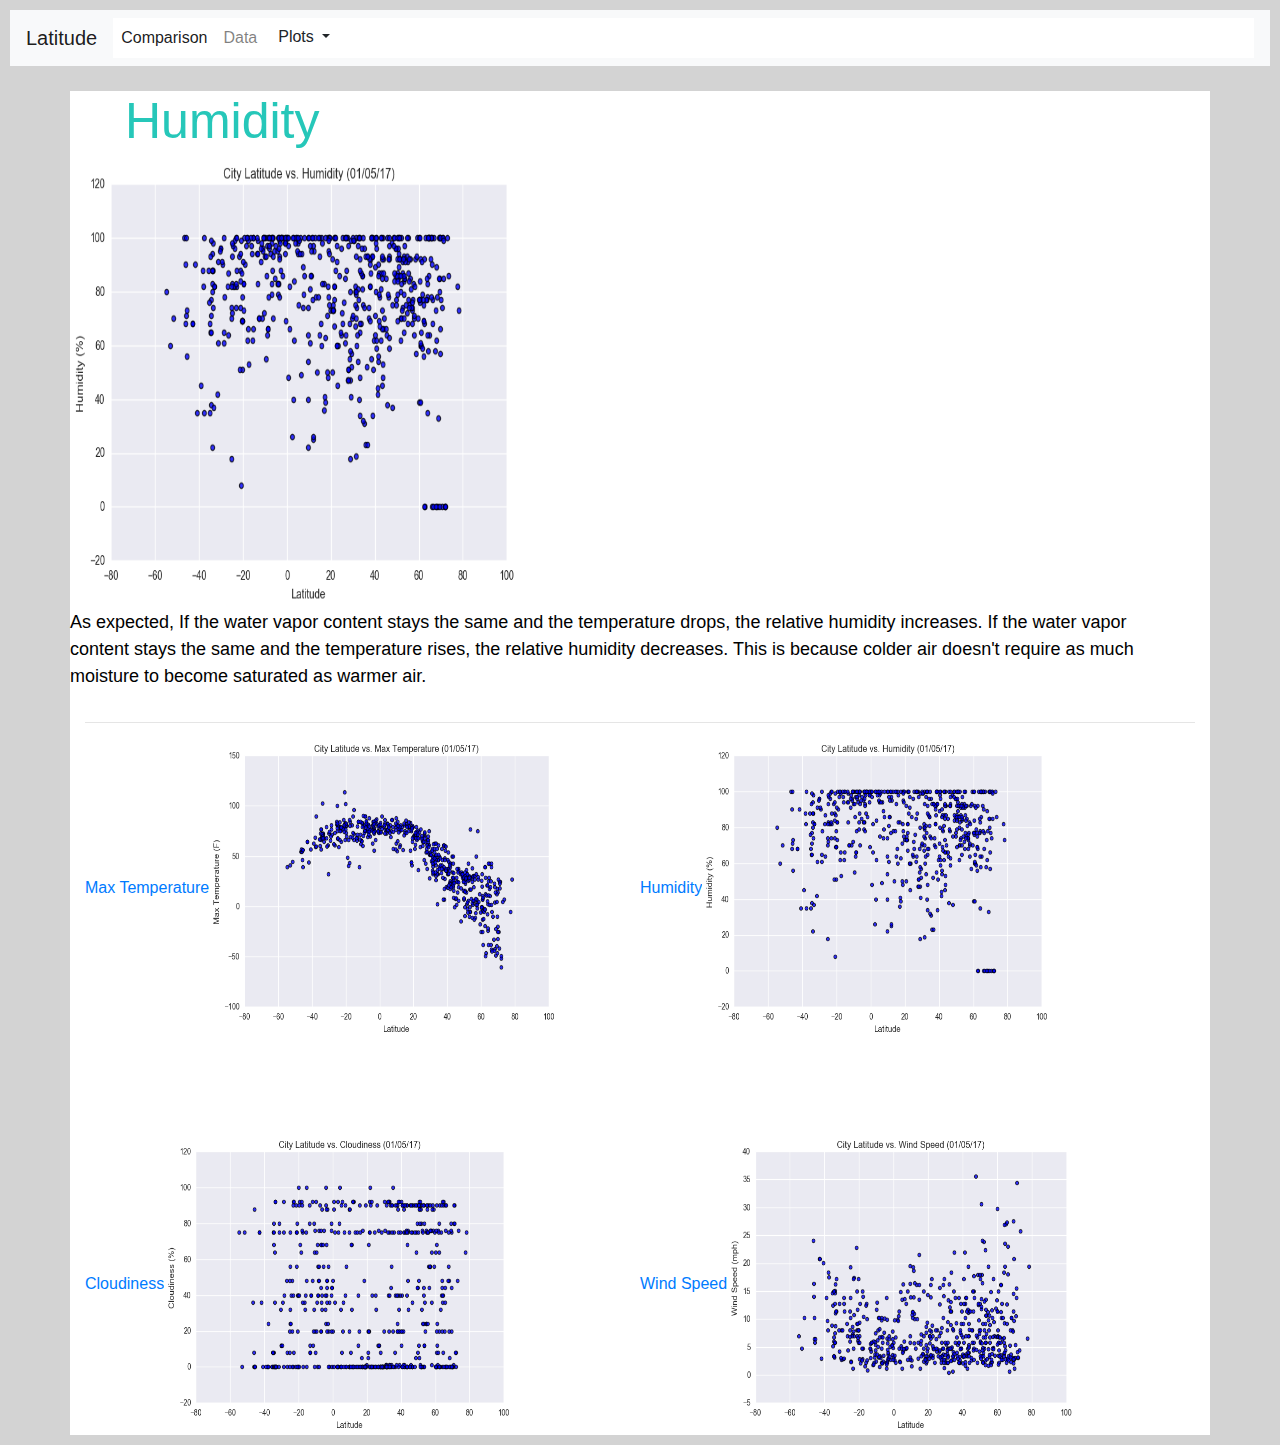
<file: Web Visualizations/Humidity.html>
<!DOCTYPE html>
<html lang="en">

<head>
<!-- Required meta tags -->
<title>Humidity</title>
<meta charset="utf-8">
<meta name="viewport" content="width=device-width, initial-scale=1, shrink-to-fit=no">

<!-- Bootstrap & CSS -->
<link rel="stylesheet" href="https://stackpath.bootstrapcdn.com/bootstrap/4.4.1/css/bootstrap.min.css"
  integrity="sha384-Vkoo8x4CGsO3+Hhxv8T/Q5PaXtkKtu6ug5TOeNV6gBiFeWPGFN9MuhOf23Q9Ifjh" crossorigin="anonymous">
<link rel="stylesheet" type="text/css" href="mapsstyle.css">
</head>

<!--Navbar-->
<nav class="navbar navbar-expand-lg navbar-light bg-light">
    <a class="navbar-brand" target="_blank" href="index.html">Latitude</a>
    <button class="navbar-toggler" type="button" data-toggle="collapse" data-target="#navbarNavDropdown"
        aria-controls="navbarNavDropdown" aria-expanded="false" aria-label="Toggle navigation">
        <span class="navbar-toggler-icon"></span>
    </button>
    <div class="collapse navbar-collapse" id="navbarNavDropdown">
        <ul class="navbar-nav navbar-right">
            <li class="nav-item active">
                <a class="nav-link" target="_blank" href="Comparisons.html">Comparison<span
                        class="sr-only">(current)</span></a>
            </li>
            <li class="nav-item">
                <a class="nav-link" target="_blank" href="data.html">Data</a>
            </li>
            <div class="dropdown">
                <button class="btn btn-default dropdown-toggle" type="button" id="dropdownMenu1" data-toggle="dropdown"
                    aria-haspopup="true" aria-expanded="true">
                    Plots
                    <span class="caret"></span>
                </button>
                <ul class="dropdown-menu" aria-labelledby="dropdownMenu1">
                    <li><a target="_blank" href="MaxTemp.html">Max Temperature</a></li>
                    <li><a target="_blank" href="Humidity.html">Humidity</a></li>
                    <li><a target="_blank" href="Cloudiness.html">Cloudiness</a></li>
                    <li><a target="_blank" href="windspeed.html">Windspeed</a></li>
                </ul>
            </div>
        </ul>
    </div>
</nav>

<body>
<!--Section-->
    <div class="container">
        <div class="row">
            <div class="col-md-6"></div>
            <h1>Humidity</h1>
            <hr />
            <img src="assets/images/humiditymap.png" width="450" height="450" padding>
            <p>As expected, If the water vapor content stays the same and the temperature drops, the relative humidity increases. 
            If the water vapor content stays the same and the temperature rises, the relative humidity decreases. 
            This is because colder air doesn't require as much moisture to become saturated as warmer air.</p>
        </div>
<hr />
<!--first row of graphs-->
        <div class="row">
            <div class="col-md-6">
                <a target="_blank" href="assets/images/temperaturemap.png">Max Temperature<img
                        src="assets/images/temperaturemap.png" width="350px" height="300px"></a>
            </div>
            <div class="col-md-6">
                <a href="assets/images/humiditymap.png">Humidity<img target="_blank" src="assets/images/humiditymap.png"
                        width="350px" height="300p"></a>
            </div>
        </div>
        <br>
        <br>
        <br>
        <br>
<!--second row of graphs-->
        <div class="row">
            <div class="col-md-6">
                <a target="_blank" href="assets/images/cloudymap.png">Cloudiness<img src="assets/images/cloudymap.png"
                        width="350px" height="300p"></a>
            </div>
            <div class="col-md-6">
                <a target="_blank" href="assets/images/windmap.png">Wind Speed<img src="assets/images/windmap.png"
                        width="350px" height="300p"></a>
            </div>
        </div>
    </div>
</body>

</html>
</file>
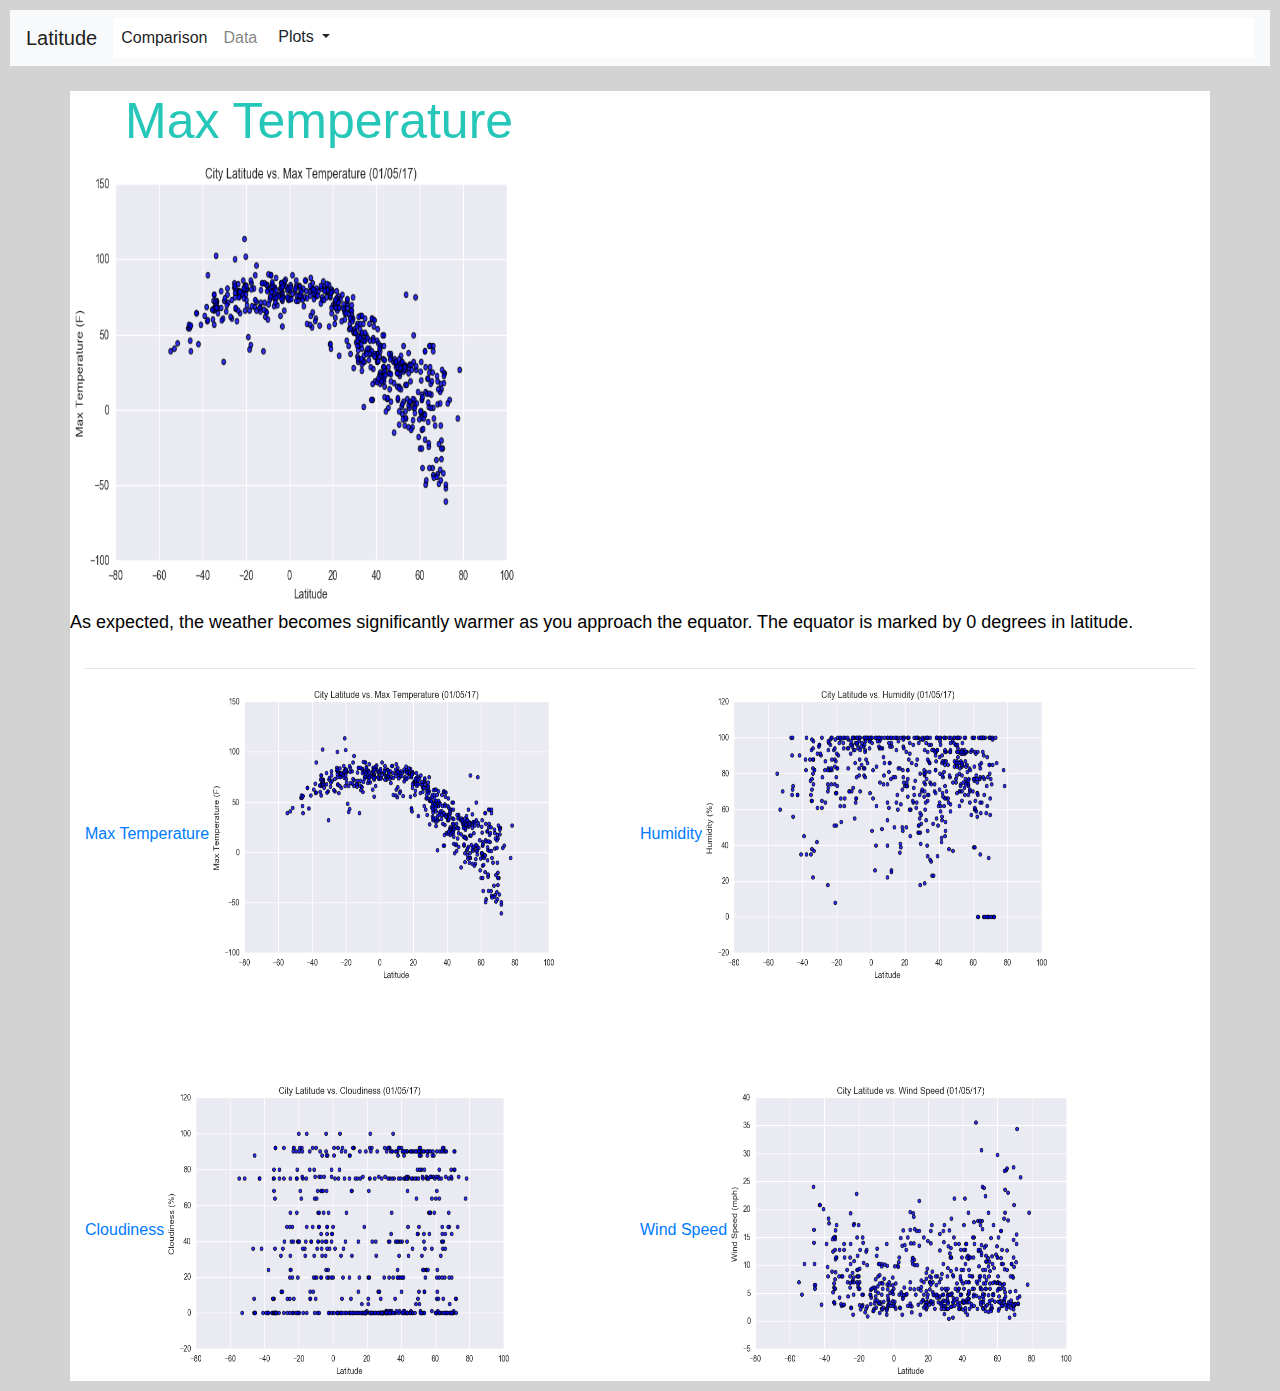
<file: Web Visualizations/MaxTemp.html>
<!DOCTYPE html>
<html lang="en">

<head>
    <!-- Required meta tags -->
    <title>Max Temp</title>
    <meta charset="utf-8">
    <meta name="viewport" content="width=device-width, initial-scale=1, shrink-to-fit=no">

    <!-- Bootstrap & CSS -->
    <link rel="stylesheet" href="https://stackpath.bootstrapcdn.com/bootstrap/4.4.1/css/bootstrap.min.css"
        integrity="sha384-Vkoo8x4CGsO3+Hhxv8T/Q5PaXtkKtu6ug5TOeNV6gBiFeWPGFN9MuhOf23Q9Ifjh" crossorigin="anonymous">
    <link rel="stylesheet" type="text/css" href="mapsstyle.css">
</head>

<!--Navbar-->
<nav class="navbar navbar-expand-lg navbar-light bg-light">
    <a class="navbar-brand" target="_blank" href="index.html">Latitude</a>
    <button class="navbar-toggler" type="button" data-toggle="collapse" data-target="#navbarNavDropdown"
        aria-controls="navbarNavDropdown" aria-expanded="false" aria-label="Toggle navigation">
        <span class="navbar-toggler-icon"></span>
    </button>
    <div class="collapse navbar-collapse" id="navbarNavDropdown">
        <ul class="navbar-nav navbar-right">
            <li class="nav-item active">
                <a class="nav-link" target="_blank" href="Comparisons.html">Comparison<span
                        class="sr-only">(current)</span></a>
            </li>
            <li class="nav-item">
                <a class="nav-link" target="_blank" href="data.html">Data</a>
            </li>
            <div class="dropdown">
                <button class="btn btn-default dropdown-toggle" type="button" id="dropdownMenu1" data-toggle="dropdown"
                    aria-haspopup="true" aria-expanded="true">
                    Plots
                    <span class="caret"></span>
                </button>
                <ul class="dropdown-menu" aria-labelledby="dropdownMenu1">
                    <li><a target="_blank" href="MaxTemp.html">Max Temperature</a></li>
                    <li><a target="_blank" href="Humidity.html">Humidity</a></li>
                    <li><a target="_blank" href="Cloudiness.html">Cloudiness</a></li>
                    <li><a target="_blank" href="windspeed.html">Windspeed</a></li>
                </ul>
            </div>
        </ul>
    </div>
</nav>


<body>
<!--Section-->
    <div class="container">
        <div class="row">
            <div class="col-md-6"></div>
            <h1>Max Temperature</h1>
            <hr />
            <img src="assets/images/temperaturemap.png" width="450" height="450" padding>
            <p>As expected, the weather becomes significantly warmer as you approach the equator. The equator
                is marked by 0 degrees in latitude.</p>
        </div>
        <hr />
        <!--first row of graphs-->
        <div class="row">
            <div class="col-md-6">
                <a target="_blank" href="assets/images/temperaturemap.png">Max Temperature<img
                        src="assets/images/temperaturemap.png" width="350px" height="300px"></a>
            </div>
            <div class="col-md-6">
                <a href="assets/images/humiditymap.png">Humidity<img target="_blank" src="assets/images/humiditymap.png"
                        width="350px" height="300p"></a>
            </div>
        </div>
        <br>
        <br>
        <br>
        <br>
        <!--second row of graphs-->
        <div class="row">
            <div class="col-md-6">
                <a target="_blank" href="assets/images/cloudymap.png">Cloudiness<img src="assets/images/cloudymap.png"
                        width="350px" height="300p"></a>
            </div>
            <div class="col-md-6">
                <a target="_blank" href="assets/images/windmap.png">Wind Speed<img src="assets/images/windmap.png"
                        width="350px" height="300p"></a>
            </div>
        </div>
    </div>
</body>

</html>
</file>
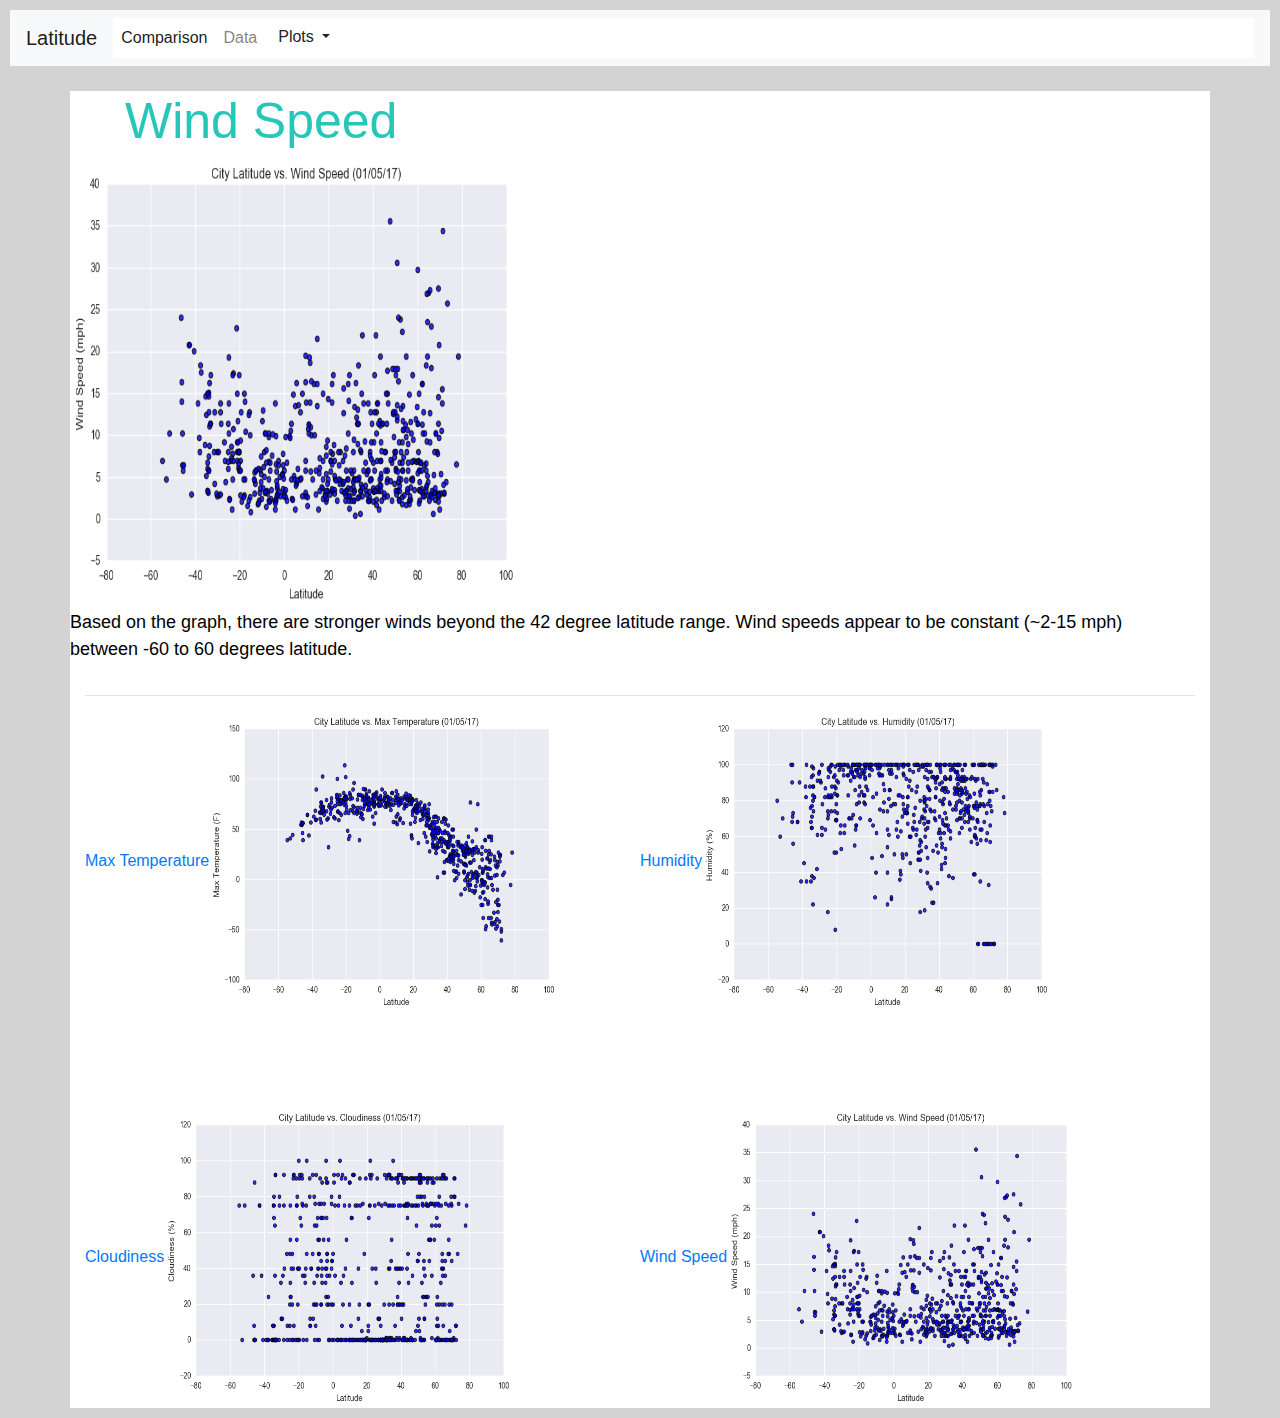
<file: Web Visualizations/windspeed.html>
<!DOCTYPE html>
<html lang="en">

<head>
<!-- Required meta tags -->
<title>Wind Speed</title>
<meta charset="utf-8">
<meta name="viewport" content="width=device-width, initial-scale=1, shrink-to-fit=no">

<!-- Bootstrap & CSS -->
<link rel="stylesheet" href="https://stackpath.bootstrapcdn.com/bootstrap/4.4.1/css/bootstrap.min.css"
    integrity="sha384-Vkoo8x4CGsO3+Hhxv8T/Q5PaXtkKtu6ug5TOeNV6gBiFeWPGFN9MuhOf23Q9Ifjh" crossorigin="anonymous">
<link rel="stylesheet" type="text/css" href="mapsstyle.css">
</head>

<!--Navbar-->
<nav class="navbar navbar-expand-lg navbar-light bg-light">
    <a class="navbar-brand" target="_blank" href="index.html">Latitude</a>
    <button class="navbar-toggler" type="button" data-toggle="collapse" data-target="#navbarNavDropdown"
        aria-controls="navbarNavDropdown" aria-expanded="false" aria-label="Toggle navigation">
        <span class="navbar-toggler-icon"></span>
    </button>
    <div class="collapse navbar-collapse" id="navbarNavDropdown">
        <ul class="navbar-nav navbar-right">
            <li class="nav-item active">
                <a class="nav-link" target="_blank" href="Comparisons.html">Comparison<span
                        class="sr-only">(current)</span></a>
            </li>
            <li class="nav-item">
                <a class="nav-link" target="_blank" href="data.html">Data</a>
            </li>
            <div class="dropdown">
                <button class="btn btn-default dropdown-toggle" type="button" id="dropdownMenu1" data-toggle="dropdown"
                    aria-haspopup="true" aria-expanded="true">
                    Plots
                    <span class="caret"></span>
                </button>
                <ul class="dropdown-menu" aria-labelledby="dropdownMenu1">
                    <li><a target="_blank" href="MaxTemp.html">Max Temperature</a></li>
                    <li><a target="_blank" href="Humidity.html">Humidity</a></li>
                    <li><a target="_blank" href="Cloudiness.html">Cloudiness</a></li>
                    <li><a target="_blank" href="windspeed.html">Windspeed</a></li>
                </ul>
            </div>
        </ul>
    </div>
</nav>

<body>
<!--Section-->
    <div class="container">
        <div class="row">
            <div class="col-md-6"></div>
            <h1>Wind Speed</h1>
            <hr />
            <img src="assets/images/windmap.png" width="450" height="450" padding>
            <p>Based on the graph, there are stronger winds beyond the 42 degree latitude range.
            Wind speeds appear to be constant (~2-15 mph) between -60 to 60 degrees latitude.
            </p>
        </div>
        <hr />
<!--first row of graphs-->
        <div class="row">
            <div class="col-md-6">
                <a target="_blank" href="assets/images/temperaturemap.png">Max Temperature<img
                        src="assets/images/temperaturemap.png" width="350px" height="300px"></a>
            </div>
            <div class="col-md-6">
                <a href="assets/images/humiditymap.png">Humidity<img target="_blank" src="assets/images/humiditymap.png"
                        width="350px" height="300p"></a>
            </div>
        </div>
        <br>
        <br>
        <br>
        <br>
<!--second row of graphs-->
        <div class="row">
            <div class="col-md-6">
                <a target="_blank" href="assets/images/cloudymap.png">Cloudiness<img src="assets/images/cloudymap.png"
                        width="350px" height="300p"></a>
            </div>
            <div class="col-md-6">
                <a target="_blank" href="assets/images/windmap.png">Wind Speed<img src="assets/images/windmap.png"
                        width="350px" height="300p"></a>
            </div>
        </div>
    </div>
</body>

</html>
</file>
<file: Web Visualizations/style.css>
<style>
* {
box-sizing: border-box;
}

/* Style the header */
.header {
  background-color: #f1f1f1;
  padding: 30px;
  text-align: center;
  font-size: 35px;
  float: right;
  padding-left: 15px;
  padding-right: 15px;
  margin-right: auto;
  margin-left: auto;
  width: 100%;
}

/* Change color on hover */
.topnav a:hover {
  background-color:white;
  color: black;
}
</head>

a{                                                                                                                                                                                                                                                                                    lor: white;
  font-size: 200 pt;
  display: inline;
  font-style: bold;
  font-display: center;
  background-color: rgb(38, 199, 185);
  border: 1 px solid rgb(38, 199, 185);
  padding: 30px;
  }

body {
  background-color: lightgrey;
  box-sizing: border-box;
  position: relative;
  margin: 10px 10px 10px 10px;
  }

div{
  background-color: white;
  max-width: 100%;
}

h1 {
  font-size: 50px;
  color: rgb(38, 199, 185);
  background-color: white;
}
  
h2 {
  font-size: 22px;
  }

p{
  font-size: 18px;
  color:black;
  background-color: white;
  box-sizing: border-box;
  }

.container{
  margin-top: 2%;
}
  
  
  .latitude {
  font-family: verdana;
  font-size: 45px;
  background-color: rgb(8, 199, 185);
  border: 1px solid rgb(8, 199, 185);
  padding: 15px;
  }

.row1{
background-color: white;
}
.col-md-6{
  float: right;
}

</style>
</file>
<file: Web Visualizations/mapsstyle.css>
<style>

* {
box-sizing: border-box;
}

/* Style the header */
.header {
background-color: #f1f1f1;
padding: 30px;
text-align: center;
font-size: 35px;
float: right;
padding-left: 15px;
padding-right: 15px;
margin-right: auto;
margin-left: auto;
width: 100%;
}

/* Change color on hover */
.topnav a:hover {
background-color:white;
color: black;
}
body {
background-color: lightgrey;
box-sizing: border-box;
position: relative;
margin: 10px 10px 10px 10px;
}

div{
background-color:white;
max-width: 100%;
}

h1 {
font-size: 50px;
color: rgb(38, 199, 185);
background-color: white;
position: relative;
left: -500px;
}

h2 {
font-size: 22px;
}

p{
font-size: 18px;
color:black;
background-color: white;
box-sizing: border-box;
}

.container{
margin-top: 2%;
}

.latitude{
color: white;
font-family: verdana;
font-size: 45px;
background-color: rgb(8, 199, 185);
border: 1px solid rgb(8, 199, 185);
padding: 15px;
}
.row1{
background-color: white;
}
.col-md-6{
float: right;
}

</style>
</file>
<file: Web Visualizations/comparisonstyle.css>
<style>
* {
box-sizing: border-box;
}

/* Style the header */
.header {
  background-color: #f1f1f1;
  padding: 30px;
  text-align: center;
  font-size: 35px;
  float: right;
  max-width: 100%;
}

/* Change color on hover */
.topnav a:hover {
  background-color:white;
  color: black;
}

body {
  font-family: Arial, Helvetica, sans-serif;
  position: relative;
  margin: 10px 10px 10px 10px;
  background-color: lightgrey;
}
.container {
  background-color: white;
  margin-top: 2%;

}
h1{
  color:rgb(38, 199, 185);
  
}
h2{
  font-size: medium;
}
.row{
  margin: auto;
}
</file>
<file: Web Visualizations/datastyle.css>
<style>
* {
box-sizing: border-box;
}

/* Style the header */
.header {
  background-color: #f1f1f1;
  padding: 30px;
  text-align: center;
  font-size: 35px;
  float: right;
}
/* Change color on hover */
.topnav a:hover {
  background-color:white;
  color: black;
}

body {
  background-color: lightgray;
}

.container{
  background-color: white;
  margin-top: 2%;
}
.row1{
  margin-top: 2%;
}

table, th, td {
    border: 1px solid black;
    border-collapse: collapse;
    text-align: left;
    }

th, td {
  padding: 0px;
}

h1{
  color:rgb(38, 199, 185);
  
}
h2{
  font-size: medium;







</style>
</file>
